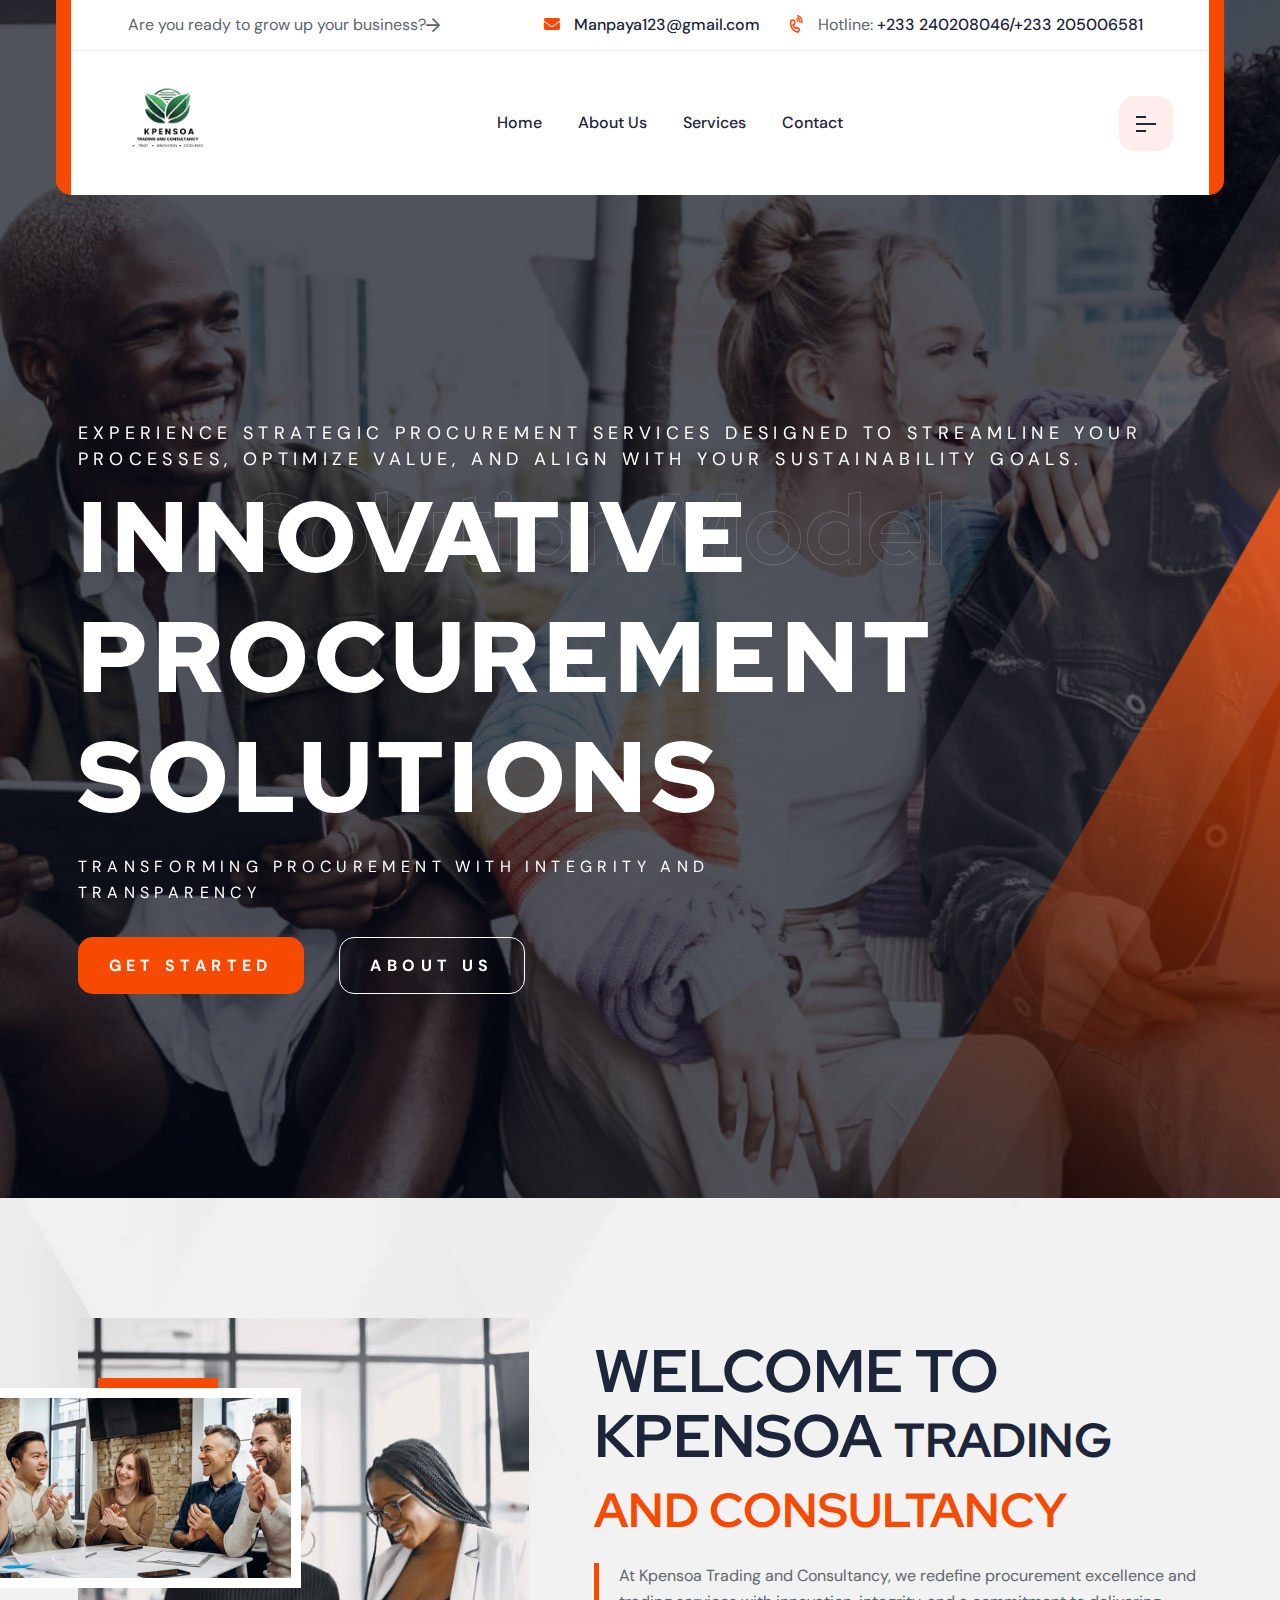
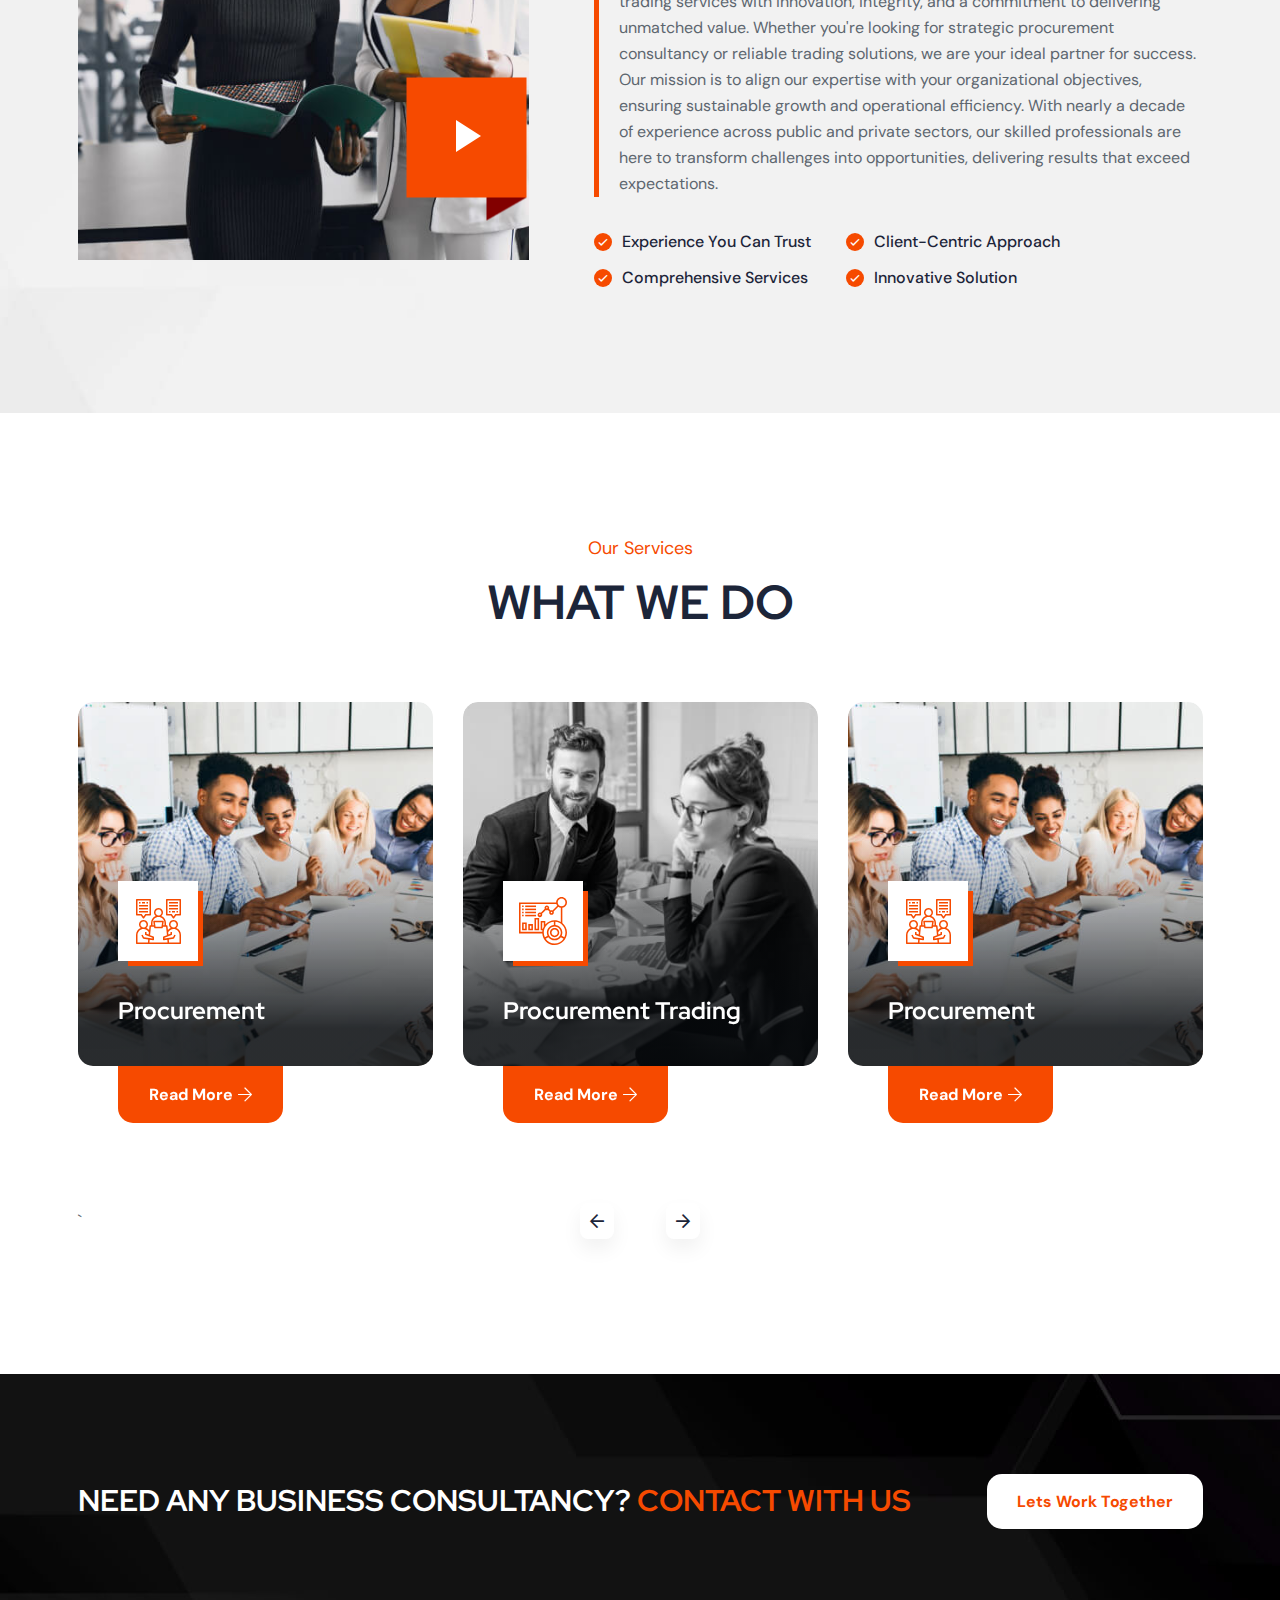
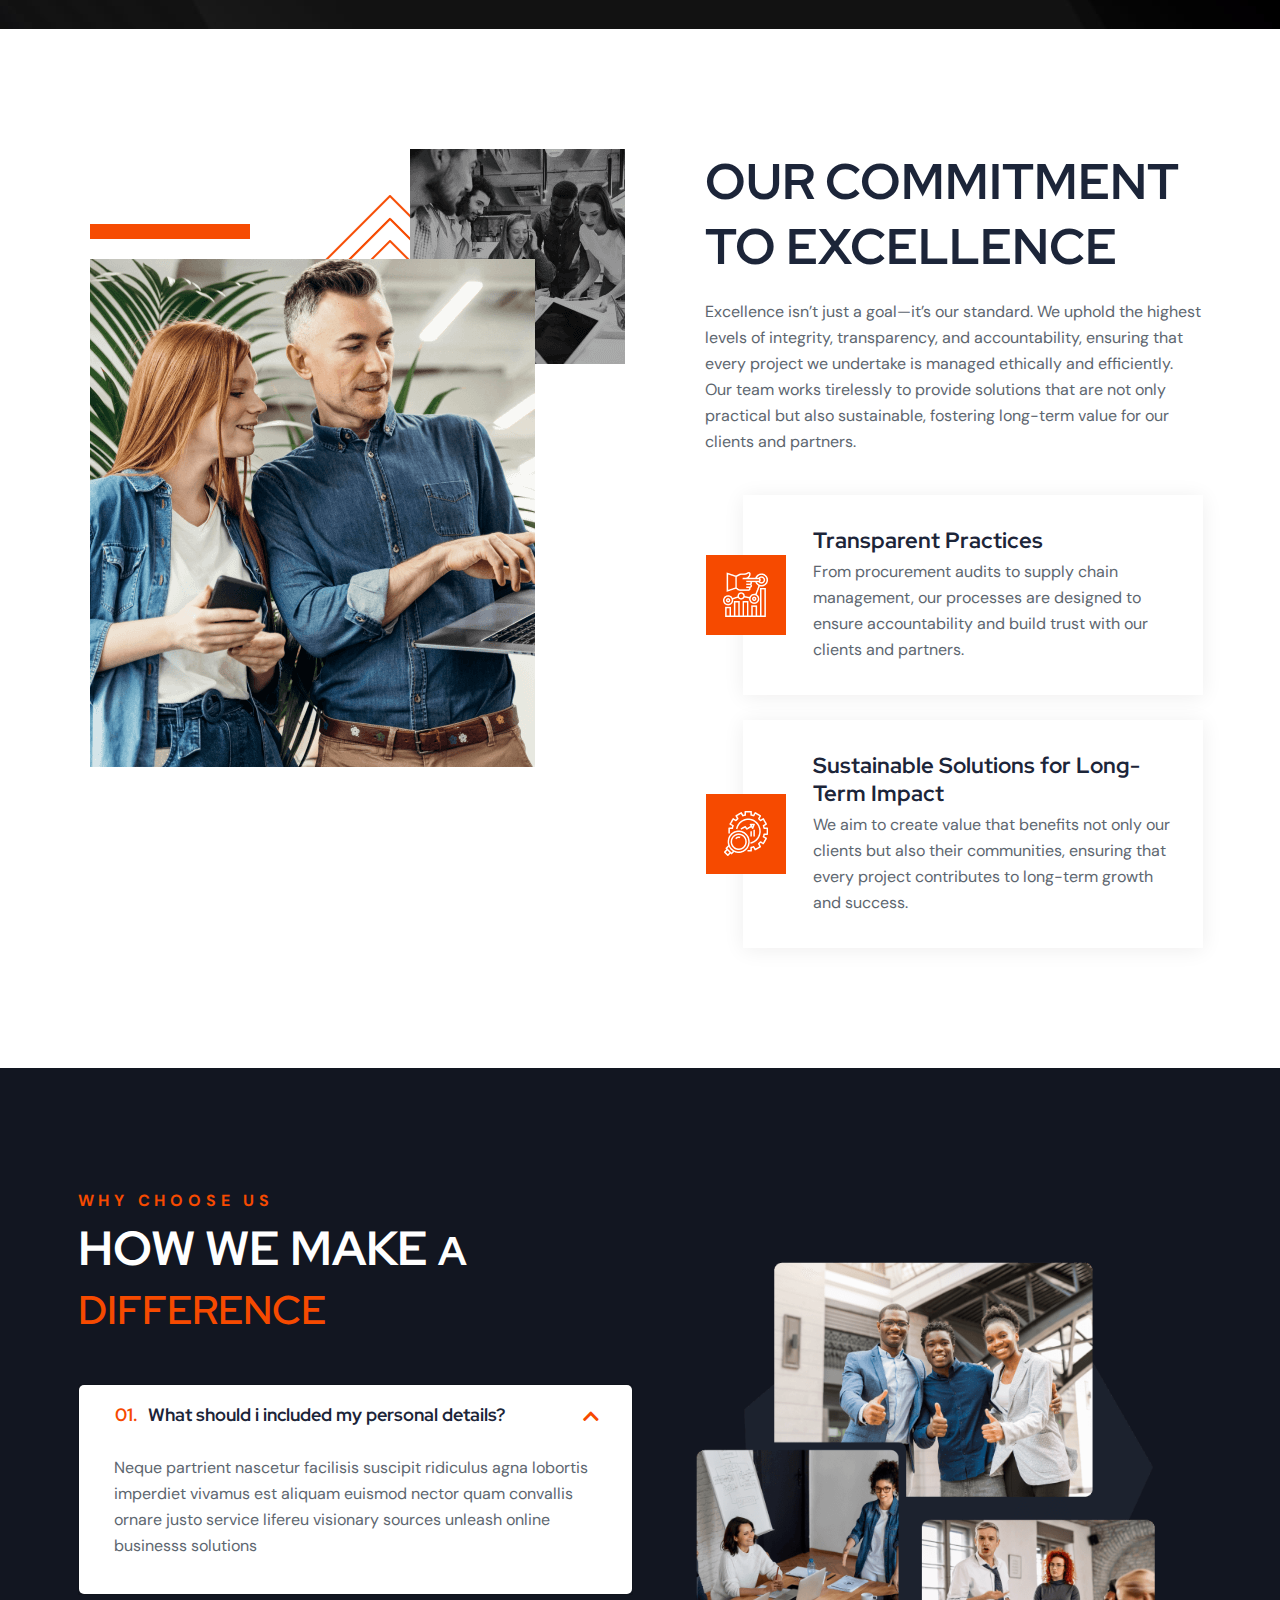
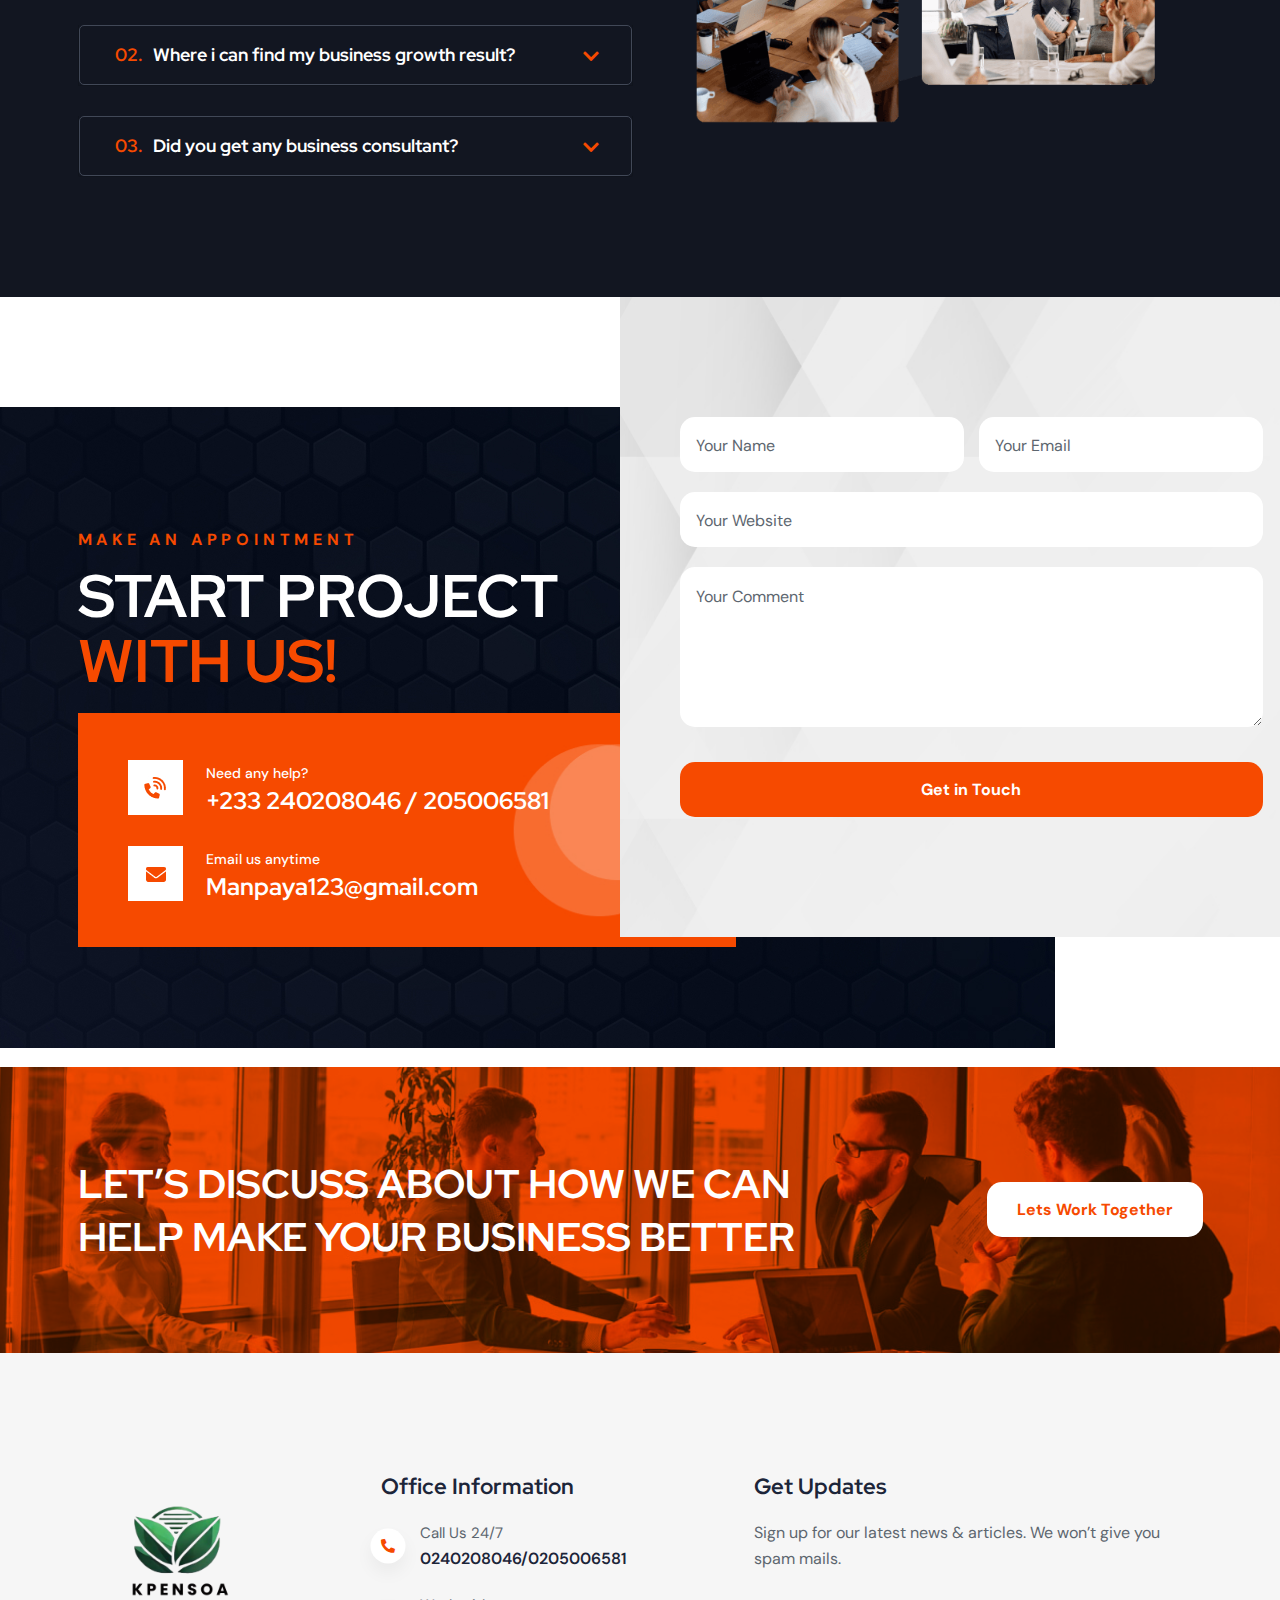
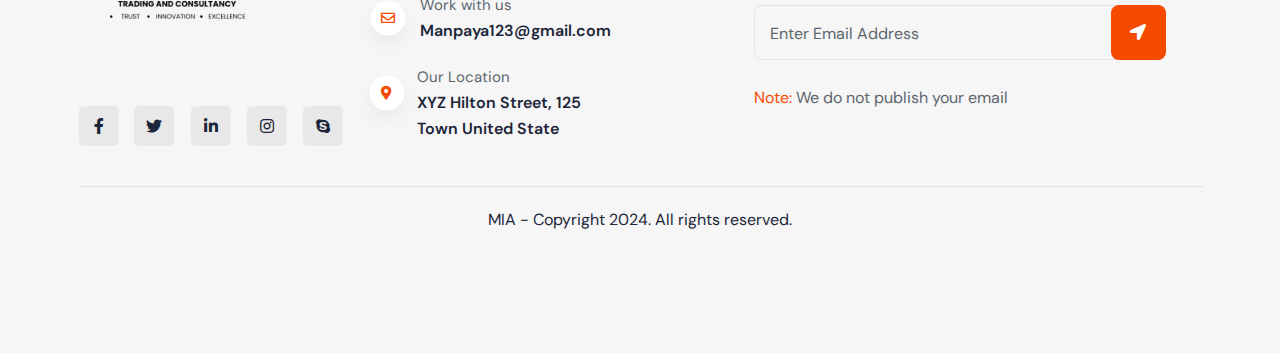
<file: index.html>
<!DOCTYPE html>
<html lang="en">

<head>
    <meta charset="UTF-8">
    <meta http-equiv="X-UA-Compatible" content="IE=edge">
    <meta name="viewport" content="width=device-width, initial-scale=1.0">
    <title>Kpensoa Trading and Consultancy </title>
    <link rel="shortcut icon" type="image/x-icon" href="assets/images/logo.png">
    <link rel="stylesheet" href="assets/css/plugins/swiper.min.css">
    <link rel="stylesheet" href="assets/css/plugins/fontawesome-5.css">
    <link rel="stylesheet" href="assets/css/plugins/animate.min.css">
    <link rel="stylesheet" href="assets/css/plugins/unicons.css">
    <link rel="stylesheet" href="assets/css/vendor/bootstrap.min.css">
    <link rel="stylesheet" href="assets/css/style.css">
</head>

<body class="home-yellow">

    <header class="header-three header--sticky">
        <div class="container">
            <div class="row header-top-three">
                <div class="col-lg-4">
                    <p class="top-left">Are you ready to grow up your business? <i
                            class="far fa-arrow-right"></i></a></p>
                </div>
                <div class="col-lg-8 right-h-three">
                    <div class="header-top-right">
                        <div class="single-right email">
                            <i class="fas fa-envelope"></i>
                            <a href="#">Manpaya123@gmail.com</a>
                        </div>
                        <div class="single-right call">
                            <i class="far fa-phone-volume"></i>
                            <span>Hotline:</span>
                            <a href="#">+233 240208046/+233 205006581
                            </a>
                        </div>
                    </div>
                </div>
            </div>
            <div class="row main-header main-header-three">
                <div class="col-lg-4 col-md-4 col-sm-5 col-5">
                    <a href="index.html" class="thumbnail-logo">
                        <img src="assets/images/logo.png" width="180px" alt="Logo_three">
                    </a>
                </div>
                <div class="col-lg-5 d-none d-xl-block">
                    <div class="text-center d-flex justify-content-center">
                        <nav class="nav-main mainmenu-nav d-none d-xl-block">
                            <ul class="mainmenu">
                                <li >
                                    <a  href="index.html">Home</a>
                                   
                                       
                                </li>
                                <li>
                                    <a  href="about-us.html">About Us</a>
                                   
                                </li>
                                <li>
                                    <a  href="service-2.html">Services</a>
                                   
                                </li>
                                <!-- <li class="has-droupdown">
                                    <a class="nav-link" href="#">Pages</a>
                                    <ul class="submenu menu-link">
                                        <li class="menu-item">
                                            <a class="tag" href="#">Pages</a>
                                            <ul>
                                                <li><a href="appoinment.html">Appoinment</a></li>
                                                <li><a href="about-us.html">About Us</a></li>
                                                <li><a href="price-plan.html">Price Plans</a></li>
                                                <li><a href="our-service.html">Our Services</a></li>
                                                <li><a href="testimonial-style-1.html">Testimonial</a></li>
                                                <li><a href="404.html">404 Page</a></li>
                                            </ul>
                                        </li>
                                        <li class="menu-item">
                                            <a class="tag" href="#">Portfolio</a>
                                            <ul>
                                                <li><a href="project.html">Portfolio Style 1</a></li>
                                                <li><a href="portfolio-style-2.html">Portfolio Style 2</a></li>
                                                <li><a href="portfolio-style-3.html">Portfolio Style 3</a></li>
                                                <li><a href="portfolio-style-4.html">Portfolio Style 4</a></li>
                                                <li><a href="portfolio-style-5.html">Portfolio Style 5</a></li>
                                                <li><a href="project-details.html">Portfolio Details</a></li>
                                            </ul>
                                        </li>
                                        <li class="menu-item">
                                            <a class="tag" href="#">Our Teams</a>
                                            <ul>
                                                <li><a href="team.html">Team Style 1</a></li>
                                                <li><a href="team-style-2.html">Team Style 2</a></li>
                                                <li><a href="team-style-3.html">Team Style 3</a></li>
                                                <li><a href="team-style-4.html">Team Style 4</a></li>
                                                <li><a href="team-style-5.html">Team Style 5</a></li>
                                                <li><a href="team-details.html">Team Details</a></li>
                                            </ul>
                                        </li>
                                    </ul>
                                </li> -->
                                <!-- <li class="has-droupdown">
                                    <a class="nav-link" href="#">Blog</a>
                                    <ul class="submenu">
                                        <li><a href="blog-list.html">Blog List</a></li>
                                        <li><a href="blog-grid.html">Blog Grid</a></li>
                                        <li><a href="blog-details.html">Blog Details</a></li>
                                    </ul>
                                </li> -->
                                <!-- <li class="has-droupdown">
                                    <a class="nav-link" href="#">Elements</a>
                                    <ul class="submenu menu-link2">
                                        <li class="menu-item">
                                            <ul>
                                                <li><a href="accordion.html">Accordion</a></li>
                                                <li><a href="address-box.html">Address Box</a></li>
                                                <li><a href="button.html">Button</a></li>
                                                <li><a href="blog-grid.html">Blog Grid</a></li>
                                                <li><a href="blog-slider.html">Blog Slider</a></li>
                                                <li><a href="blog-quote.html">Blog Quote</a></li>
                                            </ul>
                                        </li>
                                        <li class="menu-item">
                                            <ul>
                                                <li><a href="heading.html">Heading</a></li>
                                                <li><a href="cta.html">Call To Action</a></li>
                                                <li><a href="contact-form.html">Contact Form</a></li>
                                                <li><a href="counter.html">Counter Up</a></li>
                                                <li><a href="brand.html">Brand Logo</a></li>
                                                <li><a href="video.html">Video Addon</a></li>
                                            </ul>
                                        </li>
                                        <li class="menu-item">
                                            <ul>
                                                <li><a href="pricing.html">Pricing Table</a></li>
                                                <li><a href="typography.html">Typography</a></li>
                                                <li><a href="tab-addon.html">Tab Addon</a></li>
                                                <li><a href="progress-bar.html">Progress Bar</a></li>
                                                <li><a href="testimonial.html">Testimonial</a></li>
                                                <li><a href="working-process.html">Working Process</a></li>
                                            </ul>
                                        </li>
                                    </ul>
                                </li> -->
                                <li><a class="nav-item" href="contactus.html">Contact</a></li>
                            </ul>
                        </nav>
                    </div>
                </div>
                <div class="col-xl-3 col-lg-9 col-md-8 col-sm-7 col-7">
                    <div class="right justify-content-end">
                        <!-- <a href="appoinment.html" class="rts-btn btn-primary-3">Book a Meeting</a> -->
                        <button id="menu-btn" class="menu rts-btn btn-primary-3-menu ml--20">
                            <img class="menu-dark" src="assets/images/icon/menu.png" alt="Menu-icon">
                            <img class="menu-light" src="assets/images/icon/menu-light.png" alt="Menu-icon">
                        </button>
                    </div>
                </div>
            </div>
        </div>
    </header>
    <div id="side-bar" class="side-bar">
        <button class="close-icon-menu"><i class="far fa-times"></i></button>
        <!-- inner menu area desktop start -->
        <div class="rts-sidebar-menu-desktop">
            <a class="logo-1" href="index.html"><img class="logo" src="assets/images/logo.png" alt="finbiz_logo"></a>
            <a class="logo-2" href="index.html"><img class="logo" src="assets/images/logo.png" alt="finbiz_logo"></a>
            <a class="logo-3" href="index.html"><img class="logo" src="assets/images/logo.png" alt="finbiz_logo"></a>
            <a class="logo-4" href="index.html"><img class="logo" src="assets/images/logo.png" alt="finbiz_logo"></a>
            <div class="body d-none d-xl-block">
                <p class="disc">
                    We must explain to you how all seds this mistakens idea denouncing pleasures and praising account.
                </p>
                <div class="get-in-touch">
                    <!-- title -->
                    <div class="h6 title">Get In Touch</div>
                    <!-- title End -->
                    <div class="wrapper">
                        <!-- single -->
                        <div class="single">
                            <i class="fas fa-phone-alt"></i>
                            <a href>0240208046/0205006581
                            </a>
                        </div>
                        <!-- single ENd -->
                        <!-- single -->
                        <div class="single">
                            <i class="fas fa-envelope"></i>
                            <a href="#">Manpaya123@gmail.com</a>
                        </div>
                        <!-- single ENd -->
                        <!-- single -->
                        <div class="single">
                            <i class="fas fa-globe"></i>
                            <a href="#">www.webexample.com</a>
                        </div>
                        <!-- single ENd -->
                        <!-- single -->
                        <div class="single">
                            <i class="fas fa-map-marker-alt"></i>
                            <a href="#">13/A, New Pro State, NYC</a>
                        </div>
                        <!-- single ENd -->
                    </div>
                    <div class="social-wrapper-two menu">
                        <a href="#"><i class="fab fa-facebook-f"></i></a>
                        <a href="#"><i class="fab fa-twitter"></i></a>
                        <a href="#"><i class="fab fa-instagram"></i></a>
                        <a href="#"><i class="fab fa-whatsapp"></i></a>
                        <!-- <a href="#"><i class="fab fa-linkedin"></i></a> -->
                    </div>
                </div>
            </div>
            <div class="body-mobile d-block d-xl-none">
                <nav class="nav-main mainmenu-nav">
                    <ul class="mainmenu">
                        <li >
                            <a  href="index.html">Home</a>
                           
                               
                        </li>
                        <li>
                            <a  href="about-us.html">About Us</a>
                           
                        </li>
                        <li>
                            <a  href="service-2.html">Services</a>
                           
                        </li>
                        
                        <li class="menu-item menu-item"><a class="menu-link" href="contactus.html">Contact</a></li>
                    </ul>
                </nav>
                <div class="social-wrapper-two menu mobile-menu">
                    <a href="#"><i class="fab fa-facebook-f"></i></a>
                    <a href="#"><i class="fab fa-twitter"></i></a>
                    <a href="#"><i class="fab fa-instagram"></i></a>
                    <a href="#"><i class="fab fa-whatsapp"></i></a>
                    <!-- <a href="#"><i class="fab fa-linkedin"></i></a> -->
                </div>
                <a href="#" class="rts-btn btn-primary ml--20 ml_sm--5 header-one-btn quote-btnmenu">Get Quote</a>
            </div>
        </div>
        <!-- inner menu area desktop End -->
    </div>
    <div id="anywhere-home"></div>

    <!-- banner area start three -->
    <div class="rts-banner-area banner-three">
        <div class="swiper mySwiperh3_banner">
            <div class="swiper-wrapper">
                <div class="swiper-slide">
                    <div class=" bg_banner-three bg_image rts-section-gap">
                        <div class="container">
                            <div class="row">
                                <div class="col-12">
                                    <div class="banner-three-inner">
                                        <span class="subtitle-banner">                                            Experience strategic procurement services designed to streamline your processes, optimize value, and align with your sustainability goals.

                                        <!-- type headline start-->
                                        <h1 class="title cd-headline clip is-full-width">
                                            Innovative Procurement Solutions</span>

                                        </h1>
                                        <p class="disc">

                                            Transforming Procurement with Integrity and Transparency

                                        </p>
                                        <div class="button-group">
                                            <a href="price-plan.html   " class="rts-btn btn-primary-3">Get Started</a>
                                            <a href="about-us.html" class="rts-btn btn-primary-3 transparent">About Us</a>
                                        </div>
                                    </div>
                                </div>
                            </div>
                        </div>
                    </div>
                </div>
                <div class="swiper-slide">
                    <div class=" bg_banner-three slide-2 bg_image rts-section-gap">
                        <div class="container">
                            <div class="row">
                                <div class="col-12">
                                    <div class="banner-three-inner">
                                        <span class="subtitle-banner">
                                            From construction materials to office supplies,
                                            we deliver quality products and reliable services to meet your diverse needs.
                                                        
                                        </span>
                                        <!-- type headline start-->
                                        <h1 class="title cd-headline clip is-full-width">
                                            Reliable Trading Services      </h1>
                                        <p class="disc">                                            Your Trusted Partner in Procurement Trading      

                                            </p>
                                        <div class="button-group">
                                            <a href="price-plan.html   " class="rts-btn btn-primary-3">Get Started</a>
                                            <a href="about-us.html" class="rts-btn btn-primary-3 transparent">About Us</a>
                                        </div>
                                    </div>
                                </div>
                            </div>
                        </div>
                    </div>
                </div>
                <div class="swiper-slide">
                    <div class=" bg_banner-three slide-3 bg_image rts-section-gap">
                        <div class="container">
                            <div class="row">
                                <div class="col-12">
                                    <div class="banner-three-inner">
                                        <span class="subtitle-banner">
                                            Partner with Kpensoa for tailored solutions that foster long-term value and operational success.

                                      
                                        </span>
                                        <!-- type headline start-->
                                        <h1 class="title cd-headline clip is-full-width">
                                            Commitment to Excellence </h1>
                                        <p class="disc">                                            Driving Sustainable Growth Through Ethical Practices

                                        </p>
                                        <div class="button-group">
                                            <a href="price-plan.html   " class="rts-btn btn-primary-3">Get Started</a>
                                            <a href="about-us.html" class="rts-btn btn-primary-3 transparent">About Us</a>
                                        </div>
                                    </div>
                                </div>
                            </div>
                        </div>
                    </div>
                </div>
            </div>
        </div>
    </div>
    <!-- banner area end three -->

    <!-- start about area two -->
    <div class="rts-about-area-two rts-section-gap about-two-bg">
        <div class="container">
            <div class="row g-5">
                <div class="col-lg-5">
                    <div class="about-three-thumbnail-left">
                        <img src="assets/images/about/main/05.jpg" alt="Business-about">
                        <div class="about-sm-thumb">
                            <img src="assets/images/about/main/about-01-sm.jpg" alt="business_about-sm">
                        </div>
                        <a href="#" class="vedio-icone">
                            <span id="play-video" class="video-play-button">
                                <img src="assets/images/about/shape/play-btn.png" alt="Play btn">
                                <span></span>
                            </span>
                            <div id="video-overlay" class="video-overlay">
                                <span class="video-overlay-close">×</span>
                            </div>
                        </a>
                    </div>
                </div>
                <div class="col-lg-7 pl--50 pl_md--15 pl_sm--15">
                    <div class="about-right-three">
                        <div class="title-area-about-three">

                            <h2 class="title">
                                Welcome to Kpensoa
                                <span>Trading  <span>and Consultancy</span></span>
                            </h2>
                        </div>
                        <div class="inner-about-three">
                            <p class="disc">
                                At Kpensoa Trading and Consultancy, we redefine procurement excellence and trading services with innovation, integrity, and a commitment to delivering unmatched value. Whether you're looking for strategic procurement consultancy or reliable trading solutions, we are your ideal partner for success.

                                Our mission is to align our expertise with your organizational objectives, ensuring sustainable growth and operational efficiency. With nearly a decade of experience across public and private sectors, our skilled professionals are here to transform challenges into opportunities, delivering results that exceed expectations.
                               </p>
                            <!-- start -->
                            <div class="row">
                                <!-- start -->
                                <div class="col-lg-6 col-md-6 col-sm-6 col-12">
                                    <div class="solution-wrapper">
                                        <!-- single business solution -->
                                        <div class="single-business-solution">
                                            <i class="far fa-check"></i>
                                            <p>Experience You Can Trust</p>
                                        </div>
                                        <!-- single business solution -->
                                        <!-- single business solution -->
                                        <div class="single-business-solution">
                                            <i class="far fa-check"></i>
                                            <p>Comprehensive Services</p>
                                        </div>
                                        <!-- single business solution -->
                                      
                                        <!-- single business solution -->
                                    </div>
                                </div>
                                <!-- end -->
                                <!-- start -->
                                <div class="col-lg-6 col-md-6 col-sm-6 col-12">
                                    <div class="solution-wrapper-right">
                                        <!-- single business solution -->
                                        <div class="single-business-solution">
                                            <i class="far fa-check"></i>
                                            <p>Client-Centric Approach</p>
                                        </div>
                                        <!-- single business solution -->
                                        <!-- single business solution -->
                                        <div class="single-business-solution">
                                            <i class="far fa-check"></i>
                                            <p>Innovative Solution</p>
                                        </div>
                                        <!-- single business solution -->
                                        <!-- single business solution -->
                                     
                                        <!-- single business solution -->
                                    </div>
                                </div>
                                <!-- end -->
                            </div>
                        </div>
                        <!--usrer aresa start -->
                        
                        <!--usrer aresa end -->
                    </div>
                </div>
            </div>
        </div>
    </div>
    <!-- end about area two -->

    <!-- rts-service area start -->
    <div class="rts-service-area rts-section-gap pb--140">
        <div class="container">
            <div class="row">
                <div class="col-12">
                    <div class="text-center title-service-three">
                        <p class="pre-title">
                            Our Services
                        </p>
                        <h2 class="title">What We Do</h2>
                    </div>
                </div>
            </div>
            <div class="row g-5 mt--20">
                <div class="col-12">
                    <div class="swiper mySwiperh2_Service">
                        <div class="swiper-wrapper">
                            <div class="swiper-slide">
                                <div class="service-one-inner-four">
                                    <div class="big-thumbnail-area">
                                        <a href="#" class="thumbnail">
                                            <img src="assets/images/service/07.jpg" alt="Business-service">
                                        </a>
                                        <div class="content">
                                            <img src="assets/images/service/icon/16.svg" alt="Business-icon">
                                            <h5 class="title">Procurement Consultancy</h5>
                                            <p class="disc">
                                                Our consultancy services focus on optimizing procurement processes, enhancing supply chain value, and ensuring compliance with industry standards.
                                                
                                            </p>
                                            <a href="service-details.html" class="over_link"></a>
                                        </div>
                                        <a href="service-details.html" class="rts-btn btn-primary-3"> Read More<i
                                                class="fal fa-arrow-right"></i></a>
                                    </div>
                                   
                                </div>
                            </div>
                            <!-- <div class="swiper-slide">
                                <div class="service-one-inner-four">
                                    <div class="big-thumbnail-area">
                                        <a href="#" class="thumbnail">
                                            <img src="assets/images/service/08.jpg" alt="Business-service">
                                        </a>
                                        <div class="content">
                                            <img src="assets/images/service/icon/17.svg" alt="Business-icon">
                                            <h5 class="title">Target Marketing</h5>
                                            <p class="disc">Aenean augue venenatis est porttitor fames aptent lobortis
                                                nam potenti
                                            </p>
                                        </div>
                                        <a href="service-details.html" class="over_link"></a>
                                    </div>
                                    <a href="service-details.html" class="rts-btn btn-primary-3"> Read More<i
                                            class="fal fa-arrow-right"></i></a>
                                </div>
                            </div> -->
                            <div class="swiper-slide">
                                <div class="service-one-inner-four">
                                    <div class="big-thumbnail-area">
                                        <a href="#" class="thumbnail">
                                            <img src="assets/images/service/09.jpg" alt="Business-service">
                                        </a>
                                        <div class="content">
                                            <img src="assets/images/service/icon/18.svg" alt="Business-icon">
                                            <h5 class="title">Procurement Trading</h5>
                                            <p class="disc">
                                                We offer a wide range of products and services, including construction materials, office supplies, and computer accessories, tailored to meet the needs of diverse industries.


                                            </p>
                                        </div>
                                        <a href="service-details.html" class="over_link"></a>
                                    </div>
                                    <a href="service-details.html" class="rts-btn btn-primary-3"> Read More<i
                                            class="fal fa-arrow-right"></i></a>
                                </div>
                            </div>
                        </div>
                    </div>
                </div>
            </div>
            <div class="row mt--80">
                <div class="col-12">
                    <div class="pagination-arrow navigation-center-bottom service text-center position-relative">
                        <div class="swiper-button-next"></div>
`                        <div class="swiper-button-prev"></div>
                    </div>
                </div>
            </div>
        </div>
    </div>
    <!-- rts-service area end -->

    <!-- rts cta area start -->
    <div class="rts-cta-area ptb--100 rts-cta-bg">
        <div class="container">
            <div class="row">
                <div class="col-lg-12">
                    <div class="cta-three-wrapper">
                        <h4 class="title">Need Any Business Consultancy? <a href="#">Contact With Us</a>
                        </h4>
                        <a class="rts-btn btn-secondary-3" href="contactus.html">Lets Work Together</a>
                    </div>
                </div>
            </div>
        </div>
    </div>
    <!-- rts cta area End -->

    <!-- leading business solution area -->
    <div class="rts-business-solution rts-section-gap">
        <div class="container">
            <div class="row g-5">
                <div class="col-lg-6">
                    <!-- business solution left -->
                    <div class="rts-business-solution-left">
                        <div class="thumbnail">
                            <img src="assets/images/business-goal/01.png" alt="">
                        </div>
                        
                    </div>
                    <!-- business solution left End -->
                </div>
                <div class="col-lg-6">
                    <div class="rts-business-solution-right">
                        <div class="title-area">
                            
                            <h2 class="title">
                                Our Commitment to Excellence <br>
                            </h2>
                        </div>
                        <div class="content-area">
                            <p class="disc">
                                Excellence isn’t just a goal—it’s our standard. We uphold the highest levels of integrity, transparency, and accountability, ensuring that every project we undertake is managed ethically and efficiently. Our team works tirelessly to provide solutions that are not only practical but also sustainable, 
                                fostering long-term value for our clients and partners.
                                 </p>
                            <!-- single business solution -->
                            <div class="single-business-solution-2">
                                <div class="icon">
                                    <img src="assets/images/business-goal/icon/01.png" alt="">
                                </div>
                                <div class="content">
                                    <h6 class="title">
                                        Transparent Practices
                                    </h6>
                                    <p class="disc">
                                        From procurement audits to supply chain management, our processes are designed to ensure accountability and build trust with our clients and partners.

                                    </p>
                                </div>
                            </div>
                            <!-- single business solution end -->
                            <!-- single business solution -->
                            <div class="single-business-solution-2">
                                <div class="icon">
                                    <img src="assets/images/business-goal/icon/02.png" alt="">
                                </div>
                                <div class="content">
                                    <h6 class="title">
                                        Sustainable Solutions for Long-Term Impact
                                    </h6>
                                    <p class="disc">
                                      We aim to create value that benefits not only our clients but also their communities, ensuring that every project contributes to long-term growth and success.
                                    </p>
                                </div>
                            </div>
                            <!-- single business solution end -->
                        </div>
                    </div>
                </div>
            </div>
        </div>
    </div>
    <!-- leading business solution area End -->

    <!-- Our Business case style start -->
  
    <!-- Our Business case style End -->

  
    <!-- rts counter up section area -->

    <!-- rts faq section area -->
    <div class="rts-faq-section rts-section-gap rts-faq-bg bg_image">
        <div class="container">
            <div class="row align-items-center">
                <div class="col-lg-6">
                    <div class="faq-two-inner">
                        <div class="title-area-faq">
                            <span class="sub">WHY CHOOSE US</span>
                            <h2 class="title">How We Make 
                                <span class="sm-title">a <span>Difference</span></span>
                            </h2>
                        </div>
                        <!-- faq accordion area -->
                        <div class="faq-accordion-area">
                            <div class="accordion" id="accordionExample">
                                <div class="accordion-item">
                                    <h2 class="accordion-header" id="headingOne">
                                        <button class="accordion-button" type="button" data-bs-toggle="collapse" data-bs-target="#collapseOne" aria-expanded="true" aria-controls="collapseOne">
                                            <span>01. </span> What should i included my personal details?
                                        </button>
                                    </h2>
                                    <div id="collapseOne" class="accordion-collapse collapse show" aria-labelledby="headingOne" data-bs-parent="#accordionExample">
                                        <div class="accordion-body">
                                            Neque partrient nascetur facilisis suscipit ridiculus agna lobortis
                                            imperdiet vivamus est aliquam euismod nector quam convallis ornare justo
                                            service lifereu visionary sources unleash online businesss solutions
                                        </div>
                                    </div>
                                </div>
                                <div class="accordion-item">
                                    <h2 class="accordion-header" id="headingTwo">
                                        <button class="accordion-button collapsed" type="button" data-bs-toggle="collapse" data-bs-target="#collapseTwo" aria-expanded="false" aria-controls="collapseTwo">
                                            <span>02. </span> Where i can find my business growth result?
                                        </button>
                                    </h2>
                                    <div id="collapseTwo" class="accordion-collapse collapse" aria-labelledby="headingTwo" data-bs-parent="#accordionExample">
                                        <div class="accordion-body">
                                            Explore the world of opportunities with Kpensoa Trading and Consultancy, where innovation meets excellence, and every client is a valued partner.
                                         </div>
                                    </div>
                                </div>
                                <div class="accordion-item">
                                    <h2 class="accordion-header" id="headingThree">
                                        <button class="accordion-button collapsed" type="button" data-bs-toggle="collapse" data-bs-target="#collapseThree" aria-expanded="false" aria-controls="collapseThree">
                                            <span>03. </span> Did you get any business consultant?
                                        </button>
                                    </h2>
                                    <div id="collapseThree" class="accordion-collapse collapse" aria-labelledby="headingThree" data-bs-parent="#accordionExample">
                                        <div class="accordion-body">
                                            Neque partrient nascetur facilisis suscipit ridiculus agna lobortis
                                            imperdiet vivamus est aliquam euismod nector quam convallis ornare justo
                                            service lifereu visionary sources unleash online businesss solutions
                                        </div>
                                    </div>
                                </div>
                            </div>
                        </div>
                        <!-- faq accordion area end -->
                    </div>
                </div>
                <div class="col-lg-6">
                    <div class="thumbnail-faq-four">
                        <img src="assets/images/faq/02.png" alt="">
                    </div>
                </div>
            </div>
        </div>
    </div>
    <!-- rts faq section area End -->

    <!-- rts team two area -->
   
                            <!-- single team inner End -->
                     
                            </div>
                            <!-- single team inner End -->
                        </div>
                    </div>
                </div>
            </div>
        </div>
    </div>
    <!-- rts team two area End -->

    <!-- start client area -->
    <!-- <div class="rts-client-area ptb--100 client-bg">
        <div class="container">
            <div class="row">
                <div class="col-12">
                    <div class="client-two-wrapper">
                        <img src="assets/images/client/01.png" alt="Business_client">
                        <img src="assets/images/client/02.png" alt="Business_client">
                        <img src="assets/images/client/03.png" alt="Business_client">
                        <img src="assets/images/client/04.png" alt="Business_client">
                        <img src="assets/images/client/05.png" alt="Business_client">
                        <img src="assets/images/client/06.png" alt="Business_client">
                    </div>
                </div>
            </div>
        </div>
    </div> -->
    <!-- start client area End -->

    <!-- rts pricing area start -->
    
                         
    <!-- rts pricing area end -->

    <!-- start project with us section -->
    <div class="rts-project-area rts-section-gap bg-project-three margin-controlerproject mt_sm--0">
        <div class="container controler">
            <div class="row g-0">
                <div class="col-lg-7">
                    <!-- project area left wrapper -->
                    <div class="title-area-project-w-in">
                        <span class="sub">
                            Make An Appointment
                        </span>
                        <h2 class="title">
                            START PROJECT <br> <span>WITH US!</span>
                        </h2>
                       
                        <div class="bg-email">
                            <div class="content-wrapper">
                                <!-- single-contact info -->
                                <div class="contact-info">
                                    <div class="icon">
                                        <img src="assets/images/product/icon/01.jpg" alt="Product_icon">
                                    </div>
                                    <div class="discription">
                                        <span>Need any help?</span>
                                        <h5 class="title-sm">+233 240208046 / 205006581</h5>
                                    </div>
                                </div>
                                <!-- single-contact info End -->
                                <!-- single-contact info -->
                                <div class="contact-info">
                                    <div class="icon">
                                        <img src="assets/images/product/icon/02.jpg" alt="Product_icon">
                                    </div>
                                    <div class="discription">
                                        <span>Email us anytime</span>
                                        <h5 class="title-sm">Manpaya123@gmail.com</h5>
                                    </div>
                                </div>
                                <!-- single-contact info End -->
                            </div>
                        </div>
                    </div>
                    <!-- project area left wrapper end -->
                </div>
                <div class="col-lg-5">
                    <div class="bg-input-project">
                        <div class="product-form">
                            <div id="form-messages"></div>
                            <form id="contact-form" action="mailer.php" method="post">
                                <div class="row">
                                    <div class="col-lg-6">
                                        <input type="text" placeholder="Your Name" name="name" required>
                                    </div>
                                    <div class="col-lg-6 mt_md--20 mt_sm--20">
                                        <input type="email" placeholder="Your Email" name="email" required>
                                    </div>
                                    <div class="col-12 mt--20">
                                        <input type="text" placeholder="Your Website" name="subject">
                                    </div>
                                    <div class="col-12 mt--20">
                                        <textarea placeholder="Your Comment" name="message"></textarea>
                                    </div>
                                    <div class="col-12 mt--35">
                                        <button class="rts-btn btn-primary-3 color-h-black" type="submit">Get in Touch</button>
                                    </div>
                                </div>
                            </form>
                        </div>
                    </div>
                </div>
            </div>
        </div>
    </div>
    <!-- start project with us section End -->

    <!-- tart latest blog area End -->

    <!-- start call to action area -->
    <div class="rts-callto-acation-area bg-call-to-action-two">
        <div class="container">
            <div class="row">
                <div class="col-12">
                    <div class="cta-two-wrapper">
                        <div class="title-area">
                            <h3 class="title">Let’s discuss about how we can help
                                make your business better</h3>
                        </div>
                        <a class="rts-btn btn-secondary-3" href="contactus.html">Lets Work Together</a>
                    </div>
                </div>
            </div>
        </div>
    </div>
    <!-- end call to action area -->

    <!-- start header area -->
    <!-- rts footer three area start -->
    <div class="rts-footer-area footer-three rts-section-gapTop footer-bg-2">
        <div class="container pb--100 pb_sm--40">
            <div class="row g-5">
                <div class="col-xl-3 col-lg-6">
                    <div class="footer-three-single-wized left">
                        <a href="index" class="logo_footer">
                            <img src="assets/images/logo.png" width="200px" alt="Logo-image">
                        </a>
                        <!-- <p class="disc">Felis consquat magnis fames sagittis ultrices plasodales porttitor quisque
                            ultrice tempor turpis.</p> -->
                        <ul class="social-three-wrapper">
                            <li><a href="#"><i class="fab fa-facebook-f"></i></a></li>
                            <li><a href="#"><i class="fab fa-twitter"></i></a></li>
                            <li><a href="#"><i class="fab fa-linkedin-in"></i></a></li>
                            <li><a href="#"><i class="fab fa-instagram"></i></a></li>
                            <li><a href="#"><i class="fab fa-skype"></i></a></li>
                        </ul>
                    </div>
                </div>
                <!-- footer three mid area -->
                <div class="col-xl-9 col-lg-6">
                    <div class="row">
                        <!-- footer mid area left -->
                        <div class="col-lg-6">
                            <div class="footer-three-single-wized mid-left">
                                <h5 class="title">Office Information</h5>
                                <div class="body">
                                    <div class="info-wrapper">
                                        <div class="single">
                                            <ul class="icon">
                                                <li><i class="fas fa-phone-alt"></i></li>
                                            </ul>
                                            <div class="info">
                                                <span>Call Us 24/7</span>
                                                <a href="#">0240208046/0205006581
                                                </a>
                                            </div>
                                        </div>
                                        <div class="single">
                                            <ul class="icon">
                                                <li><i class="far fa-envelope"></i></li>
                                            </ul>
                                            <div class="info">
                                                <span>Work with us</span>
                                                <a href="#">Manpaya123@gmail.com</a>
                                            </div>
                                        </div>
                                        <div class="single">
                                            <ul class="icon">
                                                <li><i class="fas fa-map-marker-alt"></i></li>
                                            </ul>
                                            <div class="info">
                                                <span>Our Location</span>
                                                <a href="#">XYZ Hilton Street, 125 <br>
                                                    Town United State</a>
                                            </div>
                                        </div>
                                    </div>
                                </div>
                            </div>
                        </div>
                        <!-- footer mid area left end -->

                        <!-- footer mid area right -->
                        <div class="col-lg-6">
                            <div class="footer-three-single-wized mid-right">
                                <h5 class="title">Get Updates</h5>
                                <div class="body">
                                    <div class="update-wrapper">
                                        <p class="disc">Sign up for our latest news & articles. We won’t give you spam
                                            mails.</p>
                                        <form class="email-footer-area">
                                            <input type="email" placeholder="Enter Email Address" required>
                                            <button type="submit"><i class="fas fa-location-arrow"></i></button>
                                        </form>
                                        <div class="note-area">
                                            <p><span>Note:</span> We do not publish your email</p>
                                        </div>
                                    </div>
                                </div>
                            </div>
                        </div>
                        <!-- footer mid area right end -->
                    </div>
                </div>
                <!-- footer three mid area ENd -->
                <div class="col-xl-12 col-lg-6">
                    <!-- <div class="footer-three-single-wized right">
                        <h5 class="title">Instagram Posts</h5>
                        <div class="body">
                            <div class="footer-gallery-inner">
                                <a href="#"><img src="assets/images/footer/three-gallery/01.png" alt="Footer-gallery"></a>
                                <a href="#"><img src="assets/images/footer/three-gallery/02.png" alt="Footer-gallery"></a>
                                <a href="#"><img src="assets/images/footer/three-gallery/03.png" alt="Footer-gallery"></a>
                                <a href="#"><img src="assets/images/footer/three-gallery/04.png" alt="Footer-gallery"></a>
                                <a href="#"><img src="assets/images/footer/three-gallery/05.png" alt="Footer-gallery"></a>
                                <a href="#"><img src="assets/images/footer/three-gallery/06.png" alt="Footer-gallery"></a>
                            </div>
                        </div>
                    </div>
                </div>
            </div>
        </div> -->
        <div class="copyright-area ptb--20">
            <div class="container">
                <div class="row">
                    <div class="col-12">
                        <p class="disc text-center">
                            MIA - Copyright 2024. All rights reserved.
                        </p>
                    </div>
                </div>
            </div>
        </div>
    </div>
    <!-- rts footer three area end -->
    <!-- ENd Header Area -->

    <!-- start loader -->
    <div class="loader-wrapper">
        <div class="loader">
        </div>
        <div class="loader-section section-left"></div>
        <div class="loader-section section-right"></div>
    </div>
    <!-- End loader -->

    <!-- progress Back to top -->
    <div class="progress-wrap">
        <svg class="progress-circle svg-content" width="100%" height="100%" viewBox="-1 -1 102 102">
            <path d="M50,1 a49,49 0 0,1 0,98 a49,49 0 0,1 0,-98" />
        </svg>
    </div>
    <!-- progress Back to top End -->


    <!-- scripts start form hear -->
    <script src="assets/js/vendor/jquery.min.js"></script>
    <script src="assets/js/vendor/jqueryui.js"></script>
    <script src="assets/js/vendor/waypoint.js"></script>
    <script src="assets/js/plugins/swiper.js"></script>
    <script src="assets/js/plugins/counterup.js"></script>
    <script src="assets/js/plugins/sal.min.js"></script>
    <script src="assets/js/vendor/bootstrap.min.js"></script>

    <script src="assets/js/vendor/waw.js"></script>
    <script src="assets/js/plugins/contact.form.js"></script>
    <!-- main Js -->
    <script src="assets/js/main.js"></script>
    <!-- scripts end form hear -->
</body>

</html>
</file>
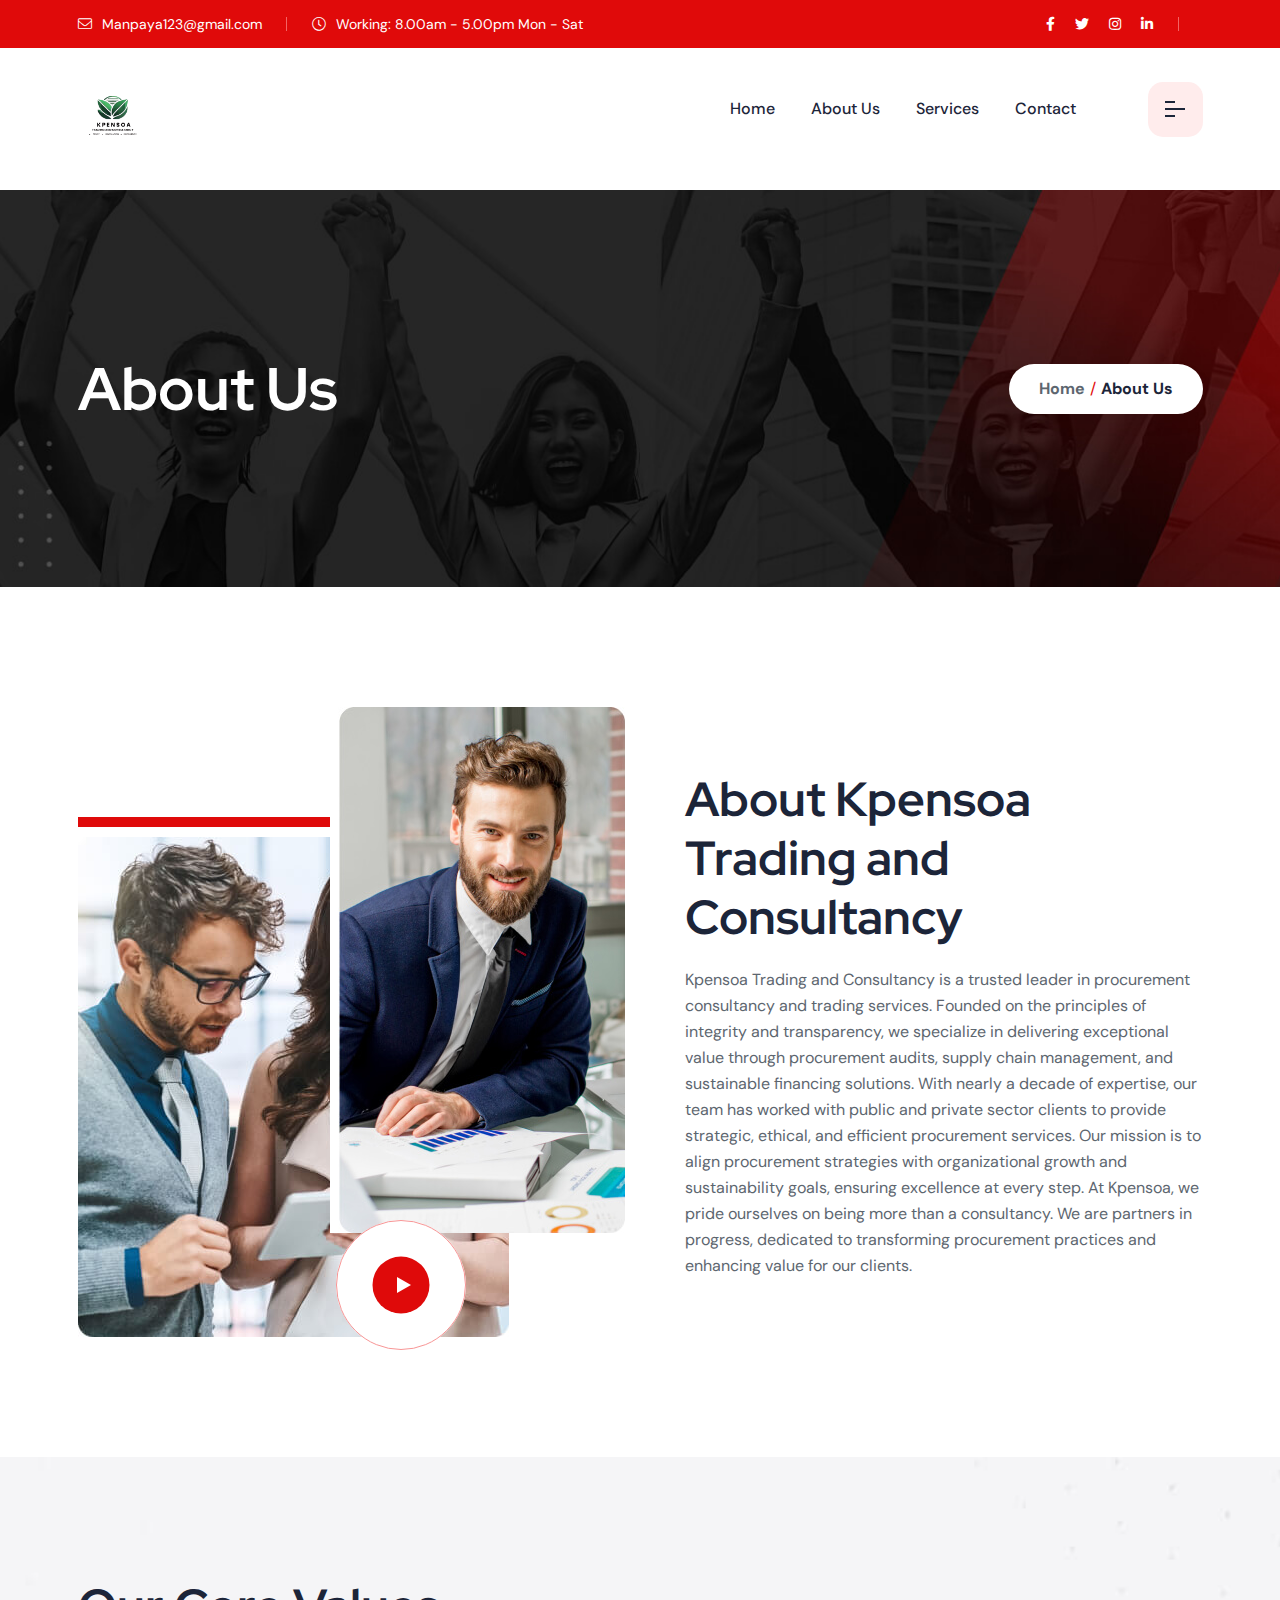
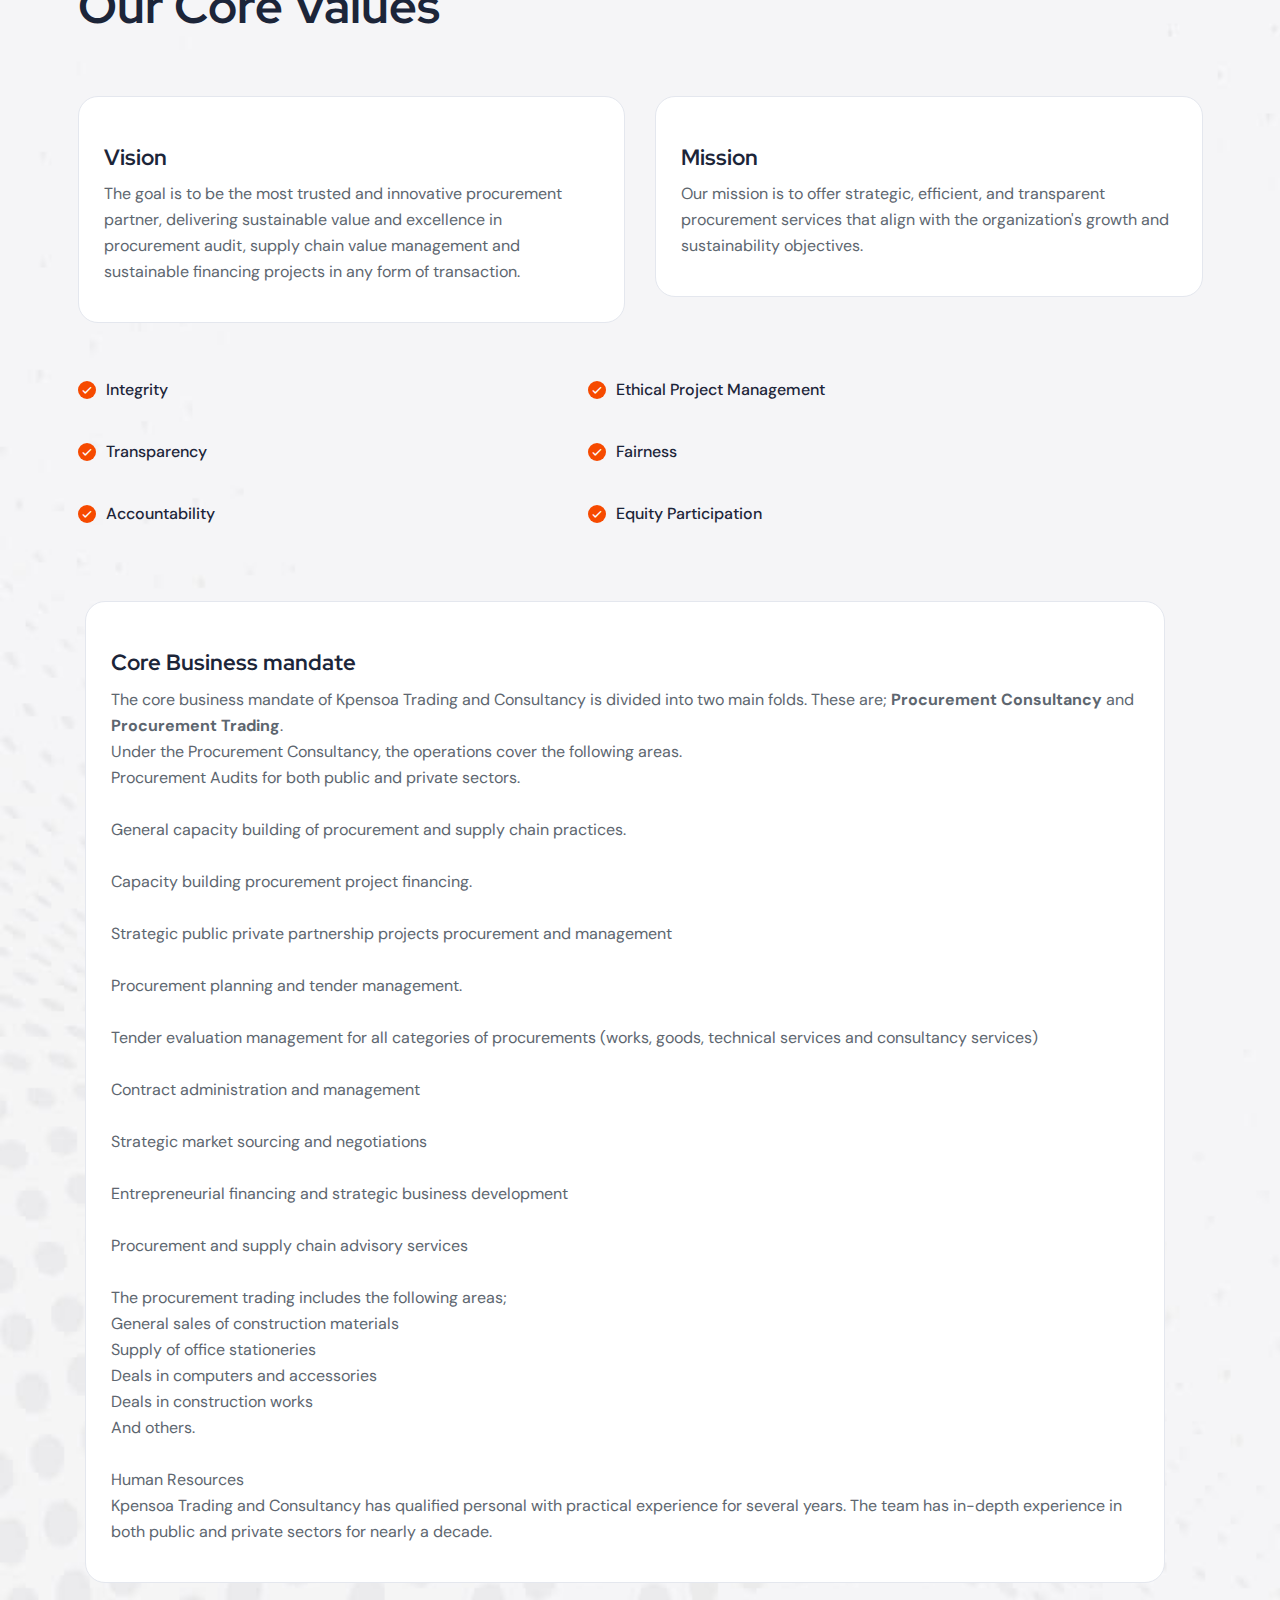
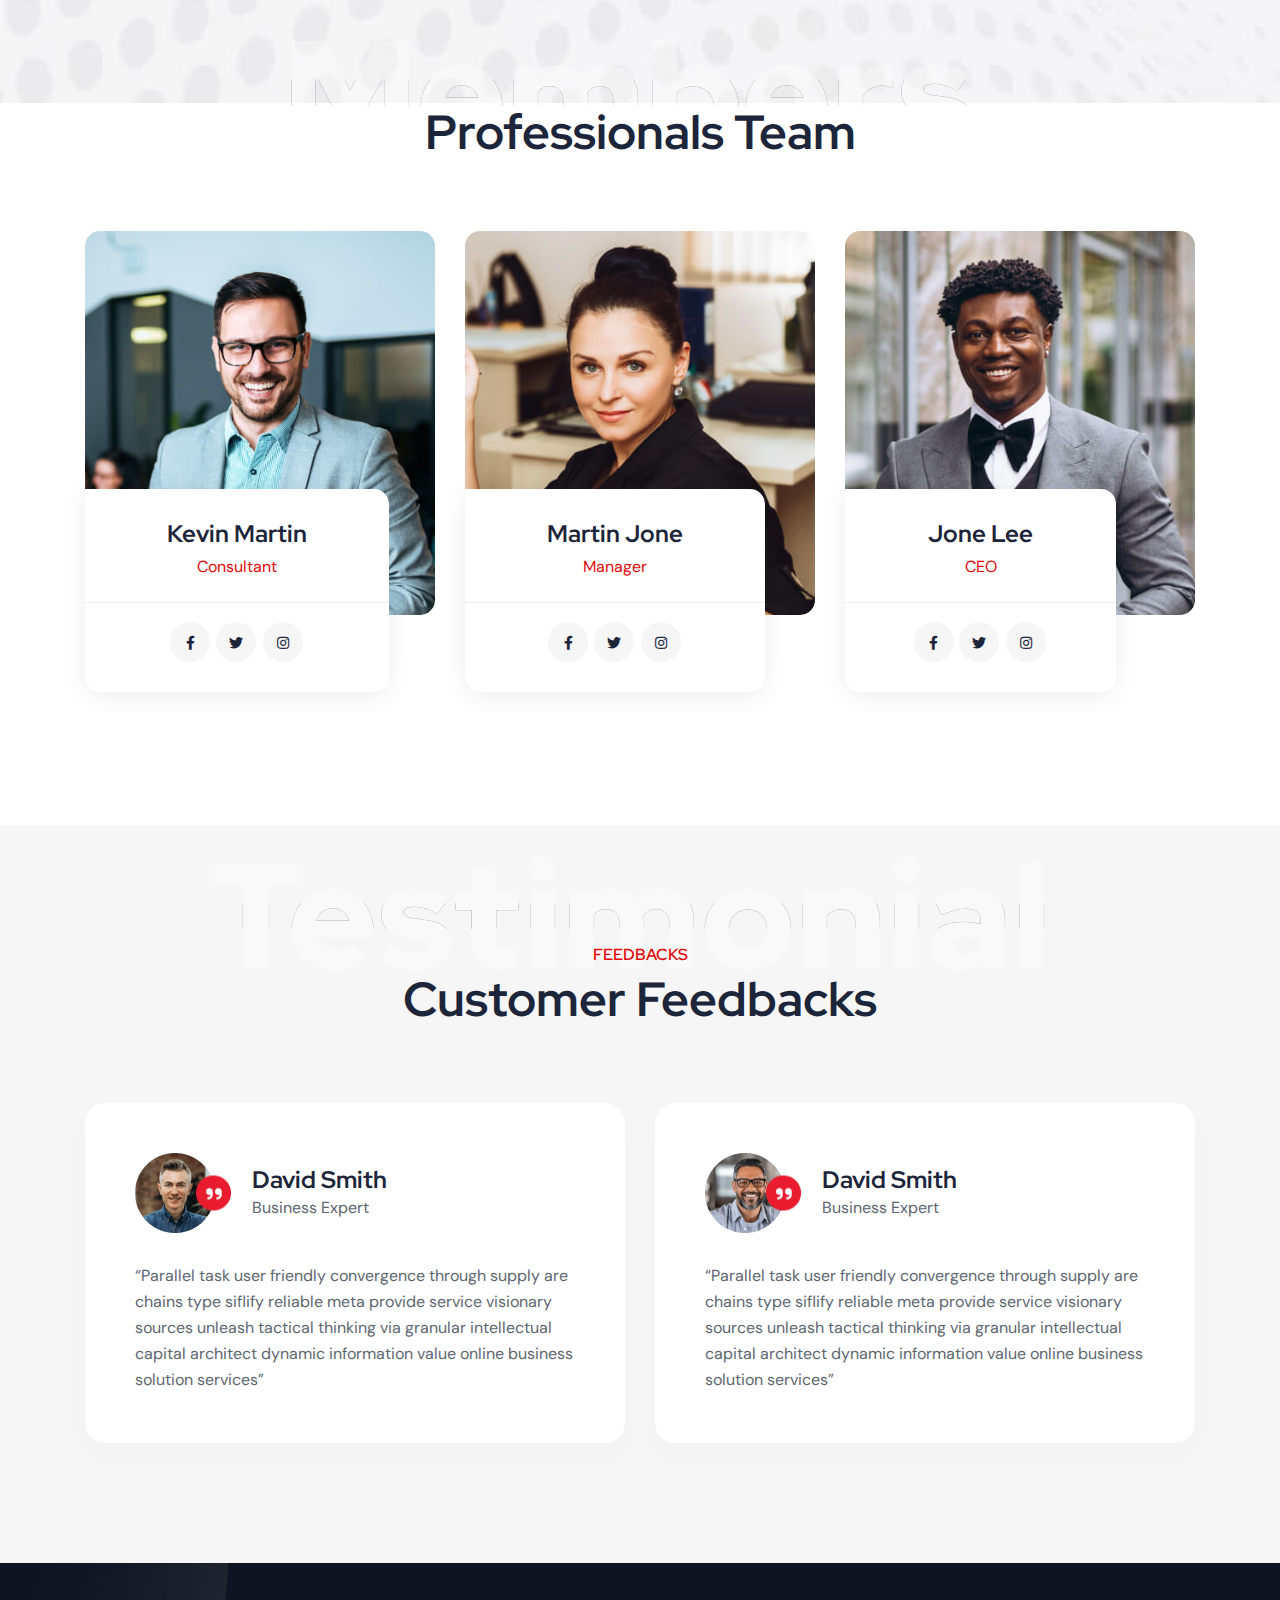
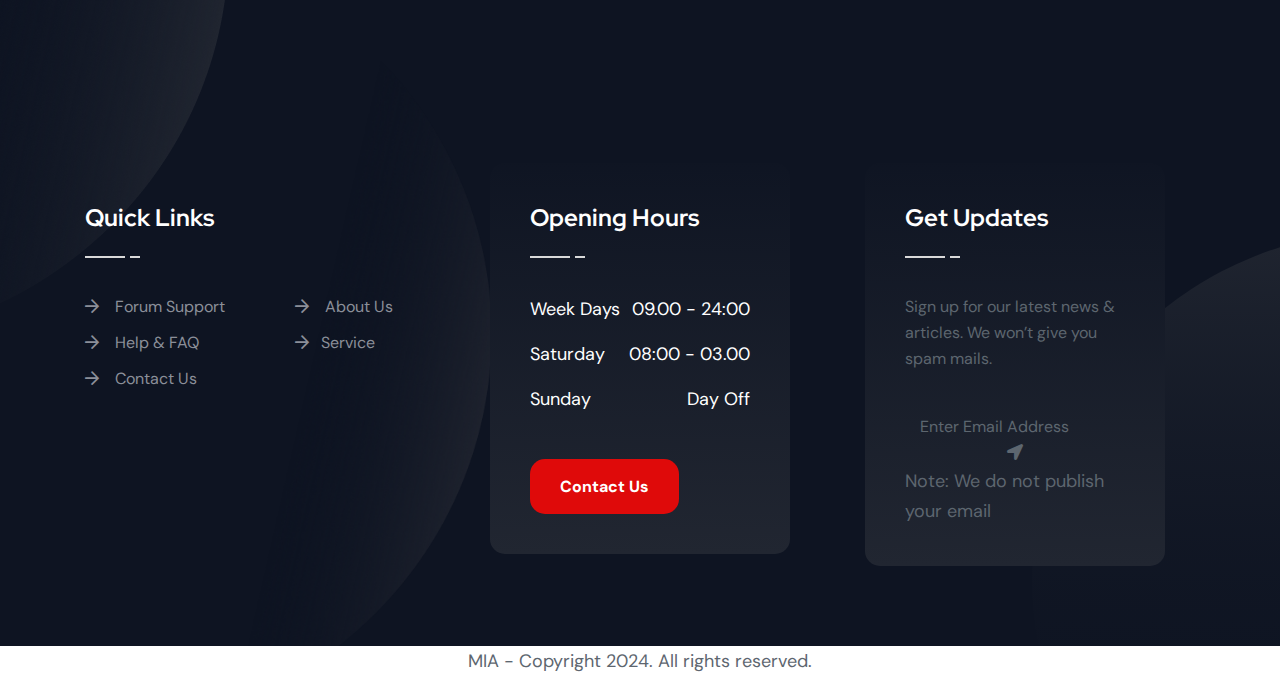
<file: about-us.html>
<!DOCTYPE html>
<html lang="en">

<head>
    <meta charset="UTF-8">
    <meta http-equiv="X-UA-Compatible" content="IE=edge">
    <meta name="viewport" content="width=device-width, initial-scale=1.0">
    <title>Kpensoa Trading and Consultancy </title>
    <link rel="shortcut icon" type="image/x-icon" href="assets/images/logo.png">
    <link rel="stylesheet" href="assets/css/plugins/swiper.min.css">
    <link rel="stylesheet" href="assets/css/plugins/fontawesome-5.css">
    <link rel="stylesheet" href="assets/css/plugins/animate.min.css">
    <link rel="stylesheet" href="assets/css/plugins/unicons.css">
    <link rel="stylesheet" href="assets/css/vendor/bootstrap.min.css">
    <link rel="stylesheet" href="assets/css/style.css">
</head>

<body>
    <!-- start header area -->
    <!-- start header area -->
    <header class="header--sticky header-one ">
        <div class="header-top header-top-one bg-1">
            <div class="container">
                <div class="row">
                    <div class="col-lg-6 d-xl-block d-none">
                        <div class="left">
                            <div class="mail">
                                <a href="mailto:Manpaya123@gmail.com"><i class="fal fa-envelope"></i> Manpaya123@gmail.com</a>
                            </div>
                            <div class="working-time">
                                <p><i class="fal fa-clock"></i> Working: 8.00am - 5.00pm Mon - Sat</p>
                            </div>
                        </div>
                    </div>
                    <div class="col-lg-6 d-xl-block d-none">
                        <div class="right">
                            <ul class="top-nav">
                                <li><a href=""><i class="fab fa-facebook-f"></i></a></li>
                                <li><a href="#"><i class="fab fa-twitter"></i></a></li>
                                <li><a href="#"><i class="fab fa-instagram"></i></a></li>
                                <li><a class="mr--0" href="#"><i class="fab fa-linkedin-in"></i></a></li>  
                            </ul>
                            <ul class="social-wrapper-one">
                               
                            </ul>
                        </div>
                    </div>
                </div>
            </div>
        </div>
        <div class="header-main-one bg-white">
            <div class="container">
                <div class="row">
                    <div class="col-xl-3 col-lg-4 col-md-4 col-sm-4 col-4">
                        <div class="thumbnail">
                            <a href="index.html">
                                <img src="assets/images/logo.png" width="70px" alt="Logo_three">
                            </a>
                        </div>
                    </div>
                    <div class=" col-xl-9 col-lg-8 col-md-8 col-sm-8 col-8">
                        <div class="main-header">
                            <nav class="nav-main mainmenu-nav d-none d-xl-block">
                                <ul class="mainmenu">
                                    <li >
                                        <a  href="index.html">Home</a>
                                       
                                           
                                    </li>
                                    <li>
                                        <a  href="about-us.html">About Us</a>
                                       
                                    </li>
                                    <li>
                                        <a  href="service-2.html">Services</a>
                                       
                                    </li>
                                    <li><a class="nav-item" href="contactus.html">Contact</a></li>
                                </ul>
                            </nav>
                            <div class="button-area">
                              <button id="menu-btn" class="menu rts-btn btn-primary-alta ml--20 ml_sm--5">
                                    <img class="menu-dark" src="assets/images/icon/menu.png" alt="Menu-icon">
                                    <img class="menu-light" src="assets/images/icon/menu-light.png" alt="Menu-icon">
                                </button>
                            </div>
                        </div>
                    </div>
                </div>
            </div>
        </div>
    </header>
    <!-- End header area -->

    <div id="side-bar" class="side-bar">
        <button class="close-icon-menu"><i class="far fa-times"></i></button>
        <!-- inner menu area desktop start -->
        <div class="rts-sidebar-menu-desktop">
            <a class="logo-1" href="index.html"><img class="logo" src="assets/images/logo.png" alt="finbiz_logo"></a>
            <a class="logo-2" href="index.html"><img class="logo" src="assets/images/logo.png" alt="finbiz_logo"></a>
            <a class="logo-3" href="index.html"><img class="logo" src="assets/images/logo.png" alt="finbiz_logo"></a>
            <a class="logo-4" href="index.html"><img class="logo" src="assets/images/logo.png" alt="finbiz_logo"></a>
            <div class="body d-none d-xl-block">
                <p class="disc">
                    We must explain to you how all seds this mistakens idea denouncing pleasures and praising account.
                </p>
                <div class="get-in-touch">
                    <!-- title -->
                    <div class="h6 title">Get In Touch</div>
                    <!-- title End -->
                    <div class="wrapper">
                        <!-- single -->
                        <div class="single">
                            <i class="fas fa-phone-alt"></i>
                            <a href>0240208046/0205006581
                            </a>
                        </div>
                        <!-- single ENd -->
                        <!-- single -->
                        <div class="single">
                            <i class="fas fa-envelope"></i>
                            <a href="#">Manpaya123@gmail.com</a>
                        </div>
                        <!-- single ENd -->
                        <!-- single -->
                        <div class="single">
                            <i class="fas fa-globe"></i>
                            <a href="#">www.webexample.com</a>
                        </div>
                        <!-- single ENd -->
                        <!-- single -->
                        <div class="single">
                            <i class="fas fa-map-marker-alt"></i>
                            <a href="#">13/A, New Pro State, NYC</a>
                        </div>
                        <!-- single ENd -->
                    </div>
                    <div class="social-wrapper-two menu">
                        <a href="#"><i class="fab fa-facebook-f"></i></a>
                        <a href="#"><i class="fab fa-twitter"></i></a>
                        <a href="#"><i class="fab fa-instagram"></i></a>
                        <a href="#"><i class="fab fa-whatsapp"></i></a>
                        <!-- <a href="#"><i class="fab fa-linkedin"></i></a> -->
                    </div>
                </div>
            </div>
            <div class="body-mobile d-block d-xl-none">
                <nav class="nav-main mainmenu-nav">
                    <ul class="mainmenu">
                        <li >
                            <a  href="index.html">Home</a>
                           
                               
                        </li>
                        <li>
                            <a  href="about-us.html">About Us</a>
                           
                        </li>
                        <li>
                            <a  href="service-2.html">Services</a>
                           
                        </li>
                        <li><a class="nav-item" href="contactus.html">Contact</a></li>

                    </ul>
                </nav>
                <div class="social-wrapper-two menu mobile-menu">
                    <a href="#"><i class="fab fa-facebook-f"></i></a>
                    <a href="#"><i class="fab fa-twitter"></i></a>
                    <a href="#"><i class="fab fa-instagram"></i></a>
                    <a href="#"><i class="fab fa-whatsapp"></i></a>
                    <!-- <a href="#"><i class="fab fa-linkedin"></i></a> -->
                </div>
                <a href="#" class="rts-btn btn-primary ml--20 ml_sm--5 header-one-btn quote-btnmenu">Get Quote</a>
            </div>
        </div>
        <!-- inner menu area desktop End -->
    </div>

    <div class="search-input-area">
        <div class="container">
            <div class="search-input-inner">
                <div class="input-div">
                    <input id="searchInput1" class="search-input" type="text" placeholder="Search by keyword or #">
                    <button><i class="far fa-search"></i></button>
                </div>
            </div>
        </div>
        <div id="close" class="search-close-icon"><i class="far fa-times"></i></div>
    </div>

    <div id="anywhere-home">
    </div>
    <!-- ENd Header Area -->

    <!-- start breadcrumb area -->
    <div class="rts-breadcrumb-area breadcrumb-bg bg_image">
        <div class="container">
            <div class="row align-items-center">
                <div class="col-xl-6 col-lg-6 col-md-6 col-sm-12 col-12 breadcrumb-1">
                    <h1 class="title">About Us</h1>
                </div>
                <div class="col-xl-6 col-lg-6 col-md-6 col-sm-12 col-12">
                    <div class="bread-tag">
                        <a href="index.html">Home</a>
                        <span> / </span>
                        <a href="#" class="active">About Us</a>
                    </div>
                </div>
            </div>
        </div>
    </div>
    <!-- end breadcrumb area -->

    <!-- rts about us section start -->
    <div class="rts-about-area rts-section-gap">
        <div class="container">
            <div class="row g-5 align-items-center">
                <div class="col-lg-6">
                    <div class="about-image-v-inner">
                        <div class="image-area">
                            <img class="mt--110 img-1" src="assets/images/about/main/about-03.jpg" alt="BUsiness_image">
                            <img class="img-over" src="assets/images/about/main/about-04.jpg" alt="BUsiness_image">
                            <div class="goal-button-wrapper">
                                <div class="vedio-icone">
                                    <a id="play-video" class="video-play-button" href="#">
                                        <span></span>
                                    </a>
                                    <div id="video-overlay" class="video-overlay">
                                        <a class="video-overlay-close">×</a>
                                    </div>
                                </div>
                            </div>
                        </div>
                    </div>
                </div>
                <div class="col-lg-6">
                    <div class="about-progress-inner">
                        <div class="title-area">
                            <h2 class="title">About Kpensoa 
                                Trading and Consultancy</h2>
                        </div>
                        <!-- inner start -->
                        <div class="inner">
                            <p class="disc">
                                Kpensoa Trading and Consultancy is a trusted leader in procurement consultancy and trading services. Founded on the principles of integrity and transparency, we specialize in delivering exceptional value through procurement audits, supply chain management, and sustainable financing solutions.

With nearly a decade of expertise, our team has worked with public and private sector clients to provide strategic, ethical, and efficient procurement services. Our mission is to align procurement strategies with organizational growth and sustainability goals, ensuring excellence at every step.

At Kpensoa, we pride ourselves on being more than a consultancy. We are partners in progress, dedicated to transforming procurement practices and enhancing value for our clients.


                            </p>
                            <!-- <div class="rts-progress-one-wrapper">
                                <div class="single-progress">
                                    <div class="progress-top">
                                        <p class="progress-title">Business Strategy</p>
                                        <span class="persectage">70%</span>
                                    </div>
                                    <div class="meter cadetblue">
                                        <span data-progress="70" style="width:0;"></span>
                                    </div>
                                </div>
                                <div class="single-progress">
                                    <div class="progress-top">
                                        <p class="progress-title">Company Strength</p>
                                        <span class="persectage">93%</span>
                                    </div>
                                    <div class="meter">
                                        <span data-progress="93" style="width:0;"></span>
                                    </div>
                                </div>
                            </div>
                            <a href="#" class="rts-btn btn-primary">Make an Appointment</a>
                        -->
                        </div> 
                        <!-- end -->
                    </div>
                </div>
            </div>
        </div>
    </div>
    <!-- rts about us section end -->
     

    <div class="rts-service-area rts-section-gap bg-service-h2 ptb--120 mt--0">
        <div class="container">
            <div class="row">
                <div class="title-area service-h2">
                    <h2 class="title">Our Core Values</h2>
                </div>
            </div>
            <div class="row g-5 mt--10">
                <div class="col-xl-6 col-lg-6 col-md-6 col-sm-6 col-12">
                    <!-- single service start -->
                    <div class="rts-single-service-h2 inner">
                      
                        <div class="body">
                            <a href="service-details.html">
                                <h5 class="title">Vision</h5>
                            </a>
                            <p class="disc">
                                The goal is to be the most trusted and innovative procurement partner, delivering sustainable value and excellence in procurement audit, supply chain value management and sustainable financing projects in any form of transaction.
                                                        </p>
                        </div>
                    </div>
                    <!-- single service End -->
                </div>
                <div class="col-xl-6 col-lg-6 col-md-6 col-sm-6 col-12">
                    <!-- single service start -->
                    <div class="rts-single-service-h2 inner">
                      
                        <div class="body">
                            <a href="service-details.html">
                                <h5 class="title">Mission</h5>
                            </a>
                            <p class="disc">
                                Our mission is to offer strategic, efficient, and transparent procurement services that align with the organization's growth and sustainability objectives.
                            </p>
                        </div>
                    </div>
                    <!-- single service End -->
                     
                </div>

                
                <!-- <div class="col-xl-3 col-lg-4 col-md-6 col-sm-6 col-12">
                   single service start
                    <div class="rts-single-service-h2 inner">
                        <a href="service-details.html" class="thumbnail">
                            <img src="assets/images/service/12.jpg" alt="Service_image">
                        </a>
                        <div class="body">
                            <a href="service-details.html">
                                <h5 class="title">Market Research</h5>
                            </a>
                            <p class="disc">
                                Fusce dignissim erat dis proin ornare class sem nibh
                            </p>
                            <a href="service-details.html" class="btn-red-more">Learn More<i class="fas fa-arrow-right"></i></a>
                        </div>
                    </div> 
                    single service End -->
                <!-- </div>
                <div class="col-xl-3 col-lg-4 col-md-6 col-sm-6 col-12">
                    <div class="rts-single-service-h2 inner">
                        <a href="service-details.html" class="thumbnail">
                            <img src="assets/images/service/13.jpg" alt="Service_image">
                        </a>
                        <div class="body">
                            <a href="service-details.html">
                                <h5 class="title">Best Solution</h5>
                            </a>
                            <p class="disc">
                                Fusce dignissim erat dis proin ornare class sem nibh
                            </p>
                            <a href="service-details.html" class="btn-red-more">Learn More<i class="fas fa-arrow-right"></i></a>
                        </div>
                    </div> -->
                    <!-- single service End -->
                </div>
                <br>
                <br>
                <div class="row">
                    <!-- start -->
                    <div class="col-lg-6 col-md-6 col-sm-6 col-12">
                        <div class="solution-wrapper">
                            <!-- single business solution -->
                            <div class="single-business-solution">
                                <i class="far fa-check"></i>
                                <p>Integrity</p>
                            </div><br>
                            <!-- single business solution -->
                            <!-- single business solution -->
                            <div class="single-business-solution">
                                <i class="far fa-check"></i>
                                <p>Transparency</p>
                            </div>
<br>
                            <div class="single-business-solution">
                                <i class="far fa-check"></i>
                                <p>Accountability
                                </p>
                            </div>
                            <!-- single business solution -->
                          <br>
                            <!-- single business solution -->
                        </div>
                    </div>
                    <!-- end -->
                    <!-- start -->
                    <div class="col-lg-6 col-md-6 col-sm-6 col-12">
                        <div class="solution-wrapper-right">
                            <!-- single business solution -->
                            <div class="single-business-solution">
                                <i class="far fa-check"></i>
                                <p>Ethical Project Management</p>
                            </div><br>
                            <!-- single business solution -->
                            <!-- single business solution -->
                            <div class="single-business-solution">
                                <i class="far fa-check"></i>
                                <p>Fairness 
                                </p>
                            </div>
<br>
                            <div class="single-business-solution">
                                <i class="far fa-check"></i>
                                <p>Equity Participation

 
                                </p>
                            </div>
                            <!-- single business solution -->
                            <!-- single business solution -->
                         
                            <!-- single business solution -->
                        </div>
                    </div>
                    <!-- end -->
                    <div class="row">
                        
                    </div>
                    <div class="row g-5 mt--10">
                        <div class="col-xl-12 col-lg-12 col-md-12 col-sm-12 col-12">
                            <!-- single service start -->
                            <div class="rts-single-service-h2 inner">
                              
                                <div class="body">
                                    <a href="service-details.html">
                                        <h5 class="title">Core Business mandate</h5>
                                    </a>
                                    <p class="disc">
                                        The core business mandate of Kpensoa Trading and Consultancy is divided into two main folds. These are;
<strong>Procurement Consultancy</strong> and 
<strong>Procurement Trading</strong>.<br>

Under the Procurement Consultancy, the operations cover the following areas.
<br>Procurement Audits for both public and private sectors.<br><br>
General capacity building of procurement and supply chain practices.<br><br>
Capacity building procurement project financing.<br><br>
Strategic public private partnership projects procurement and management<br><br>
Procurement planning and tender management.<br><br>
Tender evaluation management for all categories of procurements (works, goods, technical services and consultancy services)<br><br>
Contract administration and management<br><br>
Strategic market sourcing and negotiations<br><br>
Entrepreneurial financing and strategic business development<br><br>
Procurement and supply chain advisory services<br><br>


The procurement trading includes the following areas;<br>
General sales of construction materials<br>
Supply of office stationeries<br>
Deals in computers and accessories<br>
Deals in construction works<br>
And others.
<br><br>
Human Resources<br>
Kpensoa Trading and Consultancy has qualified personal with practical experience for several years. The team has in-depth experience in both public and private sectors for nearly a decade.

                                    </p>
                                </div>
                            </div>
                            </div>
                            </div>
                            </div>
            </div>
            
        </div>
    </div>
    <!-- latest service area End -->

    <!-- rts services area start -->
   
                    <!-- start single Service -->
                  
            <div class="row">
          
    <!-- rts services area End -->

    <!-- rts team two area -->
    <div class="rts-team-area rts-section-gapBottom appoinment-team team-two">
        <div class="container">
            <div class="row">
                <div class="col-12">
                    <div class="rts-title-area team text-center">
                       
                        <h2 class="title">Professionals Team</h2>
                    </div>
                </div>
            </div>
            <div class="row g-5 mt--15 mt_sm--0">
                <!-- single team -->
                <div class="col-xl-4 col-md-6 col-sm-12 col-12">
                    <!-- single team inner -->
                    <div class="team-inner-two">
                        <a href="team-details.html" class="thumbnail">
                            <img src="assets/images/team/tm/lg-01.jpg" alt="">
                        </a>
                        <!-- Acquaintance area -->
                        <div class="acquaintance-area">
                            <div class="header">
                                <a href="team-details.html">
                                    <h5 class="title">Kevin Martin</h5>
                                </a>
                                <span>Consultant</span>
                            </div>
                            <div class="acquaintance-social">
                                <a href="#"><i class="fab fa-facebook-f"></i></a>
                                <a href="#"><i class="fab fa-twitter"></i></a>
                                <a href="#"><i class="fab fa-instagram"></i></a>
                            </div>
                        </div>
                        <!-- Acquaintance area -->
                    </div>
                    <!-- single team inner End -->
                </div>
                <!-- single team End -->
                <!-- single team -->
                <div class="col-xl-4 col-md-6 col-sm-12 col-12">
                    <!-- single team inner -->
                    <div class="team-inner-two">
                        <a href="team-details.html" class="thumbnail">
                            <img src="assets/images/team/tm/lg-02.jpg" alt="">
                        </a>
                        <!-- Acquaintance area -->
                        <div class="acquaintance-area">
                            <div class="header">
                                <a href="team-details.html">
                                    <h5 class="title">Martin Jone</h5>
                                </a>
                                <span>Manager</span>
                            </div>
                            <div class="acquaintance-social">
                                <a href="#"><i class="fab fa-facebook-f"></i></a>
                                <a href="#"><i class="fab fa-twitter"></i></a>
                                <a href="#"><i class="fab fa-instagram"></i></a>
                            </div>
                        </div>
                        <!-- Acquaintance area -->
                    </div>
                    <!-- single team inner End -->
                </div>
                <!-- single team End -->
                <!-- single team -->
                <div class="col-xl-4 col-md-6 col-sm-12 col-12">
                    <!-- single team inner -->
                    <div class="team-inner-two">
                        <a href="team-details.html" class="thumbnail">
                            <img src="assets/images/team/tm/lg-03.jpg" alt="">
                        </a>
                        <!-- Acquaintance area -->
                        <div class="acquaintance-area">
                            <div class="header">
                                <a href="team-details.html">
                                    <h5 class="title">Jone Lee</h5>
                                </a>
                                <span>CEO</span>
                            </div>
                            <div class="acquaintance-social">
                                <a href="#"><i class="fab fa-facebook-f"></i></a>
                                <a href="#"><i class="fab fa-twitter"></i></a>
                                <a href="#"><i class="fab fa-instagram"></i></a>
                            </div>
                        </div>
                        <!-- Acquaintance area -->
                    </div>
                    <!-- single team inner End -->
                </div>
                <!-- single team End -->
            </div>
        </div>
    </div>
    <!-- rts team two area End -->

    <!-- rts faq section area -->
   
    <!-- rts faq section area End -->

    <!-- customers feed back area start -->
    <div class="rts-customer-feedback-area rts-section-gap bg-customer-feedback">
        <div class="container">
            <div class="row">
                <div class="rts-title-area feedback team text-center">
                    <p class="pre-title">
                        Feedbacks
                    </p>
                    <h2 class="title">Customer Feedbacks</h2>
                </div>
            </div>
            <div class="row g-5 mt--20">
                <div class="col-xl-6 col-lg-6 col-md-12 col-sm-12 col-12">
                    <div class="testimopnial-wrapper-two">
                        <div class="test-header">
                            <div class="thumbnail">
                                <img src="assets/images/testimonials/02.png" alt="">
                            </div>
                            <div class="name-desig">
                                <h5 class="title">David Smith</h5>
                                <span class="designation">Business Expert</span>
                            </div>
                        </div>
                        <div class="test-body">
                            <p class="disc">
                                “Parallel task user friendly convergence through supply are chains type siflify reliable
                                meta provide service visionary sources unleash tactical thinking via granular
                                intellectual capital architect dynamic information value online business solution
                                services”
                            </p>
                        </div>
                    </div>
                </div>
                <div class="col-xl-6 col-lg-6 col-md-12 col-sm-12 col-12">
                    <div class="testimopnial-wrapper-two">
                        <div class="test-header">
                            <div class="thumbnail">
                                <img src="assets/images/testimonials/03.png" alt="">
                            </div>
                            <div class="name-desig">
                                <h5 class="title">David Smith</h5>
                                <span class="designation">Business Expert</span>
                            </div>
                        </div>
                        <div class="test-body">
                            <p class="disc">
                                “Parallel task user friendly convergence through supply are chains type siflify reliable
                                meta provide service visionary sources unleash tactical thinking via granular
                                intellectual capital architect dynamic information value online business solution
                                services”
                            </p>
                        </div>
                    </div>
                </div>
            </div>
        </div>
    </div>
    <!-- customers feed back area end -->

    <!-- start header area -->
    <!-- rts footer area start -->
    <div class="rts-footer-area footer-one rts-section-gapTop bg-footer-one">
        <div class="container bg-shape-f1">
            <!-- footer call to action area -->
            <div class="row">
                <div class="col-12">
                    <div class="rts-cta-wrapper">
                        <div class="background-cta">
                            <div class="row">
                                <!-- cta-left -->
                               
                            </div>
                        </div>
                    </div>
                </div>
            </div>
            <!-- footer call to action area End -->
            <!-- rts footer area -->
            <div class="row pt--120 pt_sm--80 pb--80 pb_sm--40">
                <div class="col-xl-4 col-md-6 col-sm-12 col-12">
                    <div class="footer-one-single-wized">
                        <div class="wized-title">
                            <h5 class="title">Quick Links</h5>
                            <img src="assets/images/footer/under-title.png" alt="finbiz_footer">
                        </div>
                        <div class="quick-link-inner">
                            <ul class="links">
                                <li><a href="#"><i class="far fa-arrow-right"></i> Forum Support</a></li>
                                <li><a href="#"><i class="far fa-arrow-right"></i> Help & FAQ</a></li>
                                <li><a href="#"><i class="far fa-arrow-right"></i> Contact Us</a></li>
                                
                            </ul>
                            <ul class="links margin-left-70">
                                <li><a href="#"><i class="far fa-arrow-right"></i> About Us</a></li>
                                <li><a href="#"><i class="far fa-arrow-right"></i>Service</a></li>
                            </ul>
                        </div>
                    </div>
                </div>
                <!-- footer mid area -->
                <div class="col-xl-4 col-md-6 col-sm-12 col-12">
                    <div class="footer-one-single-wized mid-bg">
                        <div class="wized-title">
                            <h5 class="title">Opening Hours</h5>
                            <img src="assets/images/footer/under-title.png" alt="finbiz_footer">
                        </div>
                        <div class="opening-time-inner">
                            <div class="single-opening">
                                <p class="day">Week Days</p>
                                <p class="time">09.00 - 24:00</p>
                            </div>
                            <div class="single-opening">
                                <p class="day">Saturday</p>
                                <p class="time">08:00 - 03.00</p>
                            </div>
                            <div class="single-opening mb--30 mb_sm--10">
                                <p class="day">Sunday</p>
                                <p class="time">Day Off</p>
                            </div>
                            <a href="#" class="rts-btn btn-primary contact-us">Contact Us</a>
                        </div>
                    </div>
                </div>
                <!-- footer mid area end -->

                <!-- footer end area post -->
                <div class="col-xl-4 col-md-6 col-sm-12 col-12">
                    <div class="footer-one-single-wized mid-bg">
                        <div class="wized-title">
                            <h5 class="title">Get Updates</h5>
                            <img src="assets/images/footer/under-title.png" alt="finbiz_footer">
                        </div>
                            <div class="body">
                                <div class="update-wrapper">
                                    <p class="disc">Sign up for our latest news & articles. We won’t give you spam
                                        mails.</p>
                                    <form class="email-footer-area">
                                        <input type="email" placeholder="Enter Email Address" required>
                                        <button type="submit"><i class="fas fa-location-arrow"></i></button>
                                    </form>
                                    <div class="note-area">
                                        <p><span>Note:</span> We do not publish your email</p>
                                    </div>
                                </div>
                            </div>
                        </div>
                    </div>
                            <!-- single post End -->
                        </div>
                    </div>
                </div>
                <!-- footer end area post end-->
            </div>
            <!-- rts footer area End -->
        </div>
        <!-- copyright area start -->
        <div class="rts-copyright-area">
            <div class="container">
                <div class="row">
                    <div class="col-12">
                        <div class="text-center">
                            <p>MIA  - Copyright 2024. All rights reserved.</p>
                        </div>
                    </div>
                </div>
            </div>
        </div>
        <!-- copyright area end -->
    </div>
    <!-- rts footer area end -->
    <!-- ENd Header Area -->

    <!-- start loader -->
    <div class="loader-wrapper">
        <div class="loader">
        </div>
        <div class="loader-section section-left"></div>
        <div class="loader-section section-right"></div>
    </div>
    <!-- End loader -->

    <!-- progress Back to top -->
    <div class="progress-wrap">
        <svg class="progress-circle svg-content" width="100%" height="100%" viewBox="-1 -1 102 102">
            <path d="M50,1 a49,49 0 0,1 0,98 a49,49 0 0,1 0,-98" />
        </svg>
    </div>
    <!-- progress Back to top End -->


    <!-- scripts start form hear -->
    <script src="assets/js/vendor/jquery.min.js"></script>
    <script src="assets/js/vendor/jqueryui.js"></script>
    <script src="assets/js/vendor/waypoint.js"></script>
    <script src="assets/js/plugins/swiper.js"></script>
    <script src="assets/js/plugins/counterup.js"></script>
    <script src="assets/js/plugins/sal.min.js"></script>
    <script src="assets/js/vendor/bootstrap.min.js"></script>

    <script src="assets/js/vendor/waw.js"></script>
    <script src="assets/js/plugins/contact.form.js"></script>
    <!-- main Js -->
    <script src="assets/js/main.js"></script>
    <!-- scripts end form hear -->
</body>

</html>
</file>
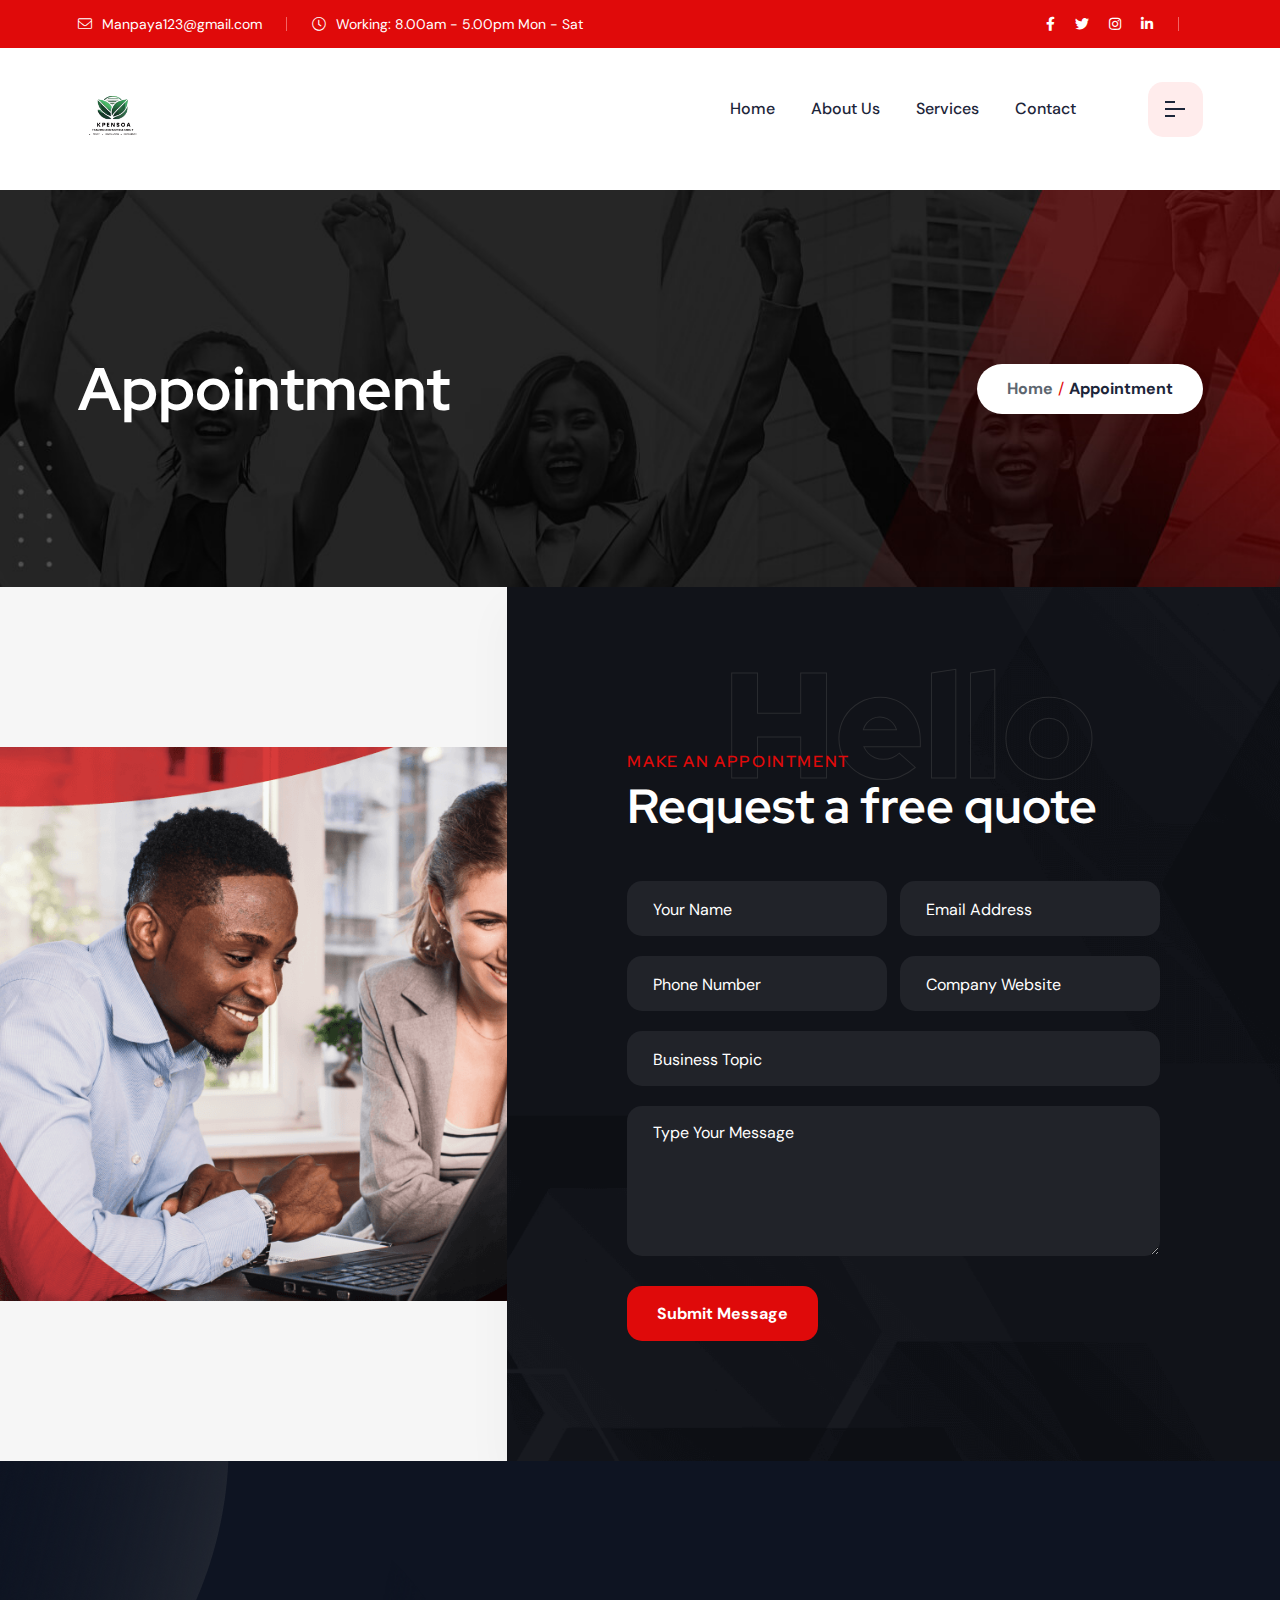
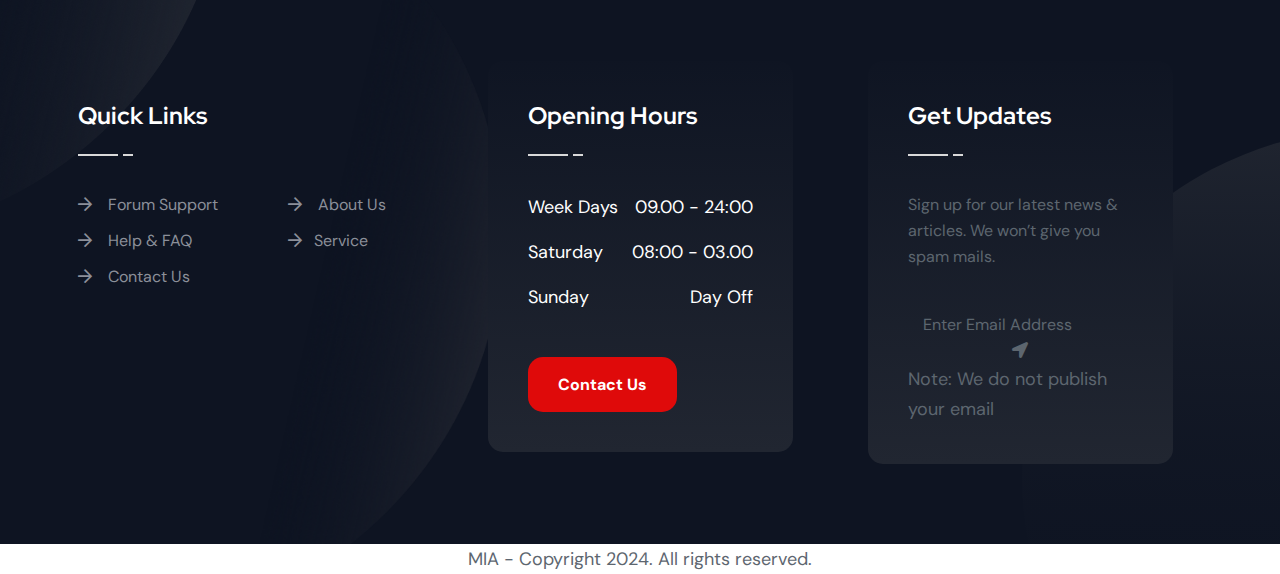
<file: appoinment.html>
<!DOCTYPE html>
<html lang="en">

<head>
    <meta charset="UTF-8">
    <meta http-equiv="X-UA-Compatible" content="IE=edge">
    <meta name="viewport" content="width=device-width, initial-scale=1.0">
    <title>Kpensoa Trading and Consultancy </title>
    <link rel="shortcut icon" type="image/x-icon" href="assets/images/logo.png">
    <link rel="stylesheet" href="assets/css/plugins/swiper.min.css">
    <link rel="stylesheet" href="assets/css/plugins/fontawesome-5.css">
    <link rel="stylesheet" href="assets/css/plugins/animate.min.css">
    <link rel="stylesheet" href="assets/css/plugins/unicons.css">
    <link rel="stylesheet" href="assets/css/vendor/bootstrap.min.css">
    <link rel="stylesheet" href="assets/css/style.css">
</head>

<body>
    <!-- start header area -->
    <!-- start header area -->
    <header class="header--sticky header-one ">
        <div class="header-top header-top-one bg-1">
            <div class="container">
                <div class="row">
                    <div class="col-lg-6 d-xl-block d-none">
                        <div class="left">
                            <div class="mail">
                                <a href="mailto:Manpaya123@gmail.com"><i class="fal fa-envelope"></i> Manpaya123@gmail.com</a>
                            </div>
                            <div class="working-time">
                                <p><i class="fal fa-clock"></i> Working: 8.00am - 5.00pm Mon - Sat</p>
                            </div>
                        </div>
                    </div>
                    <div class="col-lg-6 d-xl-block d-none">
                        <div class="right">
                            <ul class="top-nav">
                                <li><a href=""><i class="fab fa-facebook-f"></i></a></li>
                                <li><a href="#"><i class="fab fa-twitter"></i></a></li>
                                <li><a href="#"><i class="fab fa-instagram"></i></a></li>
                                <li><a class="mr--0" href="#"><i class="fab fa-linkedin-in"></i></a></li>  
                            </ul>
                            <ul class="social-wrapper-one">
                               
                            </ul>
                        </div>
                    </div>
                </div>
            </div>
        </div>
        <div class="header-main-one bg-white">
            <div class="container">
                <div class="row">
                    <div class="col-xl-3 col-lg-4 col-md-4 col-sm-4 col-4">
                        <div class="thumbnail">
                            <a href="index.html">
                                <img src="assets/images/logo.png" width="70px" alt="Logo_three">
                            </a>
                        </div>
                    </div>
                    <div class=" col-xl-9 col-lg-8 col-md-8 col-sm-8 col-8">
                        <div class="main-header">
                            <nav class="nav-main mainmenu-nav d-none d-xl-block">
                                <ul class="mainmenu">
                                    <li >
                                        <a  href="index.html">Home</a>
                                       
                                           
                                    </li>
                                    <li>
                                        <a  href="about-us.html">About Us</a>
                                       
                                    </li>
                                    <li>
                                        <a  href="service-2.html">Services</a>
                                       
                                    </li>
                                    <li><a class="nav-item" href="contactus.html">Contact</a></li>
                                </ul>
                            </nav>
                            <div class="button-area">
                              <button id="menu-btn" class="menu rts-btn btn-primary-alta ml--20 ml_sm--5">
                                    <img class="menu-dark" src="assets/images/icon/menu.png" alt="Menu-icon">
                                    <img class="menu-light" src="assets/images/icon/menu-light.png" alt="Menu-icon">
                                </button>
                            </div>
                        </div>
                    </div>
                </div>
            </div>
        </div>
    </header>
    <!-- End header area -->

    <div id="side-bar" class="side-bar">
        <button class="close-icon-menu"><i class="far fa-times"></i></button>
        <!-- inner menu area desktop start -->
        <div class="rts-sidebar-menu-desktop">
            <a class="logo-1" href="index.html"><img class="logo" src="assets/images/logo.png" alt="finbiz_logo"></a>
            <a class="logo-2" href="index.html"><img class="logo" src="assets/images/logo.png" alt="finbiz_logo"></a>
            <a class="logo-3" href="index.html"><img class="logo" src="assets/images/logo.png" alt="finbiz_logo"></a>
            <a class="logo-4" href="index.html"><img class="logo" src="assets/images/logo.png" alt="finbiz_logo"></a>
            <div class="body d-none d-xl-block">
                <p class="disc">
                    We must explain to you how all seds this mistakens idea denouncing pleasures and praising account.
                </p>
                <div class="get-in-touch">
                    <!-- title -->
                    <div class="h6 title">Get In Touch</div>
                    <!-- title End -->
                    <div class="wrapper">
                        <!-- single -->
                        <div class="single">
                            <i class="fas fa-phone-alt"></i>
                            <a href>0240208046/0205006581
                            </a>
                        </div>
                        <!-- single ENd -->
                        <!-- single -->
                        <div class="single">
                            <i class="fas fa-envelope"></i>
                            <a href="#">Manpaya123@gmail.com</a>
                        </div>
                        <!-- single ENd -->
                        <!-- single -->
                        <div class="single">
                            <i class="fas fa-globe"></i>
                            <a href="#">www.webexample.com</a>
                        </div>
                        <!-- single ENd -->
                        <!-- single -->
                        <div class="single">
                            <i class="fas fa-map-marker-alt"></i>
                            <a href="#">13/A, New Pro State, NYC</a>
                        </div>
                        <!-- single ENd -->
                    </div>
                    <div class="social-wrapper-two menu">
                        <a href="#"><i class="fab fa-facebook-f"></i></a>
                        <a href="#"><i class="fab fa-twitter"></i></a>
                        <a href="#"><i class="fab fa-instagram"></i></a>
                        <a href="#"><i class="fab fa-whatsapp"></i></a>
                        <!-- <a href="#"><i class="fab fa-linkedin"></i></a> -->
                    </div>
                </div>
            </div>
            <div class="body-mobile d-block d-xl-none">
                <nav class="nav-main mainmenu-nav">
                    <ul class="mainmenu">
                        <li >
                            <a  href="index.html">Home</a>
                           
                               
                        </li>
                        <li>
                            <a  href="about-us.html">About Us</a>
                           
                        </li>
                        <li>
                            <a  href="service-2.html">Services</a>
                           
                        </li>
                        <li><a class="nav-item" href="contactus.html">Contact</a></li>

                    </ul>
                </nav>
                <div class="social-wrapper-two menu mobile-menu">
                    <a href="#"><i class="fab fa-facebook-f"></i></a>
                    <a href="#"><i class="fab fa-twitter"></i></a>
                    <a href="#"><i class="fab fa-instagram"></i></a>
                    <a href="#"><i class="fab fa-whatsapp"></i></a>
                    <!-- <a href="#"><i class="fab fa-linkedin"></i></a> -->
                </div>
                <a href="#" class="rts-btn btn-primary ml--20 ml_sm--5 header-one-btn quote-btnmenu">Get Quote</a>
            </div>
        </div>
        <!-- inner menu area desktop End -->
    </div>

    <div class="search-input-area">
        <div class="container">
            <div class="search-input-inner">
                <div class="input-div">
                    <input id="searchInput1" class="search-input" type="text" placeholder="Search by keyword or #">
                    <button><i class="far fa-search"></i></button>
                </div>
            </div>
        </div>
        <div id="close" class="search-close-icon"><i class="far fa-times"></i></div>
    </div>

    <div id="anywhere-home">
    </div>
    <!-- ENd Header Area -->

    <!-- start breadcrumb area -->
    <div class="rts-breadcrumb-area breadcrumb-bg bg_image">
        <div class="container">
            <div class="row align-items-center">
                <div class="col-xl-6 col-lg-6 col-md-6 col-sm-12 col-12 breadcrumb-1">
                    <h1 class="title">Appointment</h1>
                </div>
                <div class="col-xl-6 col-lg-6 col-md-6 col-sm-12 col-12">
                    <div class="bread-tag">
                        <a href="index.html">Home</a>
                        <span> / </span>
                        <a href="#" class="active">Appointment</a>
                    </div>
                </div>
            </div>
        </div>
    </div>
    <!-- end breadcrumb area -->


    <!-- rts circle progress area End -->

    <!-- contact area start -->
    <div class="rts-contact-area contact-one appoinment background-contact-appoinment">
        <div class="">
            <div class="row g-0 align-items-center">
                <div class="col-xl-5 col-lg-5 col-md-12 col-sm-12 col-12">
                    <div class="contact-image-one appoinment">
                        <img src="assets/images/appoinment/02.png" alt="">
                    </div>
                </div>
                <div class="col-xl-7 col-lg-7 col-md-12 col-sm-12 col-12">
                    <div class="contact-form-area-one">
                        <div class="rts-title-area contact-appoinment text-start">
                            <p class="pre-title">
                                Make An Appointment
                            </p>
                            <h2 class="title">Request a free quote</h2>
                        </div>
                        <form action="#">
                            <div class="name-email">
                                <input type="text" placeholder="Your Name">
                                <input type="email" placeholder="Email Address">
                            </div>
                            <div class="name-email">
                                <input type="text" placeholder="Phone Number">
                                <input type="email" placeholder="Company Website">
                            </div>
                            <input type="text" placeholder="Business Topic">
                            <textarea placeholder="Type Your Message"></textarea>
                        </form>
                        <a href="#" class="rts-btn btn-primary">Submit Message</a>
                    </div>
                </div>
            </div>
        </div>
    </div>
    <!-- contact area end -->

    <!-- rts team two area End -->

    <!-- start header area -->
    <!-- rts footer area start -->
    <div class="rts-footer-area footer-one rts-section-gapTop bg-footer-one">
        <div class="container bg-shape-f1">
            <!-- footer call to action area -->
            <div class="row">
                <div class="col-12">
                    <div class="rts-cta-wrapper">
                        <div class="background-cta">
                            <div class="row">
                                <!-- cta-left -->
                              
                            </div>
                        </div>
                    </div>
                </div>
            </div>
            <!-- footer call to action area End -->
           <!-- rts footer area -->
           <div class="row pt--120 pt_sm--80 pb--80 pb_sm--40">
            <div class="col-xl-4 col-md-6 col-sm-12 col-12">
                <div class="footer-one-single-wized">
                    <div class="wized-title">
                        <h5 class="title">Quick Links</h5>
                        <img src="assets/images/footer/under-title.png" alt="finbiz_footer">
                    </div>
                    <div class="quick-link-inner">
                        <ul class="links">
                            <li><a href="#"><i class="far fa-arrow-right"></i> Forum Support</a></li>
                            <li><a href="#"><i class="far fa-arrow-right"></i> Help & FAQ</a></li>
                            <li><a href="#"><i class="far fa-arrow-right"></i> Contact Us</a></li>
                            
                        </ul>
                        <ul class="links margin-left-70">
                            <li><a href="#"><i class="far fa-arrow-right"></i> About Us</a></li>
                            <li><a href="#"><i class="far fa-arrow-right"></i>Service</a></li>
                        </ul>
                    </div>
                </div>
            </div>
            <!-- footer mid area -->
            <div class="col-xl-4 col-md-6 col-sm-12 col-12">
                <div class="footer-one-single-wized mid-bg">
                    <div class="wized-title">
                        <h5 class="title">Opening Hours</h5>
                        <img src="assets/images/footer/under-title.png" alt="finbiz_footer">
                    </div>
                    <div class="opening-time-inner">
                        <div class="single-opening">
                            <p class="day">Week Days</p>
                            <p class="time">09.00 - 24:00</p>
                        </div>
                        <div class="single-opening">
                            <p class="day">Saturday</p>
                            <p class="time">08:00 - 03.00</p>
                        </div>
                        <div class="single-opening mb--30 mb_sm--10">
                            <p class="day">Sunday</p>
                            <p class="time">Day Off</p>
                        </div>
                        <a href="#" class="rts-btn btn-primary contact-us">Contact Us</a>
                    </div>
                </div>
            </div>
            <!-- footer mid area end -->

            <!-- footer end area post -->
            <div class="col-xl-4 col-md-6 col-sm-12 col-12">
                <div class="footer-one-single-wized mid-bg">
                    <div class="wized-title">
                        <h5 class="title">Get Updates</h5>
                        <img src="assets/images/footer/under-title.png" alt="finbiz_footer">
                    </div>
                        <div class="body">
                            <div class="update-wrapper">
                                <p class="disc">Sign up for our latest news & articles. We won’t give you spam
                                    mails.</p>
                                <form class="email-footer-area">
                                    <input type="email" placeholder="Enter Email Address" required>
                                    <button type="submit"><i class="fas fa-location-arrow"></i></button>
                                </form>
                                <div class="note-area">
                                    <p><span>Note:</span> We do not publish your email</p>
                                </div>
                            </div>
                        </div>
                    </div>
                </div>
                        <!-- single post End -->
                    </div>
                </div>
            </div>
            <!-- footer end area post end-->
        </div>
        <!-- rts footer area End -->
    </div>
    <!-- copyright area start -->
    <div class="rts-copyright-area">
        <div class="container">
            <div class="row">
                <div class="col-12">
                    <div class="text-center">
                        <p>MIA  - Copyright 2024. All rights reserved.</p>
                    </div>
                </div>
            </div>
        </div>
    </div>
    <!-- copyright area end -->
</div>
<!-- rts footer area end -->
<!-- ENd Header Area -->

<!-- start loader -->
<div class="loader-wrapper">
    <div class="loader">
    </div>
    <div class="loader-section section-left"></div>
    <div class="loader-section section-right"></div>
</div>
<!-- End loader -->

<!-- progress Back to top -->
<div class="progress-wrap">
    <svg class="progress-circle svg-content" width="100%" height="100%" viewBox="-1 -1 102 102">
        <path d="M50,1 a49,49 0 0,1 0,98 a49,49 0 0,1 0,-98" />
    </svg>
</div>
<!-- progress Back to top End -->


<!-- scripts start form hear -->
<script src="assets/js/vendor/jquery.min.js"></script>
<script src="assets/js/vendor/jqueryui.js"></script>
<script src="assets/js/vendor/waypoint.js"></script>
<script src="assets/js/plugins/swiper.js"></script>
<script src="assets/js/plugins/counterup.js"></script>
<script src="assets/js/plugins/sal.min.js"></script>
<script src="assets/js/vendor/bootstrap.min.js"></script>

<script src="assets/js/vendor/waw.js"></script>
<script src="assets/js/plugins/contact.form.js"></script>
<!-- main Js -->
<script src="assets/js/main.js"></script>
<!-- scripts end form hear -->
</body>

</html>
</file>
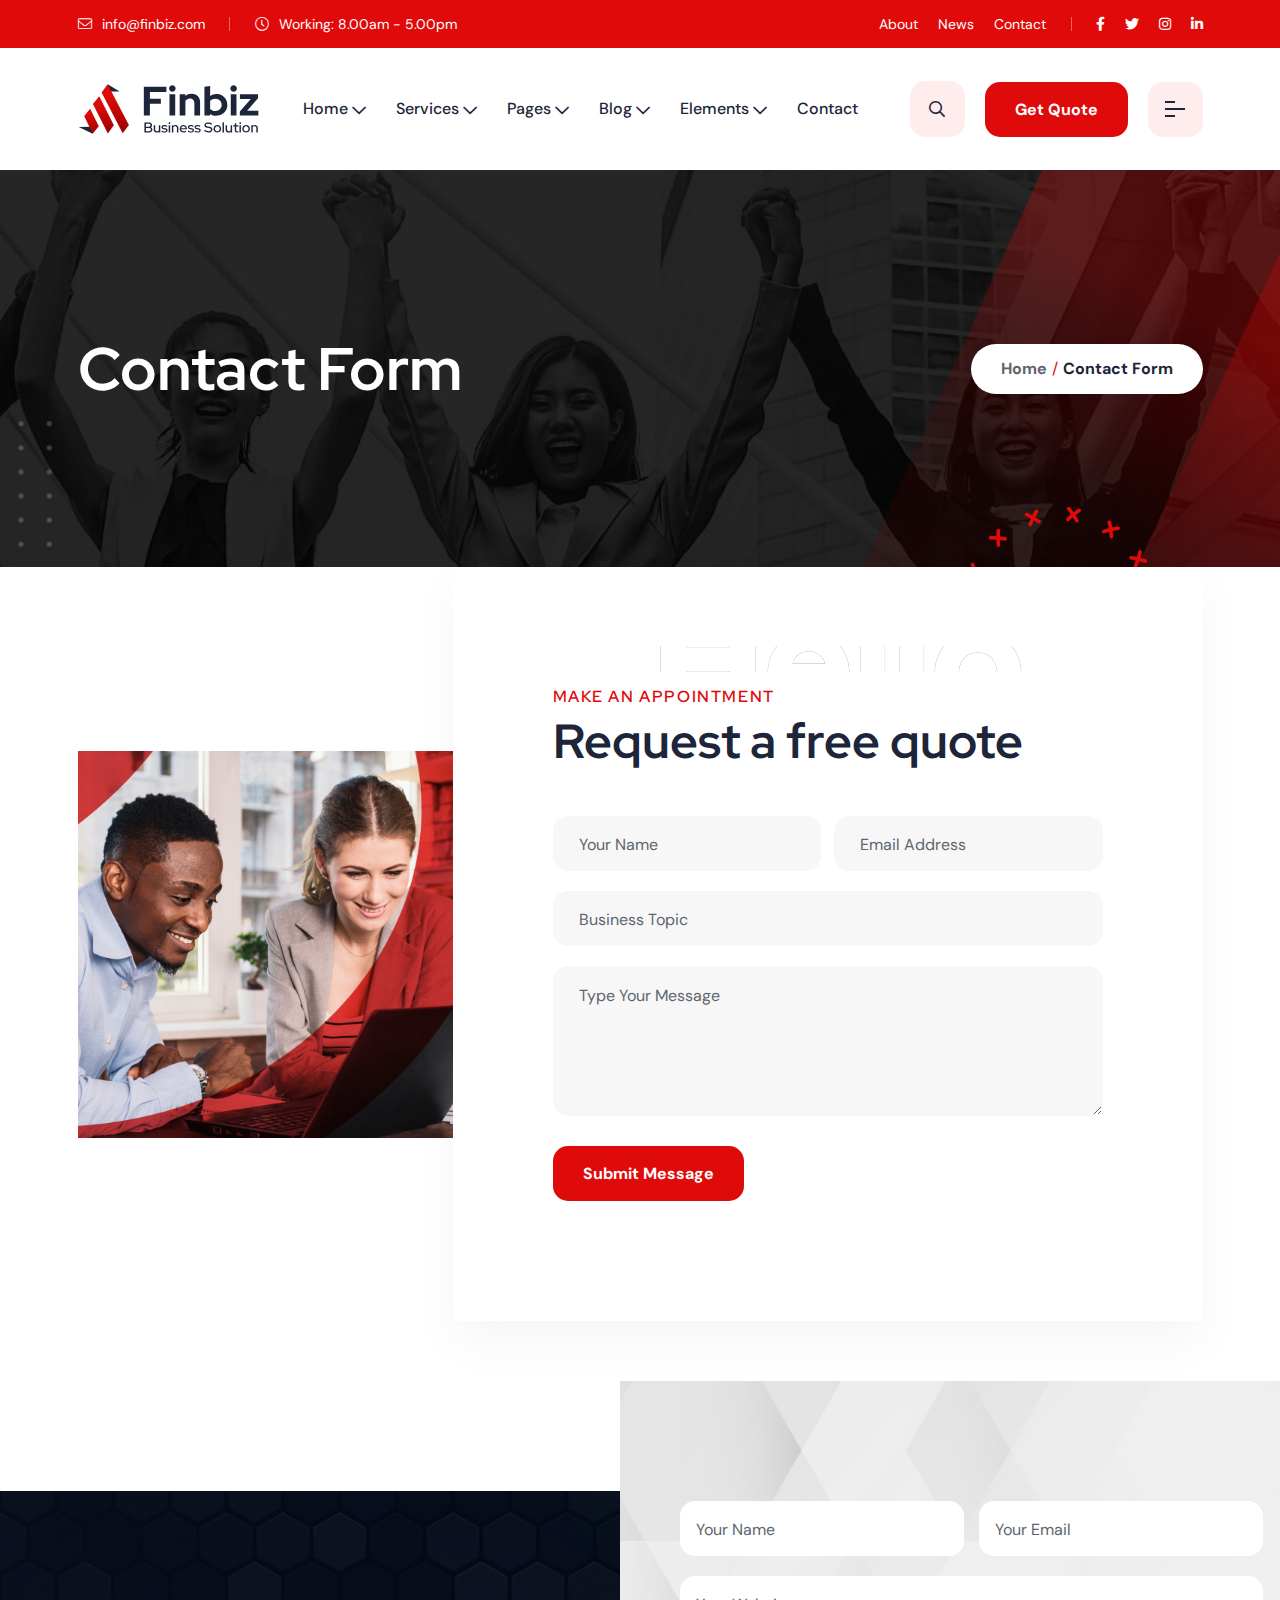
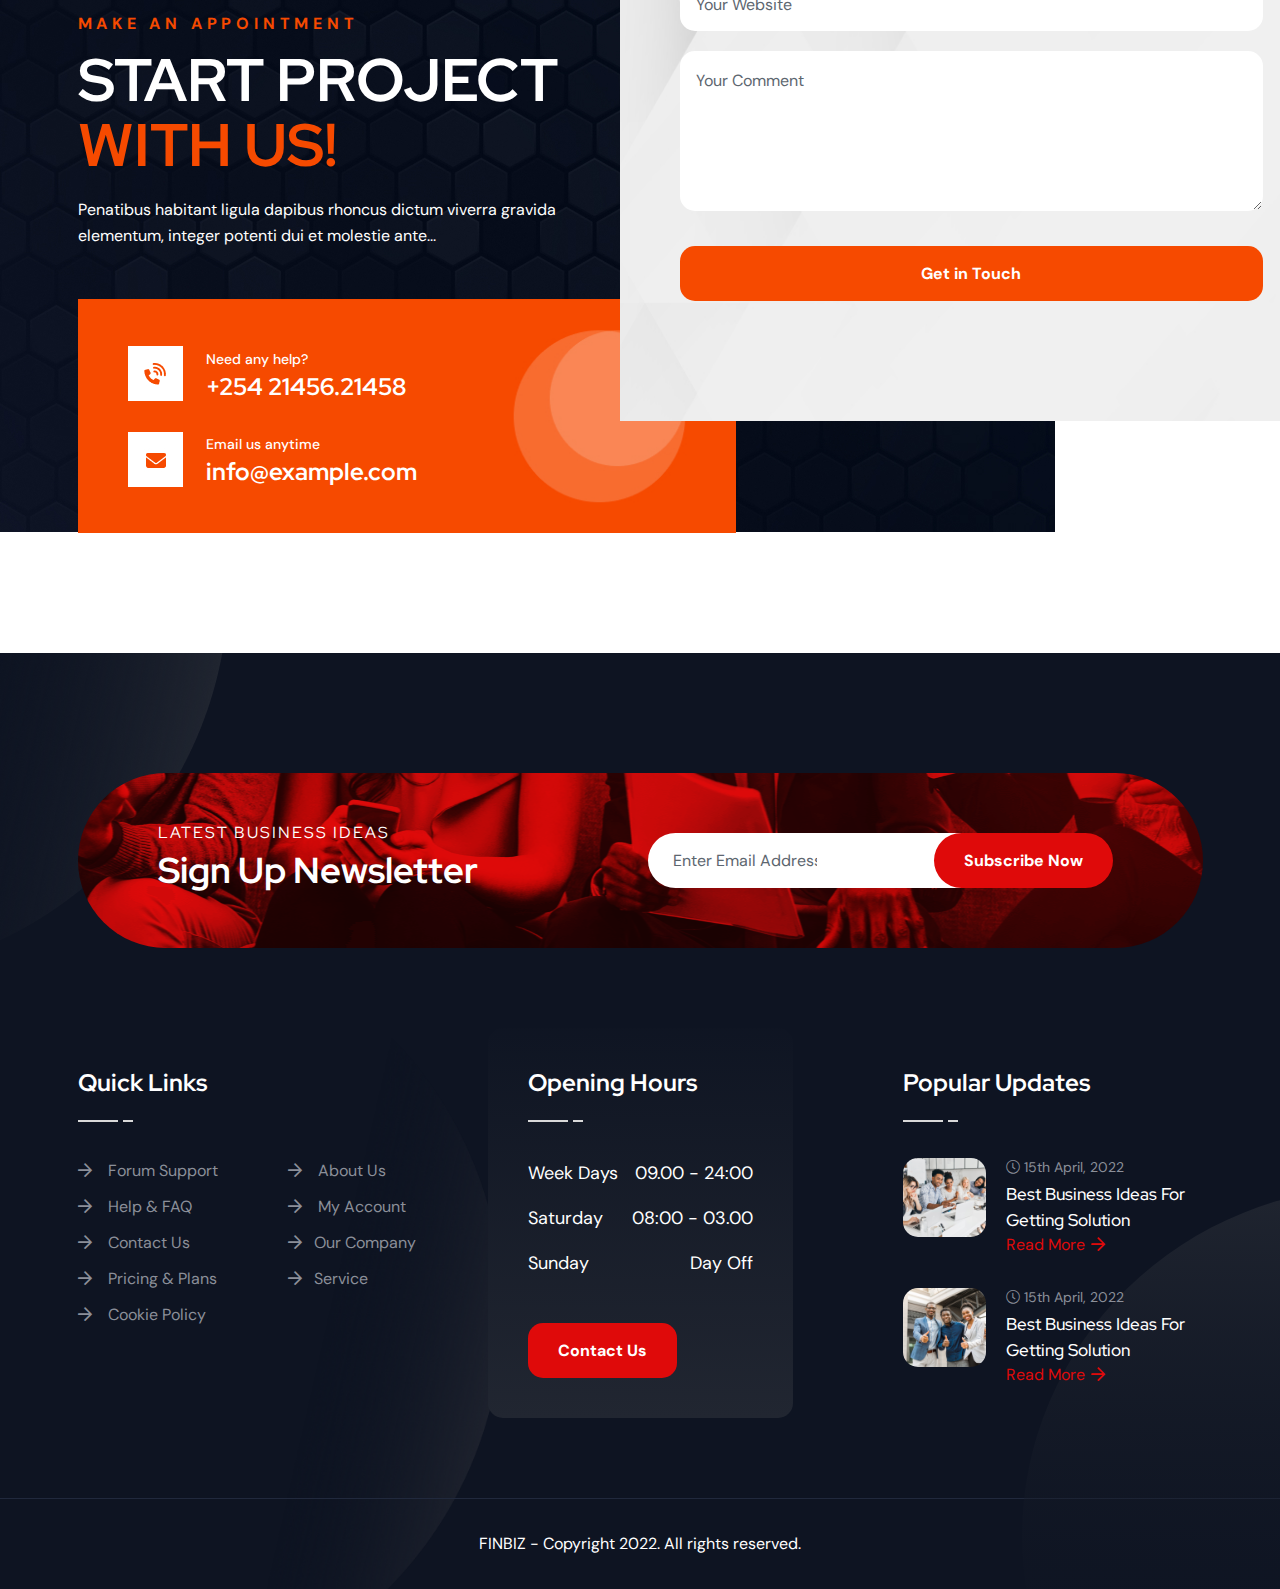
<file: contact-form.html>
<!DOCTYPE html>
<html lang="en">

<head>
    <meta charset="UTF-8">
    <meta http-equiv="X-UA-Compatible" content="IE=edge">
    <meta name="viewport" content="width=device-width, initial-scale=1.0">
    <title>Finbiz Contact Form (Business Consultant)</title>
    <link rel="shortcut icon" type="image/x-icon" href="assets/images/fav.png">
    <link rel="stylesheet" href="assets/css/plugins/swiper.min.css">
    <link rel="stylesheet" href="assets/css/plugins/fontawesome-5.css">
    <link rel="stylesheet" href="assets/css/plugins/animate.min.css">
    <link rel="stylesheet" href="assets/css/plugins/unicons.css">
    <link rel="stylesheet" href="assets/css/vendor/bootstrap.min.css">
    <link rel="stylesheet" href="assets/css/style.css">
</head>

<body>

    <!-- start header area -->
    <!-- start header area -->
    <header class="header--sticky header-one ">
        <div class="header-top header-top-one bg-1">
            <div class="container">
                <div class="row">
                    <div class="col-lg-6 d-xl-block d-none">
                        <div class="left">
                            <div class="mail">
                                <a href="mailto:webmaster@example.com"><i class="fal fa-envelope"></i> info@finbiz.com</a>
                            </div>
                            <div class="working-time">
                                <p><i class="fal fa-clock"></i> Working: 8.00am - 5.00pm</p>
                            </div>
                        </div>
                    </div>
                    <div class="col-lg-6 d-xl-block d-none">
                        <div class="right">
                            <ul class="top-nav">
                                <li><a href="about-us.html">About</a></li>
                                <li><a href="blog-list.html">News</a></li>
                                <li><a href="contactus.html">Contact</a></li>
                            </ul>
                            <ul class="social-wrapper-one">
                                <li><a href=""><i class="fab fa-facebook-f"></i></a></li>
                                <li><a href="#"><i class="fab fa-twitter"></i></a></li>
                                <li><a href="#"><i class="fab fa-instagram"></i></a></li>
                                <li><a class="mr--0" href="#"><i class="fab fa-linkedin-in"></i></a></li>
                            </ul>
                        </div>
                    </div>
                </div>
            </div>
        </div>
        <div class="header-main-one bg-white">
            <div class="container">
                <div class="row">
                    <div class="col-xl-3 col-lg-4 col-md-4 col-sm-4 col-4">
                        <div class="thumbnail">
                            <a href="index.html">
                                <img src="assets/images/logo/logo-1.svg" alt="finbiz-logo">
                            </a>
                        </div>
                    </div>
                    <div class=" col-xl-9 col-lg-8 col-md-8 col-sm-8 col-8">
                        <div class="main-header">
                            <nav class="nav-main mainmenu-nav d-none d-xl-block">
                                <ul class="mainmenu">
                                    <li class="has-droupdown">
                                        <a class="nav-link" href="#">Home</a>
                                        <ul class="submenu menu-link1">
                                            <li class="menu-item">
                                                <a class="tag" href="#">Multipages</a>
                                                <ul>
                                                    <li><a href="index.html">Main Home</a></li>
                                                    <li><a href="index-two.html">Consulting Home</a></li>
                                                    <li><a href="index-three.html">Corporate Home</a></li>
                                                    <li><a href="index-four.html">Insurance Home</a></li>
                                                    <li><a href="index-five.html">Marketing Home</a></li>
                                                    <li><a href="index-six.html">Home finance</a></li>
                                                    <li><a href="index-seven.html">Human Resources</a></li>
                                                    <li><a href="index-eight.html">IT Solutions</a></li>
                                                    <li><a href="index-nine.html">Modern Agency</a></li>
                                                    <li><a href="index-ten.html">Startup Agency</a></li>
                                                    <li><a href="index-eleven.html">Branding Agency</a></li>
                                                    <li><a href="index-twelve.html">Business Agency</a></li>
                                                    <li><a href="index-thirteen.html">Business Management</a></li>
                                                </ul>
                                            </li>
                                            <li class="menu-item">
                                                <a class="tag" href="#">Onepages</a>
                                                <ul>
                                                    <li><a href="onepage-one.html">Main Home</a></li>
                                                    <li><a href="onepage-two.html">Consulting Home</a></li>
                                                    <li><a href="onepage-three.html">Corporate Home</a></li>
                                                    <li><a href="onepage-four.html">Insurance Home</a></li>
                                                    <li><a href="onepage-five.html">Marketing Home</a></li>
                                                    <li><a href="onepage-six.html">Finance Home</a></li>
                                                    <li><a href="onepage-seven.html">Human resource</a></li>
                                                    <li><a href="onepage-eight.html">IT Solutions</a></li>
                                                    <li><a href="onepage-nine.html">Modern Agency</a></li>
                                                    <li><a href="onepage-ten.html">Startup Agency</a></li>
                                                    <li><a href="onepage-eleven.html">Branding Agency</a></li>

                                                    <li><a href="onepage-twelve.html">Business Agency</a></li>
                                                    <li><a href="index-thirteen.html">Business Management</a></li>
                                                </ul>
                                            </li>
                                        </ul>
                                    </li>
                                    <li class="has-droupdown">
                                        <a class="nav-link" href="#">Services</a>
                                        <ul class="submenu menu-link3">
                                            <li class="sub-droupdown">
                                                <a class="sub-menu-link" href="#">Our Service</a>
                                                <ul class="submenu third-lvl">
                                                    <li><a href="our-service.html">Service 1</a></li>
                                                    <li><a href="service-2.html">Service 2</a></li>
                                                    <li><a href="service-3.html">Service 3</a></li>
                                                </ul>
                                            </li>
                                            <li><a href="service-details.html">Service Details</a></li>
                                        </ul>
                                    </li>
                                    <li class="has-droupdown">
                                        <a class="nav-link" href="#">Pages</a>
                                        <ul class="submenu menu-link">
                                            <li class="menu-item">
                                                <a class="tag" href="#">Pages</a>
                                                <ul>
                                                    <li><a href="appoinment.html">Appoinment</a></li>
                                                    <li><a href="about-us.html">About Us</a></li>
                                                    <li><a href="price-plan.html">Price Plans</a></li>
                                                    <li><a href="our-service.html">Our Services</a></li>
                                                    <li><a href="testimonial-style-1.html">Testimonial</a></li>
                                                    <li><a href="404.html">404 Page</a></li>
                                                </ul>
                                            </li>
                                            <li class="menu-item">
                                                <a class="tag" href="#">Portfolio</a>
                                                <ul>
                                                    <li><a href="project.html">Portfolio Style 1</a></li>
                                                    <li><a href="portfolio-style-2.html">Portfolio Style 2</a></li>
                                                    <li><a href="portfolio-style-3.html">Portfolio Style 3</a></li>
                                                    <li><a href="portfolio-style-4.html">Portfolio Style 4</a></li>
                                                    <li><a href="portfolio-style-5.html">Portfolio Style 5</a></li>
                                                    <li><a href="project-details.html">Portfolio Details</a></li>
                                                </ul>
                                            </li>
                                            <li class="menu-item">
                                                <a class="tag" href="#">Our Teams</a>
                                                <ul>
                                                    <li><a href="team.html">Team Style 1</a></li>
                                                    <li><a href="team-style-2.html">Team Style 2</a></li>
                                                    <li><a href="team-style-3.html">Team Style 3</a></li>
                                                    <li><a href="team-style-4.html">Team Style 4</a></li>
                                                    <li><a href="team-style-5.html">Team Style 5</a></li>
                                                    <li><a href="team-details.html">Team Details</a></li>
                                                </ul>
                                            </li>
                                        </ul>
                                    </li>
                                    <li class="has-droupdown">
                                        <a class="nav-link" href="#">Blog</a>
                                        <ul class="submenu">
                                            <li><a href="blog-list.html">Blog List</a></li>
                                            <li><a href="blog-grid.html">Blog Grid</a></li>
                                            <li><a href="blog-details.html">Blog Details</a></li>
                                        </ul>
                                    </li>
                                    <li class="has-droupdown">
                                        <a class="nav-link" href="#">Elements</a>
                                        <ul class="submenu menu-link2">
                                            <li class="menu-item">
                                                <ul>
                                                    <li><a href="accordion.html">Accordion</a></li>
                                                    <li><a href="address-box.html">Address Box</a></li>
                                                    <li><a href="button.html">Button</a></li>
                                                    <li><a href="blog-grid.html">Blog Grid</a></li>
                                                    <li><a href="blog-slider.html">Blog Slider</a></li>
                                                    <li><a href="blog-quote.html">Blog Quote</a></li>
                                                </ul>
                                            </li>
                                            <li class="menu-item">
                                                <ul>
                                                    <li><a href="heading.html">Heading</a></li>
                                                    <li><a href="cta.html">Call To Action</a></li>
                                                    <li><a href="contact-form.html">Contact Form</a></li>
                                                    <li><a href="counter.html">Counter Up</a></li>
                                                    <li><a href="brand.html">Brand Logo</a></li>
                                                    <li><a href="video.html">Video Addon</a></li>
                                                </ul>
                                            </li>
                                            <li class="menu-item">
                                                <ul>
                                                    <li><a href="pricing.html">Pricing Table</a></li>
                                                    <li><a href="typography.html">Typography</a></li>
                                                    <li><a href="tab-addon.html">Tab Addon</a></li>
                                                    <li><a href="progress-bar.html">Progress Bar</a></li>
                                                    <li><a href="testimonial.html">Testimonial</a></li>
                                                    <li><a href="working-process.html">Working Process</a></li>
                                                </ul>
                                            </li>
                                        </ul>
                                    </li>
                                    <li><a class="nav-item" href="contactus.html">Contact</a></li>
                                </ul>
                            </nav>
                            <div class="button-area">
                                <button id="search" class="rts-btn btn-primary-alta"><i class="far fa-search"></i></button>
                                <a href="#" class="rts-btn btn-primary ml--20 ml_sm--5 header-one-btn quote-btn">Get Quote</a>
                                <button id="menu-btn" class="menu rts-btn btn-primary-alta ml--20 ml_sm--5">
                                    <img class="menu-dark" src="assets/images/icon/menu.png" alt="Menu-icon">
                                    <img class="menu-light" src="assets/images/icon/menu-light.png" alt="Menu-icon">
                                </button>
                            </div>
                        </div>
                    </div>
                </div>
            </div>
        </div>
    </header>
    <!-- End header area -->

    <div id="side-bar" class="side-bar">
        <button class="close-icon-menu"><i class="far fa-times"></i></button>
        <!-- inner menu area desktop start -->
        <div class="rts-sidebar-menu-desktop">
            <a class="logo-1" href="index.html"><img class="logo" src="assets/images/logo/logo-1.svg" alt="finbiz_logo"></a>
            <a class="logo-2" href="index.html"><img class="logo" src="assets/images/logo/logo-4.svg" alt="finbiz_logo"></a>
            <a class="logo-3" href="index.html"><img class="logo" src="assets/images/logo/logo-3.svg" alt="finbiz_logo"></a>
            <a class="logo-4" href="index.html"><img class="logo" src="assets/images/logo/logo-5.svg" alt="finbiz_logo"></a>
            <div class="body d-none d-xl-block">
                <p class="disc">
                    We must explain to you how all seds this mistakens idea denouncing pleasures and praising account.
                </p>
                <div class="get-in-touch">
                    <!-- title -->
                    <div class="h6 title">Get In Touch</div>
                    <!-- title End -->
                    <div class="wrapper">
                        <!-- single -->
                        <div class="single">
                            <i class="fas fa-phone-alt"></i>
                            <a href="#">+8801234566789</a>
                        </div>
                        <!-- single ENd -->
                        <!-- single -->
                        <div class="single">
                            <i class="fas fa-envelope"></i>
                            <a href="#">example@gmail.com</a>
                        </div>
                        <!-- single ENd -->
                        <!-- single -->
                        <div class="single">
                            <i class="fas fa-globe"></i>
                            <a href="#">www.webexample.com</a>
                        </div>
                        <!-- single ENd -->
                        <!-- single -->
                        <div class="single">
                            <i class="fas fa-map-marker-alt"></i>
                            <a href="#">13/A, New Pro State, NYC</a>
                        </div>
                        <!-- single ENd -->
                    </div>
                    <div class="social-wrapper-two menu">
                        <a href="#"><i class="fab fa-facebook-f"></i></a>
                        <a href="#"><i class="fab fa-twitter"></i></a>
                        <a href="#"><i class="fab fa-instagram"></i></a>
                        <a href="#"><i class="fab fa-whatsapp"></i></a>
                        <!-- <a href="#"><i class="fab fa-linkedin"></i></a> -->
                    </div>
                </div>
            </div>
            <div class="body-mobile d-block d-xl-none">
                <nav class="nav-main mainmenu-nav">
                    <ul class="mainmenu">
                        <li class="has-droupdown menu-item">
                            <a class="menu-link" href="#">Home</a>
                            <ul class="submenu">
                                <li>
                                    <ul>
                                        <a href="#0" class="tag">Homepages</a>
                                        <li class="mobile-menu-link"><a href="index.html">Main Home</a></li>
                                        <li class="mobile-menu-link"><a href="index-two.html">Consulting Home</a></li>
                                        <li class="mobile-menu-link"><a href="index-three.html">Corporate Home</a></li>
                                        <li class="mobile-menu-link"><a href="index-four.html">Insurance Home</a></li>
                                        <li class="mobile-menu-link"><a href="index-five.html">Marketing Home</a></li>
                                        <li class="mobile-menu-link"><a href="index-six.html">Finance Home</a></li>
                                        <li class="mobile-menu-link"><a href="index-seven.html">Human Resources</a></li>
                                        <li class="mobile-menu-link"><a href="index-eight.html">IT Solutions</a></li>
                                        <li class="mobile-menu-link"><a href="onepage-nine.html">Modern Agency</a></li>
                                        <li class="mobile-menu-link"><a href="onepage-ten.html">Startup Agency</a></li>
                                        <li class="mobile-menu-link"><a href="onepage-eleven.html">Branding-Agency</a></li>
                                    </ul>
                                </li>
                                <li>
                                    <ul>
                                        <a href="#0" class="tag">Onepages</a>
                                        <li class="mobile-menu-link"><a href="onepage-one.html">Main Home Onepage</a></li>
                                        <li class="mobile-menu-link"><a href="onepage-two.html">Consulting Home Onepage</a></li>
                                        <li class="mobile-menu-link"><a href="onepage-three.html">Corporate Home Onepage</a></li>
                                        <li class="mobile-menu-link"><a href="onepage-four.html">Insurance Home Onepage</a></li>
                                        <li class="mobile-menu-link"><a href="onepage-five.html">Marketing Home Onepage</a></li>
                                        <li class="mobile-menu-link"><a href="onepage-six.html">Finance Home Onepage</a></li>
                                        <li class="mobile-menu-link"><a href="onepage-seven.html">Human Resources Onepage</a></li>
                                        <li class="mobile-menu-link"><a href="onepage-eight.html">IT Solutions Onepage</a></li>
                                        <li class="mobile-menu-link"><a href="onepage-nine.html">Modern Agency</a></li>
                                        <li class="mobile-menu-link"><a href="onepage-ten.html">Startup Agency</a></li>
                                        <li class="mobile-menu-link"><a href="onepage-eleven.html">Branding-Agency</a></li>

                                    </ul>
                                </li>
                            </ul>
                        </li>
                        <li class="menu-item"><a class="menu-link" href="about-us.html">About Us</a></li>
                        <li class="has-droupdown menu-item">
                            <a class="menu-link" href="#">Services</a>
                            <ul class="submenu">
                                <li class="has-droupdown sub-droupdown">
                                    <a href="#">Our Service</a>
                                    <ul class="submenu third-lvl mobile-menu">
                                        <li><a href="our-service.html">Service 1</a></li>
                                        <li><a href="service-2.html">Service 2</a></li>
                                        <li><a href="service-3.html">Service 3</a></li>
                                    </ul>
                                </li>
                                <li class="mobile-menu-link"><a href="service-details.html">Service Details</a></li>
                            </ul>
                        </li>
                        <li class="has-droupdown menu-item">
                            <a class="menu-link" href="#">Pages</a>
                            <ul class="submenu">
                                <li class="mobile-menu-link"><a href="project.html">Project</a></li>
                                <li class="mobile-menu-link"><a href="project-details.html">Project Details</a></li>
                                <li class="mobile-menu-link"><a href="team.html">Team</a></li>
                                <li class="mobile-menu-link"><a href="team-details.html">Team Details</a></li>
                                <li class="mobile-menu-link"><a href="appoinment.html">appoinment</a></li>
                                <li class="mobile-menu-link"><a href="price-plan.html">Price Plan</a></li>
                                <li class="mobile-menu-link"><a href="404.html">404 Page</a></li>
                            </ul>
                        </li>
                        <li class="has-droupdown menu-item">
                            <a class="menu-link" href="#">Blog</a>
                            <ul class="submenu">
                                <li class="mobile-menu-link"><a href="blog-list.html">Blog List</a></li>
                                <li class="mobile-menu-link"><a href="blog-grid.html">Blog Grid</a></li>
                                <li class="mobile-menu-link"><a href="blog-details.html">Blog Details</a></li>
                            </ul>
                        </li>
                        <li class="menu-item menu-item"><a class="menu-link" href="contactus.html">Contact</a></li>
                    </ul>
                </nav>
                <div class="social-wrapper-two menu mobile-menu">
                    <a href="#"><i class="fab fa-facebook-f"></i></a>
                    <a href="#"><i class="fab fa-twitter"></i></a>
                    <a href="#"><i class="fab fa-instagram"></i></a>
                    <a href="#"><i class="fab fa-whatsapp"></i></a>
                    <!-- <a href="#"><i class="fab fa-linkedin"></i></a> -->
                </div>
                <a href="#" class="rts-btn btn-primary ml--20 ml_sm--5 header-one-btn quote-btnmenu">Get Quote</a>
            </div>
        </div>
        <!-- inner menu area desktop End -->
    </div>

    <div class="search-input-area">
        <div class="container">
            <div class="search-input-inner">
                <div class="input-div">
                    <input id="searchInput1" class="search-input" type="text" placeholder="Search by keyword or #">
                    <button><i class="far fa-search"></i></button>
                </div>
            </div>
        </div>
        <div id="close" class="search-close-icon"><i class="far fa-times"></i></div>
    </div>

    <div id="anywhere-home">
    </div>
    <!-- ENd Header Area -->

    <!-- start breadcrumb area -->
    <div class="rts-breadcrumb-area breadcrumb-bg bg_image">
        <div class="container">
            <div class="row align-items-center">
                <div class="col-xl-6 col-lg-6 col-md-6 col-sm-12 col-12 breadcrumb-1">
                    <h1 class="title">Contact Form</h1>
                </div>
                <div class="col-xl-6 col-lg-6 col-md-6 col-sm-12 col-12">
                    <div class="bread-tag">
                        <a href="index.html">Home</a>
                        <span> / </span>
                        <a href="#" class="active">Contact Form</a>
                    </div>
                </div>
            </div>
        </div>
    </div>
    <!-- end breadcrumb area -->

    <!-- contact area start -->
    <div class="rts-contact-area contact-one">
        <div class="container">
            <div class="row align-items-center g-0">
                <div class="col-lg-4 col-md-12 col-sm-12 col-12">
                    <div class="contact-image-one">
                        <img src="assets/images/contact/01.jpg" alt="">
                    </div>
                </div>
                <div class="col-lg-8 col-md-12 col-sm-12 col-12">
                    <div class="contact-form-area-one">
                        <div class="rts-title-area contact text-start">
                            <p class="pre-title">
                                Make An Appointment
                            </p>
                            <h2 class="title">Request a free quote</h2>
                        </div>
                        <div id="form-messages"></div>
                        <form id="contact-form" action="mailer.php" method="post">
                            <div class="name-email">
                                <input type="text" placeholder="Your Name" name="name" required>
                                <input type="email" placeholder="Email Address" name="email" required>
                            </div>
                            <input type="text" placeholder="Business Topic" name="subject">
                            <textarea placeholder="Type Your Message" name="message"></textarea>
                            <button type="submit" class="rts-btn btn-primary">Submit Message</button>
                        </form>
                    </div>
                </div>
            </div>
        </div>
    </div>
    <!-- contact area end -->

    <!-- start project with us section -->
    <div class="rts-project-area rts-section-gap bg-project-three margin-controlerproject mt--170 mt_sm--0">
        <div class="container controler">
            <div class="row g-0">
                <div class="col-lg-7">
                    <!-- project area left wrapper -->
                    <div class="title-area-project-w-in">
                        <span class="sub">
                            Make An Appointment
                        </span>
                        <h2 class="title">
                            START PROJECT <br> <span>WITH US!</span>
                        </h2>
                        <p class="disc">
                            Penatibus habitant ligula dapibus rhoncus dictum viverra gravida <br> elementum, integer
                            potenti
                            dui et molestie ante...
                        </p>
                        <div class="bg-email">
                            <div class="content-wrapper">
                                <!-- single-contact info -->
                                <div class="contact-info">
                                    <div class="icon">
                                        <img src="assets/images/product/icon/01.jpg" alt="Product_icon">
                                    </div>
                                    <div class="discription">
                                        <span>Need any help?</span>
                                        <h5 class="title-sm">+254 21456.21458</h5>
                                    </div>
                                </div>
                                <!-- single-contact info End -->
                                <!-- single-contact info -->
                                <div class="contact-info">
                                    <div class="icon">
                                        <img src="assets/images/product/icon/02.jpg" alt="Product_icon">
                                    </div>
                                    <div class="discription">
                                        <span>Email us anytime</span>
                                        <h5 class="title-sm">info@example.com</h5>
                                    </div>
                                </div>
                                <!-- single-contact info End -->
                            </div>
                        </div>
                    </div>
                    <!-- project area left wrapper end -->
                </div>
                <div class="col-lg-5">
                    <div class="bg-input-project">
                        <div class="product-form">
                            <div id="form-messages"></div>
                            <form id="contact-form" action="mailer.php" method="post">
                                <div class="row">
                                    <div class="col-lg-6">
                                        <input type="text" placeholder="Your Name" name="name" required>
                                    </div>
                                    <div class="col-lg-6 mt_md--20 mt_sm--20">
                                        <input type="email" placeholder="Your Email" name="email" required>
                                    </div>
                                    <div class="col-12 mt--20">
                                        <input type="text" placeholder="Your Website" name="subject">
                                    </div>
                                    <div class="col-12 mt--20">
                                        <textarea placeholder="Your Comment" name="message"></textarea>
                                    </div>
                                    <div class="col-12 mt--35">
                                        <button class="rts-btn btn-primary-3 color-h-black" type="submit">Get in Touch</button>
                                    </div>
                                </div>
                            </form>
                        </div>
                    </div>
                </div>
            </div>
        </div>
    </div>
    <!-- start project with us section End -->

    <!-- start header area -->
    <!-- rts footer area start -->
    <div class="rts-footer-area footer-one rts-section-gapTop bg-footer-one">
        <div class="container bg-shape-f1">
            <!-- footer call to action area -->
            <div class="row">
                <div class="col-12">
                    <div class="rts-cta-wrapper">
                        <div class="background-cta">
                            <div class="row">
                                <!-- cta-left -->
                                <div class="col-lg-6">
                                    <div class="cta-left-wrapepr">
                                        <p class="cta-disc">
                                            Latest Business Ideas
                                        </p>
                                        <h3 class="title">Sign Up Newsletter</h3>
                                    </div>
                                </div>
                                <!-- cta left end -->
                                <div class="col-lg-6">
                                    <!-- cta right -->
                                    <form class="cta-input-arae">
                                        <input type="email" name="email" placeholder="Enter Email Address" required>
                                        <button type="submit" class="rts-btn btn-primary">Subscribe Now</button>
                                    </form>
                                    <!-- cta right End -->
                                </div>
                            </div>
                        </div>
                    </div>
                </div>
            </div>
            <!-- footer call to action area End -->
            <!-- rts footer area -->
            <div class="row pt--120 pt_sm--80 pb--80 pb_sm--40">
                <div class="col-xl-4 col-md-6 col-sm-12 col-12">
                    <div class="footer-one-single-wized">
                        <div class="wized-title">
                            <h5 class="title">Quick Links</h5>
                            <img src="assets/images/footer/under-title.png" alt="finbiz_footer">
                        </div>
                        <div class="quick-link-inner">
                            <ul class="links">
                                <li><a href="#"><i class="far fa-arrow-right"></i> Forum Support</a></li>
                                <li><a href="#"><i class="far fa-arrow-right"></i> Help & FAQ</a></li>
                                <li><a href="#"><i class="far fa-arrow-right"></i> Contact Us</a></li>
                                <li><a href="#"><i class="far fa-arrow-right"></i> Pricing & Plans</a></li>
                                <li><a href="#"><i class="far fa-arrow-right"></i> Cookie Policy</a></li>
                            </ul>
                            <ul class="links margin-left-70">
                                <li><a href="#"><i class="far fa-arrow-right"></i> About Us</a></li>
                                <li><a href="#"><i class="far fa-arrow-right"></i> My Account</a></li>
                                <li><a href="#"><i class="far fa-arrow-right"></i>Our Company</a></li>
                                <li><a href="#"><i class="far fa-arrow-right"></i>Service</a></li>
                            </ul>
                        </div>
                    </div>
                </div>
                <!-- footer mid area -->
                <div class="col-xl-4 col-md-6 col-sm-12 col-12">
                    <div class="footer-one-single-wized mid-bg">
                        <div class="wized-title">
                            <h5 class="title">Opening Hours</h5>
                            <img src="assets/images/footer/under-title.png" alt="finbiz_footer">
                        </div>
                        <div class="opening-time-inner">
                            <div class="single-opening">
                                <p class="day">Week Days</p>
                                <p class="time">09.00 - 24:00</p>
                            </div>
                            <div class="single-opening">
                                <p class="day">Saturday</p>
                                <p class="time">08:00 - 03.00</p>
                            </div>
                            <div class="single-opening mb--30 mb_sm--10">
                                <p class="day">Sunday</p>
                                <p class="time">Day Off</p>
                            </div>
                            <a href="#" class="rts-btn btn-primary contact-us">Contact Us</a>
                        </div>
                    </div>
                </div>
                <!-- footer mid area end -->

                <!-- footer end area post -->
                <div class="col-xl-4 col-md-6 col-sm-12 col-12">
                    <div class="footer-one-single-wized margin-left-65">
                        <div class="wized-title">
                            <h5 class="title">Popular Updates</h5>
                            <img src="assets/images/footer/under-title.png" alt="finbiz_footer">
                        </div>
                        <div class="post-wrapper">
                            <!-- single post -->
                            <div class="single-footer-post mb--30">
                                <div class="left-thumbnail">
                                    <img src="assets/images/footer/post/01.png" alt="finbiz_business-post">
                                </div>
                                <div class="post-right">
                                    <p> <i class="fal fa-clock"></i> 15th April, 2022</p>
                                    <a href="blog-details.html">
                                        <h6 class="title">Best Business Ideas For
                                            Getting Solution</h6>
                                    </a>
                                    <a class="red-more" href="blog-details.html">Read More<i class="far fa-arrow-right"></i></a>
                                </div>
                            </div>
                            <!-- single post End -->
                            <!-- single post -->
                            <div class="single-footer-post">
                                <div class="left-thumbnail">
                                    <img src="assets/images/footer/post/02.png" alt="finbiz_business-post">
                                </div>
                                <div class="post-right">
                                    <p> <i class="fal fa-clock"></i> 15th April, 2022</p>
                                    <a href="blog-details.html">
                                        <h6 class="title">Best Business Ideas For
                                            Getting Solution</h6>
                                    </a>
                                    <a class="red-more" href="blog-details.html">Read More<i class="far fa-arrow-right"></i></a>
                                </div>
                            </div>
                            <!-- single post End -->
                        </div>
                    </div>
                </div>
                <!-- footer end area post end-->
            </div>
            <!-- rts footer area End -->
        </div>
        <!-- copyright area start -->
        <div class="rts-copyright-area">
            <div class="container">
                <div class="row">
                    <div class="col-12">
                        <div class="text-center">
                            <p>FINBIZ - Copyright 2022. All rights reserved.</p>
                        </div>
                    </div>
                </div>
            </div>
        </div>
        <!-- copyright area end -->
    </div>
    <!-- rts footer area end -->
    <!-- ENd Header Area -->

    <!-- start loader -->
    <div class="loader-wrapper">
        <div class="loader">
        </div>
        <div class="loader-section section-left"></div>
        <div class="loader-section section-right"></div>
    </div>
    <!-- End loader -->

    <!-- progress Back to top -->
    <div class="progress-wrap">
        <svg class="progress-circle svg-content" width="100%" height="100%" viewBox="-1 -1 102 102">
            <path d="M50,1 a49,49 0 0,1 0,98 a49,49 0 0,1 0,-98" />
        </svg>
    </div>
    <!-- progress Back to top End -->


    <!-- scripts start form hear -->
    <script src="assets/js/vendor/jquery.min.js"></script>
    <script src="assets/js/vendor/jqueryui.js"></script>
    <script src="assets/js/vendor/waypoint.js"></script>
    <script src="assets/js/plugins/swiper.js"></script>
    <script src="assets/js/plugins/counterup.js"></script>
    <script src="assets/js/plugins/sal.min.js"></script>
    <script src="assets/js/vendor/bootstrap.min.js"></script>

    <script src="assets/js/vendor/waw.js"></script>
    <script src="assets/js/plugins/contact.form.js"></script>
    <!-- main Js -->
    <script src="assets/js/main.js"></script>
    <!-- scripts end form hear -->
</body>

</html>
</file>
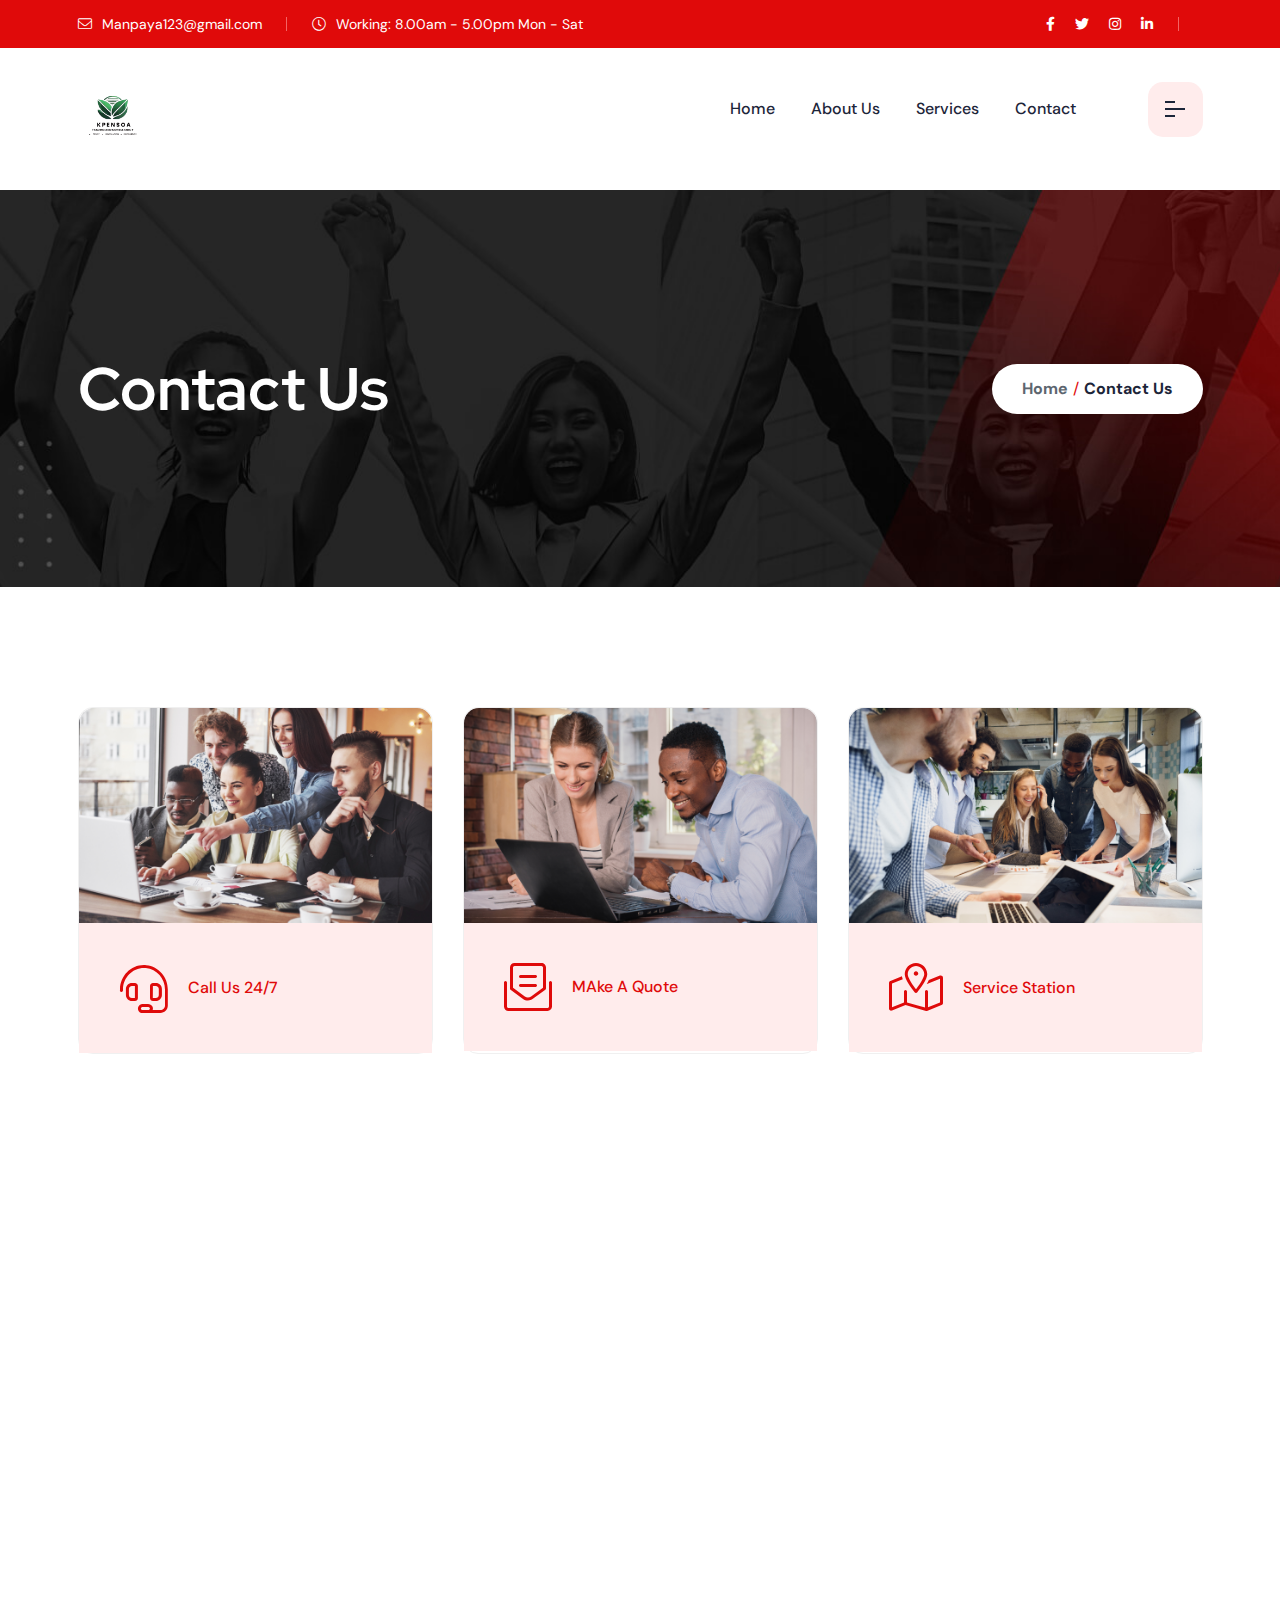
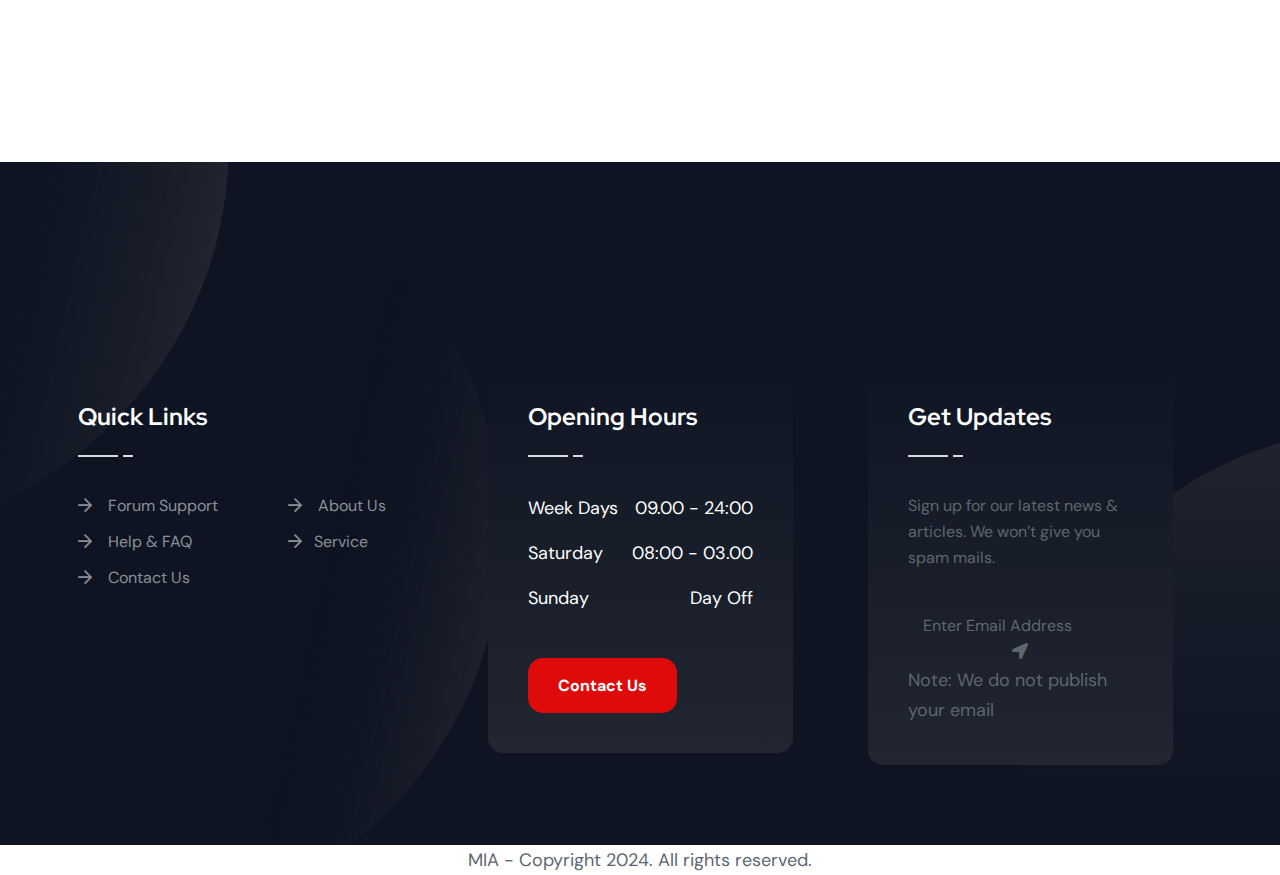
<file: contactus.html>
<!DOCTYPE html>
<html lang="en">

<head>
    <meta charset="UTF-8">
    <meta http-equiv="X-UA-Compatible" content="IE=edge">
    <meta name="viewport" content="width=device-width, initial-scale=1.0">
    <title>Kpensoa Trading and Consultancy </title>
    <link rel="shortcut icon" type="image/x-icon" href="assets/images/logo.png">
    <link rel="stylesheet" href="assets/css/plugins/swiper.min.css">
    <link rel="stylesheet" href="assets/css/plugins/fontawesome-5.css">
    <link rel="stylesheet" href="assets/css/plugins/animate.min.css">
    <link rel="stylesheet" href="assets/css/plugins/unicons.css">
    <link rel="stylesheet" href="assets/css/vendor/bootstrap.min.css">
    <link rel="stylesheet" href="assets/css/style.css">
</head>

<body>
    <!-- start header area -->
    <!-- start header area -->
    <header class="header--sticky header-one ">
        <div class="header-top header-top-one bg-1">
            <div class="container">
                <div class="row">
                    <div class="col-lg-6 d-xl-block d-none">
                        <div class="left">
                            <div class="mail">
                                <a href="mailto:Manpaya123@gmail.com"><i class="fal fa-envelope"></i> Manpaya123@gmail.com</a>
                            </div>
                            <div class="working-time">
                                <p><i class="fal fa-clock"></i> Working: 8.00am - 5.00pm Mon - Sat</p>
                            </div>
                        </div>
                    </div>
                    <div class="col-lg-6 d-xl-block d-none">
                        <div class="right">
                            <ul class="top-nav">
                                <li><a href=""><i class="fab fa-facebook-f"></i></a></li>
                                <li><a href="#"><i class="fab fa-twitter"></i></a></li>
                                <li><a href="#"><i class="fab fa-instagram"></i></a></li>
                                <li><a class="mr--0" href="#"><i class="fab fa-linkedin-in"></i></a></li>  
                            </ul>
                            <ul class="social-wrapper-one">
                               
                            </ul>
                        </div>
                    </div>
                </div>
            </div>
        </div>
        <div class="header-main-one bg-white">
            <div class="container">
                <div class="row">
                    <div class="col-xl-3 col-lg-4 col-md-4 col-sm-4 col-4">
                        <div class="thumbnail">
                            <a href="index.html">
                                <img src="assets/images/logo.png" width="70px" alt="Logo_three">
                            </a>
                        </div>
                    </div>
                    <div class=" col-xl-9 col-lg-8 col-md-8 col-sm-8 col-8">
                        <div class="main-header">
                            <nav class="nav-main mainmenu-nav d-none d-xl-block">
                                <ul class="mainmenu">
                                    <li >
                                        <a  href="index.html">Home</a>
                                       
                                           
                                    </li>
                                    <li>
                                        <a  href="about-us.html">About Us</a>
                                       
                                    </li>
                                    <li>
                                        <a  href="service-2.html">Services</a>
                                       
                                    </li>
                                    <li><a class="nav-item" href="contactus.html">Contact</a></li>
                                </ul>
                            </nav>
                            <div class="button-area">
                              <button id="menu-btn" class="menu rts-btn btn-primary-alta ml--20 ml_sm--5">
                                    <img class="menu-dark" src="assets/images/icon/menu.png" alt="Menu-icon">
                                    <img class="menu-light" src="assets/images/icon/menu-light.png" alt="Menu-icon">
                                </button>
                            </div>
                        </div>
                    </div>
                </div>
            </div>
        </div>
    </header>
    <!-- End header area -->

    <div id="side-bar" class="side-bar">
        <button class="close-icon-menu"><i class="far fa-times"></i></button>
        <!-- inner menu area desktop start -->
        <div class="rts-sidebar-menu-desktop">
            <a class="logo-1" href="index.html"><img class="logo" src="assets/images/logo.png" alt="finbiz_logo"></a>
            <a class="logo-2" href="index.html"><img class="logo" src="assets/images/logo.png" alt="finbiz_logo"></a>
            <a class="logo-3" href="index.html"><img class="logo" src="assets/images/logo.png" alt="finbiz_logo"></a>
            <a class="logo-4" href="index.html"><img class="logo" src="assets/images/logo.png" alt="finbiz_logo"></a>
            <div class="body d-none d-xl-block">
                <p class="disc">
                    We must explain to you how all seds this mistakens idea denouncing pleasures and praising account.
                </p>
                <div class="get-in-touch">
                    <!-- title -->
                    <div class="h6 title">Get In Touch</div>
                    <!-- title End -->
                    <div class="wrapper">
                        <!-- single -->
                        <div class="single">
                            <i class="fas fa-phone-alt"></i>
                            <a href>0240208046/0205006581
                            </a>
                        </div>
                        <!-- single ENd -->
                        <!-- single -->
                        <div class="single">
                            <i class="fas fa-envelope"></i>
                            <a href="#">Manpaya123@gmail.com</a>
                        </div>
                        <!-- single ENd -->
                        <!-- single -->
                        <div class="single">
                            <i class="fas fa-globe"></i>
                            <a href="#">www.webexample.com</a>
                        </div>
                        <!-- single ENd -->
                        <!-- single -->
                        <div class="single">
                            <i class="fas fa-map-marker-alt"></i>
                            <a href="#">13/A, New Pro State, NYC</a>
                        </div>
                        <!-- single ENd -->
                    </div>
                    <div class="social-wrapper-two menu">
                        <a href="#"><i class="fab fa-facebook-f"></i></a>
                        <a href="#"><i class="fab fa-twitter"></i></a>
                        <a href="#"><i class="fab fa-instagram"></i></a>
                        <a href="#"><i class="fab fa-whatsapp"></i></a>
                        <!-- <a href="#"><i class="fab fa-linkedin"></i></a> -->
                    </div>
                </div>
            </div>
            <div class="body-mobile d-block d-xl-none">
                <nav class="nav-main mainmenu-nav">
                    <ul class="mainmenu">
                        <li >
                            <a  href="index.html">Home</a>
                           
                               
                        </li>
                        <li>
                            <a  href="about-us.html">About Us</a>
                           
                        </li>
                        <li>
                            <a  href="service-2.html">Services</a>
                           
                        </li>
                        <li><a class="nav-item" href="contactus.html">Contact</a></li>

                    </ul>
                </nav>
                <div class="social-wrapper-two menu mobile-menu">
                    <a href="#"><i class="fab fa-facebook-f"></i></a>
                    <a href="#"><i class="fab fa-twitter"></i></a>
                    <a href="#"><i class="fab fa-instagram"></i></a>
                    <a href="#"><i class="fab fa-whatsapp"></i></a>
                    <!-- <a href="#"><i class="fab fa-linkedin"></i></a> -->
                </div>
                <a href="#" class="rts-btn btn-primary ml--20 ml_sm--5 header-one-btn quote-btnmenu">Get Quote</a>
            </div>
        </div>
        <!-- inner menu area desktop End -->
    </div>

    <div class="search-input-area">
        <div class="container">
            <div class="search-input-inner">
                <div class="input-div">
                    <input id="searchInput1" class="search-input" type="text" placeholder="Search by keyword or #">
                    <button><i class="far fa-search"></i></button>
                </div>
            </div>
        </div>
        <div id="close" class="search-close-icon"><i class="far fa-times"></i></div>
    </div>

    <div id="anywhere-home">
    </div>
    <!-- ENd Header Area -->


    <!-- start breadcrumb area -->
    <div class="rts-breadcrumb-area breadcrumb-bg bg_image">
        <div class="container">
            <div class="row align-items-center">
                <div class="col-xl-6 col-lg-6 col-md-6 col-sm-12 col-12 breadcrumb-1">
                    <h1 class="title">Contact Us</h1>
                </div>
                <div class="col-xl-6 col-lg-6 col-md-6 col-sm-12 col-12">
                    <div class="bread-tag">
                        <a href="index.html">Home</a>
                        <span> / </span>
                        <a href="#" class="active">Contact Us</a>
                    </div>
                </div>
            </div>
        </div>
    </div>
    <!-- end breadcrumb area -->


    <!-- contact single area start -->
    <div class="rts-contact-area rts-section-gap">
        <div class="container">
            <div class="row g-5">
                <!-- single contact area -->
                <div class="col-xl-4 col-lg-4 col-md-6 col-sm-6 col-12">
                    <div class="single-contact-one-inner">
                        <div class="thumbnail">
                            <img src="assets/images/contact/01.png" alt="">
                        </div>
                        <div class="content">
                            <div class="icone">
                                <img src="assets/images/contact/shape/01.svg" alt="">
                            </div>
                            <div class="info">
                                <span>Call Us 24/7</span>
                                <a href="tel:+18475555555">
                                    <!-- <h5>+584 (25) 21453</h5> -->
                                </a>
                            </div>
                        </div>
                    </div>
                </div>
                <!-- single contact area end -->
                <!-- single contact area -->
                <div class="col-xl-4 col-lg-4 col-md-6 col-sm-6 col-12">
                    <div class="single-contact-one-inner">
                        <div class="thumbnail">
                            <img src="assets/images/contact/02.png" alt="">
                        </div>
                        <div class="content">
                            <div class="icone">
                                <img src="assets/images/contact/shape/02.svg" alt="">
                            </div>
                            <div class="info">
                                <span>MAke A Quote</span>
                                <a href="mailto:someone@example.com">
                                    <!-- <h5>info@finbiz.com</h5> -->
                                </a>
                            </div>
                        </div>
                    </div>
                </div>
                <!-- single contact area end -->
                <!-- single contact area -->
                <div class="col-xl-4 col-lg-4 col-md-6 col-sm-6 col-12">
                    <div class="single-contact-one-inner">
                        <div class="thumbnail">
                            <img src="assets/images/contact/03.png" alt="">
                        </div>
                        <div class="content">
                            <div class="icone">
                                <img src="assets/images/contact/shape/03.svg" alt="">
                            </div>
                            <div class="info">
                                <span>Service Station</span>
                                <a href="#">
                                    <!-- <h5>25 Hilton Street.</h5> -->
                                </a>
                            </div>
                        </div>
                    </div>
                </div>
                <!-- single contact area end -->
            </div>
        </div>
    </div>
    <!-- conact single area end -->

    <!-- bizup map area start -->
    <div class="rts-contact-map-area">
        <div class="contaciner-fluid">
            <div class="row">
                <div class="col-12">
                    <div class="contact-map-area-fluid">
                        <iframe class="contact-map" src="https://www.google.com/maps/embed?pb=!1m14!1m12!1m3!1d14602.288851207937!2d90.47855065!3d23.798243149999998!2m3!1f0!2f0!3f0!3m2!1i1024!2i768!4f13.1!5e0!3m2!1sen!2sbd!4v1663151706353!5m2!1sen!2sbd" style="border:0;" allowfullscreen="" loading="lazy" referrerpolicy="no-referrer-when-downgrade"></iframe>
                        <!-- <img class="location" src="assets/images/contact/shape/location.svg" alt="Business_map"> -->
                    </div>
                </div>
            </div>
        </div>
    </div>
    <!-- bizup map area end -->


  
    <!-- conact us form fluid end -->




    <!-- start header area -->
    <!-- rts footer area start -->
    <div class="rts-footer-area footer-one rts-section-gapTop bg-footer-one">
        <div class="container bg-shape-f1">
            <!-- footer call to action area -->
            <div class="row">
                <div class="col-12">
                    <div class="rts-cta-wrapper">
                        <div class="background-cta">
                            <div class="row">
                                <!-- cta-left -->
                               
                            </div>
                        </div>
                    </div>
                </div>
            </div>
            <!-- footer call to action area End -->
            <!-- rts footer area -->
            <div class="row pt--120 pt_sm--80 pb--80 pb_sm--40">
                <div class="col-xl-4 col-md-6 col-sm-12 col-12">
                    <div class="footer-one-single-wized">
                        <div class="wized-title">
                            <h5 class="title">Quick Links</h5>
                            <img src="assets/images/footer/under-title.png" alt="finbiz_footer">
                        </div>
                        <div class="quick-link-inner">
                            <ul class="links">
                                <li><a href="#"><i class="far fa-arrow-right"></i> Forum Support</a></li>
                                <li><a href="#"><i class="far fa-arrow-right"></i> Help & FAQ</a></li>
                                <li><a href="#"><i class="far fa-arrow-right"></i> Contact Us</a></li>
                                
                            </ul>
                            <ul class="links margin-left-70">
                                <li><a href="#"><i class="far fa-arrow-right"></i> About Us</a></li>
                                <li><a href="#"><i class="far fa-arrow-right"></i>Service</a></li>
                            </ul>
                        </div>
                    </div>
                </div>
                <!-- footer mid area -->
                <div class="col-xl-4 col-md-6 col-sm-12 col-12">
                    <div class="footer-one-single-wized mid-bg">
                        <div class="wized-title">
                            <h5 class="title">Opening Hours</h5>
                            <img src="assets/images/footer/under-title.png" alt="finbiz_footer">
                        </div>
                        <div class="opening-time-inner">
                            <div class="single-opening">
                                <p class="day">Week Days</p>
                                <p class="time">09.00 - 24:00</p>
                            </div>
                            <div class="single-opening">
                                <p class="day">Saturday</p>
                                <p class="time">08:00 - 03.00</p>
                            </div>
                            <div class="single-opening mb--30 mb_sm--10">
                                <p class="day">Sunday</p>
                                <p class="time">Day Off</p>
                            </div>
                            <a href="#" class="rts-btn btn-primary contact-us">Contact Us</a>
                        </div>
                    </div>
                </div>
                <!-- footer mid area end -->

                <!-- footer end area post -->
                <div class="col-xl-4 col-md-6 col-sm-12 col-12">
                    <div class="footer-one-single-wized mid-bg">
                        <div class="wized-title">
                            <h5 class="title">Get Updates</h5>
                            <img src="assets/images/footer/under-title.png" alt="finbiz_footer">
                        </div>
                            <div class="body">
                                <div class="update-wrapper">
                                    <p class="disc">Sign up for our latest news & articles. We won’t give you spam
                                        mails.</p>
                                    <form class="email-footer-area">
                                        <input type="email" placeholder="Enter Email Address" required>
                                        <button type="submit"><i class="fas fa-location-arrow"></i></button>
                                    </form>
                                    <div class="note-area">
                                        <p><span>Note:</span> We do not publish your email</p>
                                    </div>
                                </div>
                            </div>
                        </div>
                    </div>
                            <!-- single post End -->
                        </div>
                    </div>
                </div>
                <!-- footer end area post end-->
            </div>
            <!-- rts footer area End -->
        </div>
        <!-- copyright area start -->
        <div class="rts-copyright-area">
            <div class="container">
                <div class="row">
                    <div class="col-12">
                        <div class="text-center">
                            <p>MIA  - Copyright 2024. All rights reserved.</p>
                        </div>
                    </div>
                </div>
            </div>
        </div>
        <!-- copyright area end -->
    </div>
    <!-- rts footer area end -->
    <!-- ENd Header Area -->

    <!-- start loader -->
    <div class="loader-wrapper">
        <div class="loader">
        </div>
        <div class="loader-section section-left"></div>
        <div class="loader-section section-right"></div>
    </div>
    <!-- End loader -->

    <!-- progress Back to top -->
    <div class="progress-wrap">
        <svg class="progress-circle svg-content" width="100%" height="100%" viewBox="-1 -1 102 102">
            <path d="M50,1 a49,49 0 0,1 0,98 a49,49 0 0,1 0,-98" />
        </svg>
    </div>
    <!-- progress Back to top End -->


    <!-- scripts start form hear -->
    <script src="assets/js/vendor/jquery.min.js"></script>
    <script src="assets/js/vendor/jqueryui.js"></script>
    <script src="assets/js/vendor/waypoint.js"></script>
    <script src="assets/js/plugins/swiper.js"></script>
    <script src="assets/js/plugins/counterup.js"></script>
    <script src="assets/js/plugins/sal.min.js"></script>
    <script src="assets/js/vendor/bootstrap.min.js"></script>

    <script src="assets/js/vendor/waw.js"></script>
    <script src="assets/js/plugins/contact.form.js"></script>
    <!-- main Js -->
    <script src="assets/js/main.js"></script>
    <!-- scripts end form hear -->
</body>

</html>
</file>
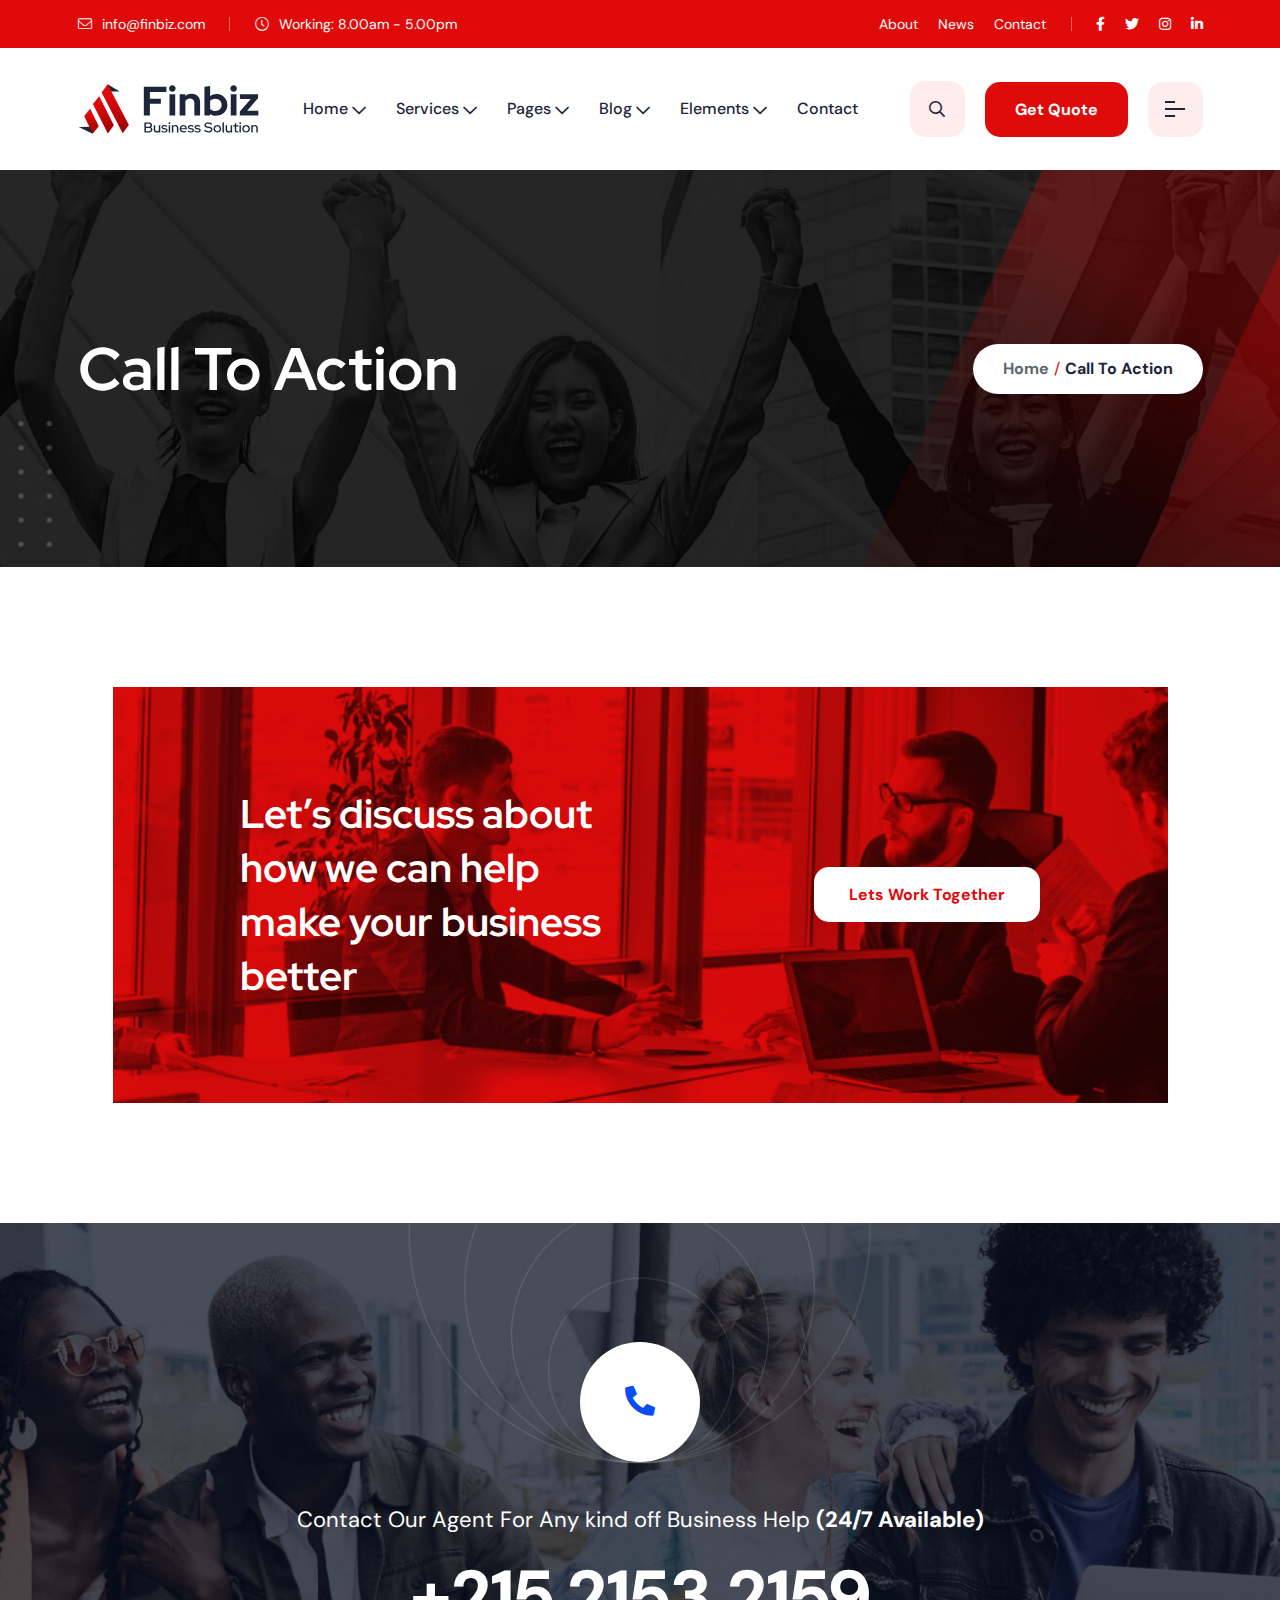
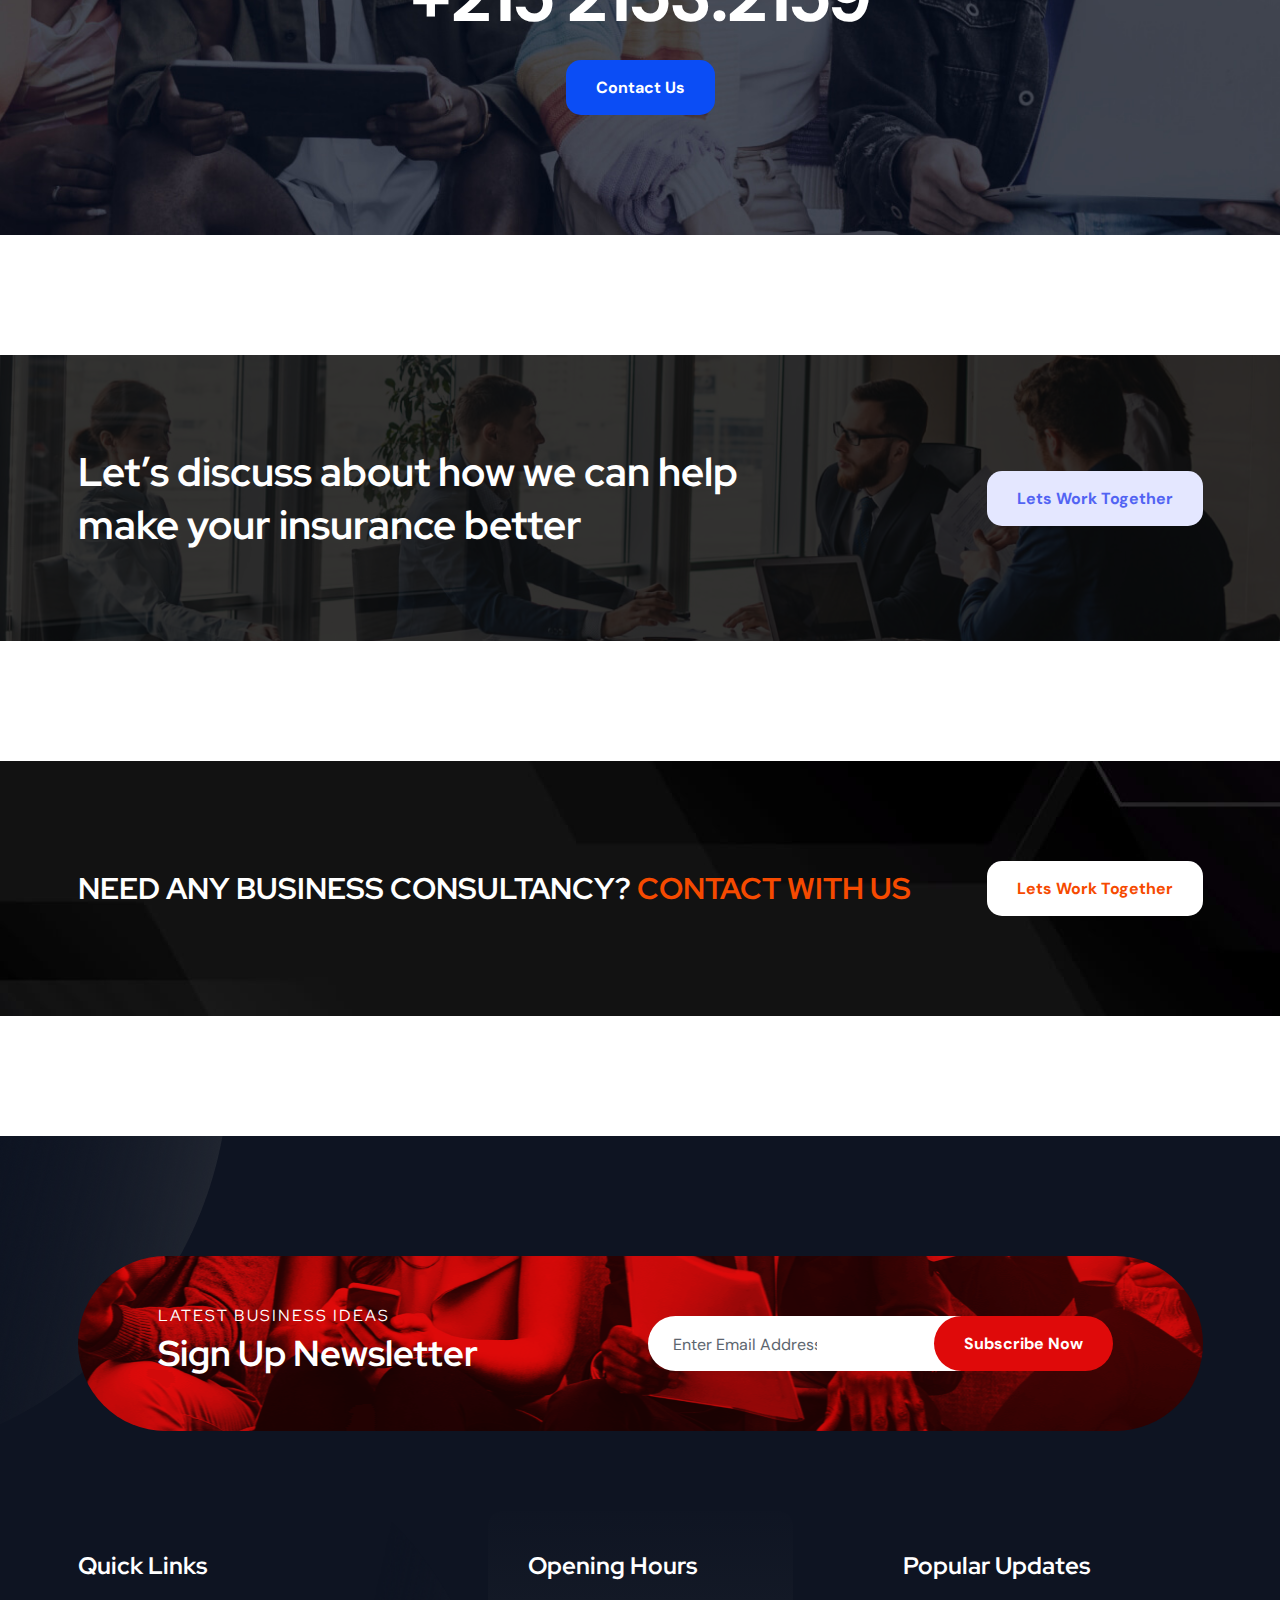
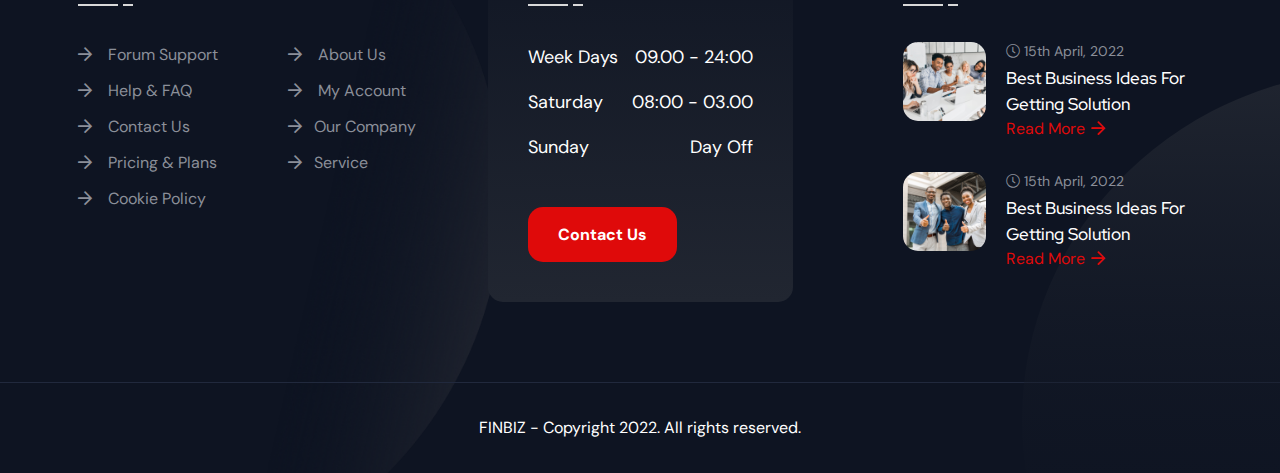
<file: cta.html>
<!DOCTYPE html>
<html lang="en">

<head>
    <meta charset="UTF-8">
    <meta http-equiv="X-UA-Compatible" content="IE=edge">
    <meta name="viewport" content="width=device-width, initial-scale=1.0">
    <title>Finbiz Call To Action (Business Consultant)</title>
    <link rel="shortcut icon" type="image/x-icon" href="assets/images/fav.png">
    <link rel="stylesheet" href="assets/css/plugins/swiper.min.css">
    <link rel="stylesheet" href="assets/css/plugins/fontawesome-5.css">
    <link rel="stylesheet" href="assets/css/plugins/animate.min.css">
    <link rel="stylesheet" href="assets/css/plugins/unicons.css">
    <link rel="stylesheet" href="assets/css/vendor/bootstrap.min.css">
    <link rel="stylesheet" href="assets/css/style.css">
</head>

<body>

    <!-- start header area -->
    <!-- start header area -->
    <header class="header--sticky header-one ">
        <div class="header-top header-top-one bg-1">
            <div class="container">
                <div class="row">
                    <div class="col-lg-6 d-xl-block d-none">
                        <div class="left">
                            <div class="mail">
                                <a href="mailto:webmaster@example.com"><i class="fal fa-envelope"></i> info@finbiz.com</a>
                            </div>
                            <div class="working-time">
                                <p><i class="fal fa-clock"></i> Working: 8.00am - 5.00pm</p>
                            </div>
                        </div>
                    </div>
                    <div class="col-lg-6 d-xl-block d-none">
                        <div class="right">
                            <ul class="top-nav">
                                <li><a href="about-us.html">About</a></li>
                                <li><a href="blog-list.html">News</a></li>
                                <li><a href="contactus.html">Contact</a></li>
                            </ul>
                            <ul class="social-wrapper-one">
                                <li><a href=""><i class="fab fa-facebook-f"></i></a></li>
                                <li><a href="#"><i class="fab fa-twitter"></i></a></li>
                                <li><a href="#"><i class="fab fa-instagram"></i></a></li>
                                <li><a class="mr--0" href="#"><i class="fab fa-linkedin-in"></i></a></li>
                            </ul>
                        </div>
                    </div>
                </div>
            </div>
        </div>
        <div class="header-main-one bg-white">
            <div class="container">
                <div class="row">
                    <div class="col-xl-3 col-lg-4 col-md-4 col-sm-4 col-4">
                        <div class="thumbnail">
                            <a href="index.html">
                                <img src="assets/images/logo/logo-1.svg" alt="finbiz-logo">
                            </a>
                        </div>
                    </div>
                    <div class=" col-xl-9 col-lg-8 col-md-8 col-sm-8 col-8">
                        <div class="main-header">
                            <nav class="nav-main mainmenu-nav d-none d-xl-block">
                                <ul class="mainmenu">
                                    <li class="has-droupdown">
                                        <a class="nav-link" href="#">Home</a>
                                        <ul class="submenu menu-link1">
                                            <li class="menu-item">
                                                <a class="tag" href="#">Multipages</a>
                                                <ul>
                                                    <li><a href="index.html">Main Home</a></li>
                                                    <li><a href="index-two.html">Consulting Home</a></li>
                                                    <li><a href="index-three.html">Corporate Home</a></li>
                                                    <li><a href="index-four.html">Insurance Home</a></li>
                                                    <li><a href="index-five.html">Marketing Home</a></li>
                                                    <li><a href="index-six.html">Home finance</a></li>
                                                    <li><a href="index-seven.html">Human Resources</a></li>
                                                    <li><a href="index-eight.html">IT Solutions</a></li>
                                                    <li><a href="index-nine.html">Modern Agency</a></li>
                                                    <li><a href="index-ten.html">Startup Agency</a></li>
                                                    <li><a href="index-eleven.html">Branding Agency</a></li>
                                                    <li><a href="index-twelve.html">Business Agency</a></li>
                                                    <li><a href="index-thirteen.html">Business Management</a></li>
                                                </ul>
                                            </li>
                                            <li class="menu-item">
                                                <a class="tag" href="#">Onepages</a>
                                                <ul>
                                                    <li><a href="onepage-one.html">Main Home</a></li>
                                                    <li><a href="onepage-two.html">Consulting Home</a></li>
                                                    <li><a href="onepage-three.html">Corporate Home</a></li>
                                                    <li><a href="onepage-four.html">Insurance Home</a></li>
                                                    <li><a href="onepage-five.html">Marketing Home</a></li>
                                                    <li><a href="onepage-six.html">Finance Home</a></li>
                                                    <li><a href="onepage-seven.html">Human resource</a></li>
                                                    <li><a href="onepage-eight.html">IT Solutions</a></li>
                                                    <li><a href="onepage-nine.html">Modern Agency</a></li>
                                                    <li><a href="onepage-ten.html">Startup Agency</a></li>
                                                    <li><a href="onepage-eleven.html">Branding Agency</a></li>

                                                    <li><a href="onepage-twelve.html">Business Agency</a></li>
                                                    <li><a href="index-thirteen.html">Business Management</a></li>
                                                </ul>
                                            </li>
                                        </ul>
                                    </li>
                                    <li class="has-droupdown">
                                        <a class="nav-link" href="#">Services</a>
                                        <ul class="submenu menu-link3">
                                            <li class="sub-droupdown">
                                                <a class="sub-menu-link" href="#">Our Service</a>
                                                <ul class="submenu third-lvl">
                                                    <li><a href="our-service.html">Service 1</a></li>
                                                    <li><a href="service-2.html">Service 2</a></li>
                                                    <li><a href="service-3.html">Service 3</a></li>
                                                </ul>
                                            </li>
                                            <li><a href="service-details.html">Service Details</a></li>
                                        </ul>
                                    </li>
                                    <li class="has-droupdown">
                                        <a class="nav-link" href="#">Pages</a>
                                        <ul class="submenu menu-link">
                                            <li class="menu-item">
                                                <a class="tag" href="#">Pages</a>
                                                <ul>
                                                    <li><a href="appoinment.html">Appoinment</a></li>
                                                    <li><a href="about-us.html">About Us</a></li>
                                                    <li><a href="price-plan.html">Price Plans</a></li>
                                                    <li><a href="our-service.html">Our Services</a></li>
                                                    <li><a href="testimonial-style-1.html">Testimonial</a></li>
                                                    <li><a href="404.html">404 Page</a></li>
                                                </ul>
                                            </li>
                                            <li class="menu-item">
                                                <a class="tag" href="#">Portfolio</a>
                                                <ul>
                                                    <li><a href="project.html">Portfolio Style 1</a></li>
                                                    <li><a href="portfolio-style-2.html">Portfolio Style 2</a></li>
                                                    <li><a href="portfolio-style-3.html">Portfolio Style 3</a></li>
                                                    <li><a href="portfolio-style-4.html">Portfolio Style 4</a></li>
                                                    <li><a href="portfolio-style-5.html">Portfolio Style 5</a></li>
                                                    <li><a href="project-details.html">Portfolio Details</a></li>
                                                </ul>
                                            </li>
                                            <li class="menu-item">
                                                <a class="tag" href="#">Our Teams</a>
                                                <ul>
                                                    <li><a href="team.html">Team Style 1</a></li>
                                                    <li><a href="team-style-2.html">Team Style 2</a></li>
                                                    <li><a href="team-style-3.html">Team Style 3</a></li>
                                                    <li><a href="team-style-4.html">Team Style 4</a></li>
                                                    <li><a href="team-style-5.html">Team Style 5</a></li>
                                                    <li><a href="team-details.html">Team Details</a></li>
                                                </ul>
                                            </li>
                                        </ul>
                                    </li>
                                    <li class="has-droupdown">
                                        <a class="nav-link" href="#">Blog</a>
                                        <ul class="submenu">
                                            <li><a href="blog-list.html">Blog List</a></li>
                                            <li><a href="blog-grid.html">Blog Grid</a></li>
                                            <li><a href="blog-details.html">Blog Details</a></li>
                                        </ul>
                                    </li>
                                    <li class="has-droupdown">
                                        <a class="nav-link" href="#">Elements</a>
                                        <ul class="submenu menu-link2">
                                            <li class="menu-item">
                                                <ul>
                                                    <li><a href="accordion.html">Accordion</a></li>
                                                    <li><a href="address-box.html">Address Box</a></li>
                                                    <li><a href="button.html">Button</a></li>
                                                    <li><a href="blog-grid.html">Blog Grid</a></li>
                                                    <li><a href="blog-slider.html">Blog Slider</a></li>
                                                    <li><a href="blog-quote.html">Blog Quote</a></li>
                                                </ul>
                                            </li>
                                            <li class="menu-item">
                                                <ul>
                                                    <li><a href="heading.html">Heading</a></li>
                                                    <li><a href="cta.html">Call To Action</a></li>
                                                    <li><a href="contact-form.html">Contact Form</a></li>
                                                    <li><a href="counter.html">Counter Up</a></li>
                                                    <li><a href="brand.html">Brand Logo</a></li>
                                                    <li><a href="video.html">Video Addon</a></li>
                                                </ul>
                                            </li>
                                            <li class="menu-item">
                                                <ul>
                                                    <li><a href="pricing.html">Pricing Table</a></li>
                                                    <li><a href="typography.html">Typography</a></li>
                                                    <li><a href="tab-addon.html">Tab Addon</a></li>
                                                    <li><a href="progress-bar.html">Progress Bar</a></li>
                                                    <li><a href="testimonial.html">Testimonial</a></li>
                                                    <li><a href="working-process.html">Working Process</a></li>
                                                </ul>
                                            </li>
                                        </ul>
                                    </li>
                                    <li><a class="nav-item" href="contactus.html">Contact</a></li>
                                </ul>
                            </nav>
                            <div class="button-area">
                                <button id="search" class="rts-btn btn-primary-alta"><i class="far fa-search"></i></button>
                                <a href="#" class="rts-btn btn-primary ml--20 ml_sm--5 header-one-btn quote-btn">Get Quote</a>
                                <button id="menu-btn" class="menu rts-btn btn-primary-alta ml--20 ml_sm--5">
                                    <img class="menu-dark" src="assets/images/icon/menu.png" alt="Menu-icon">
                                    <img class="menu-light" src="assets/images/icon/menu-light.png" alt="Menu-icon">
                                </button>
                            </div>
                        </div>
                    </div>
                </div>
            </div>
        </div>
    </header>
    <!-- End header area -->

    <div id="side-bar" class="side-bar">
        <button class="close-icon-menu"><i class="far fa-times"></i></button>
        <!-- inner menu area desktop start -->
        <div class="rts-sidebar-menu-desktop">
            <a class="logo-1" href="index.html"><img class="logo" src="assets/images/logo/logo-1.svg" alt="finbiz_logo"></a>
            <a class="logo-2" href="index.html"><img class="logo" src="assets/images/logo/logo-4.svg" alt="finbiz_logo"></a>
            <a class="logo-3" href="index.html"><img class="logo" src="assets/images/logo/logo-3.svg" alt="finbiz_logo"></a>
            <a class="logo-4" href="index.html"><img class="logo" src="assets/images/logo/logo-5.svg" alt="finbiz_logo"></a>
            <div class="body d-none d-xl-block">
                <p class="disc">
                    We must explain to you how all seds this mistakens idea denouncing pleasures and praising account.
                </p>
                <div class="get-in-touch">
                    <!-- title -->
                    <div class="h6 title">Get In Touch</div>
                    <!-- title End -->
                    <div class="wrapper">
                        <!-- single -->
                        <div class="single">
                            <i class="fas fa-phone-alt"></i>
                            <a href="#">+8801234566789</a>
                        </div>
                        <!-- single ENd -->
                        <!-- single -->
                        <div class="single">
                            <i class="fas fa-envelope"></i>
                            <a href="#">example@gmail.com</a>
                        </div>
                        <!-- single ENd -->
                        <!-- single -->
                        <div class="single">
                            <i class="fas fa-globe"></i>
                            <a href="#">www.webexample.com</a>
                        </div>
                        <!-- single ENd -->
                        <!-- single -->
                        <div class="single">
                            <i class="fas fa-map-marker-alt"></i>
                            <a href="#">13/A, New Pro State, NYC</a>
                        </div>
                        <!-- single ENd -->
                    </div>
                    <div class="social-wrapper-two menu">
                        <a href="#"><i class="fab fa-facebook-f"></i></a>
                        <a href="#"><i class="fab fa-twitter"></i></a>
                        <a href="#"><i class="fab fa-instagram"></i></a>
                        <a href="#"><i class="fab fa-whatsapp"></i></a>
                        <!-- <a href="#"><i class="fab fa-linkedin"></i></a> -->
                    </div>
                </div>
            </div>
            <div class="body-mobile d-block d-xl-none">
                <nav class="nav-main mainmenu-nav">
                    <ul class="mainmenu">
                        <li class="has-droupdown menu-item">
                            <a class="menu-link" href="#">Home</a>
                            <ul class="submenu">
                                <li>
                                    <ul>
                                        <a href="#0" class="tag">Homepages</a>
                                        <li class="mobile-menu-link"><a href="index.html">Main Home</a></li>
                                        <li class="mobile-menu-link"><a href="index-two.html">Consulting Home</a></li>
                                        <li class="mobile-menu-link"><a href="index-three.html">Corporate Home</a></li>
                                        <li class="mobile-menu-link"><a href="index-four.html">Insurance Home</a></li>
                                        <li class="mobile-menu-link"><a href="index-five.html">Marketing Home</a></li>
                                        <li class="mobile-menu-link"><a href="index-six.html">Finance Home</a></li>
                                        <li class="mobile-menu-link"><a href="index-seven.html">Human Resources</a></li>
                                        <li class="mobile-menu-link"><a href="index-eight.html">IT Solutions</a></li>
                                        <li class="mobile-menu-link"><a href="onepage-nine.html">Modern Agency</a></li>
                                        <li class="mobile-menu-link"><a href="onepage-ten.html">Startup Agency</a></li>
                                        <li class="mobile-menu-link"><a href="onepage-eleven.html">Branding-Agency</a></li>
                                    </ul>
                                </li>
                                <li>
                                    <ul>
                                        <a href="#0" class="tag">Onepages</a>
                                        <li class="mobile-menu-link"><a href="onepage-one.html">Main Home Onepage</a></li>
                                        <li class="mobile-menu-link"><a href="onepage-two.html">Consulting Home Onepage</a></li>
                                        <li class="mobile-menu-link"><a href="onepage-three.html">Corporate Home Onepage</a></li>
                                        <li class="mobile-menu-link"><a href="onepage-four.html">Insurance Home Onepage</a></li>
                                        <li class="mobile-menu-link"><a href="onepage-five.html">Marketing Home Onepage</a></li>
                                        <li class="mobile-menu-link"><a href="onepage-six.html">Finance Home Onepage</a></li>
                                        <li class="mobile-menu-link"><a href="onepage-seven.html">Human Resources Onepage</a></li>
                                        <li class="mobile-menu-link"><a href="onepage-eight.html">IT Solutions Onepage</a></li>
                                        <li class="mobile-menu-link"><a href="onepage-nine.html">Modern Agency</a></li>
                                        <li class="mobile-menu-link"><a href="onepage-ten.html">Startup Agency</a></li>
                                        <li class="mobile-menu-link"><a href="onepage-eleven.html">Branding-Agency</a></li>

                                    </ul>
                                </li>
                            </ul>
                        </li>
                        <li class="menu-item"><a class="menu-link" href="about-us.html">About Us</a></li>
                        <li class="has-droupdown menu-item">
                            <a class="menu-link" href="#">Services</a>
                            <ul class="submenu">
                                <li class="has-droupdown sub-droupdown">
                                    <a href="#">Our Service</a>
                                    <ul class="submenu third-lvl mobile-menu">
                                        <li><a href="our-service.html">Service 1</a></li>
                                        <li><a href="service-2.html">Service 2</a></li>
                                        <li><a href="service-3.html">Service 3</a></li>
                                    </ul>
                                </li>
                                <li class="mobile-menu-link"><a href="service-details.html">Service Details</a></li>
                            </ul>
                        </li>
                        <li class="has-droupdown menu-item">
                            <a class="menu-link" href="#">Pages</a>
                            <ul class="submenu">
                                <li class="mobile-menu-link"><a href="project.html">Project</a></li>
                                <li class="mobile-menu-link"><a href="project-details.html">Project Details</a></li>
                                <li class="mobile-menu-link"><a href="team.html">Team</a></li>
                                <li class="mobile-menu-link"><a href="team-details.html">Team Details</a></li>
                                <li class="mobile-menu-link"><a href="appoinment.html">appoinment</a></li>
                                <li class="mobile-menu-link"><a href="price-plan.html">Price Plan</a></li>
                                <li class="mobile-menu-link"><a href="404.html">404 Page</a></li>
                            </ul>
                        </li>
                        <li class="has-droupdown menu-item">
                            <a class="menu-link" href="#">Blog</a>
                            <ul class="submenu">
                                <li class="mobile-menu-link"><a href="blog-list.html">Blog List</a></li>
                                <li class="mobile-menu-link"><a href="blog-grid.html">Blog Grid</a></li>
                                <li class="mobile-menu-link"><a href="blog-details.html">Blog Details</a></li>
                            </ul>
                        </li>
                        <li class="menu-item menu-item"><a class="menu-link" href="contactus.html">Contact</a></li>
                    </ul>
                </nav>
                <div class="social-wrapper-two menu mobile-menu">
                    <a href="#"><i class="fab fa-facebook-f"></i></a>
                    <a href="#"><i class="fab fa-twitter"></i></a>
                    <a href="#"><i class="fab fa-instagram"></i></a>
                    <a href="#"><i class="fab fa-whatsapp"></i></a>
                    <!-- <a href="#"><i class="fab fa-linkedin"></i></a> -->
                </div>
                <a href="#" class="rts-btn btn-primary ml--20 ml_sm--5 header-one-btn quote-btnmenu">Get Quote</a>
            </div>
        </div>
        <!-- inner menu area desktop End -->
    </div>

    <div class="search-input-area">
        <div class="container">
            <div class="search-input-inner">
                <div class="input-div">
                    <input id="searchInput1" class="search-input" type="text" placeholder="Search by keyword or #">
                    <button><i class="far fa-search"></i></button>
                </div>
            </div>
        </div>
        <div id="close" class="search-close-icon"><i class="far fa-times"></i></div>
    </div>

    <div id="anywhere-home">
    </div>
    <!-- ENd Header Area -->

    <!-- start breadcrumb area -->
    <div class="rts-breadcrumb-area breadcrumb-bg bg_image">
        <div class="container">
            <div class="row align-items-center">
                <div class="col-xl-6 col-lg-6 col-md-6 col-sm-12 col-12 breadcrumb-1">
                    <h1 class="title">Call To Action</h1>
                </div>
                <div class="col-xl-6 col-lg-6 col-md-6 col-sm-12 col-12">
                    <div class="bread-tag">
                        <a href="index.html">Home</a>
                        <span> / </span>
                        <a href="#" class="active">Call To Action</a>
                    </div>
                </div>
            </div>
        </div>
    </div>
    <!-- end breadcrumb area -->

    <!-- rts service post area  Start-->
    <div class="rts-service-area rts-section-gap">
        <div class="container-fluid service-main plr--120-service plr_md--0 pl_sm--0 pr_sm--0">
            <div class="row">
                <div class="cta-one-bg col-12">
                    <div class="cta-one-inner">
                        <div class="cta-left">
                            <h3 class="title">Let’s discuss about how we can help
                                make your business better</h3>
                        </div>
                        <div class="cta-right">
                            <a class="rts-btn btn-white" href="appoinment.html">Lets Work Together</a>
                        </div>
                    </div>
                </div>
            </div>
        </div>
    </div>
    <!-- rts service post area ENd -->

    <!-- cta section start -->
    <div class="rts-cta-section-start rts-section-gap cta-bg-h2">
        <div class="container">
            <div class="row">
                <div class="cta-h2-wrapper text-center">
                    <div class="icon">
                        <a href="#"><i class="fas fa-phone-alt"></i></a>
                    </div>
                    <div class="body">
                        <p class="info">Contact Our Agent For Any kind off Business Help <span>(24/7 Available)</span></p>
                        <a href="tel:123-456-7890p123" class="number">+215 2153.2159</a>
                        <a href="#" class="rts-btn btn-primary-2">Contact Us</a>
                    </div>
                </div>
            </div>
        </div>
    </div>
    <!-- cta section end -->

    <!-- start call to action area -->
    <div class="rts-callto-acation-area rts-callto-acation-area4 bg-call-to-action-two mt--120 mb--120">
        <div class="container">
            <div class="row">
                <div class="col-12">
                    <div class="cta-two-wrapper">
                        <div class="title-area">
                            <h3 class="title">Let’s discuss about how we can help <br>
                                make your insurance better</h3>
                        </div>
                        <a class="rts-btn btn-secondary-3" href="contactus.html">Lets Work Together</a>
                    </div>
                </div>
            </div>
        </div>
    </div>
    <!-- end call to action area -->

    <!-- rts cta area start -->
    <div class="rts-cta-area ptb--100 rts-cta-bg mt--120 mb--120">
        <div class="container">
            <div class="row">
                <div class="col-lg-12">
                    <div class="cta-three-wrapper">
                        <h4 class="title">Need Any Business Consultancy? <a href="#">Contact With Us</a>
                        </h4>
                        <a class="rts-btn btn-secondary-3" href="contactus.html">Lets Work Together</a>
                    </div>
                </div>
            </div>
        </div>
    </div>
    <!-- rts cta area End -->

    <!-- start header area -->
    <!-- rts footer area start -->
    <div class="rts-footer-area footer-one rts-section-gapTop bg-footer-one">
        <div class="container bg-shape-f1">
            <!-- footer call to action area -->
            <div class="row">
                <div class="col-12">
                    <div class="rts-cta-wrapper">
                        <div class="background-cta">
                            <div class="row">
                                <!-- cta-left -->
                                <div class="col-lg-6">
                                    <div class="cta-left-wrapepr">
                                        <p class="cta-disc">
                                            Latest Business Ideas
                                        </p>
                                        <h3 class="title">Sign Up Newsletter</h3>
                                    </div>
                                </div>
                                <!-- cta left end -->
                                <div class="col-lg-6">
                                    <!-- cta right -->
                                    <form class="cta-input-arae">
                                        <input type="email" name="email" placeholder="Enter Email Address" required>
                                        <button type="submit" class="rts-btn btn-primary">Subscribe Now</button>
                                    </form>
                                    <!-- cta right End -->
                                </div>
                            </div>
                        </div>
                    </div>
                </div>
            </div>
            <!-- footer call to action area End -->
            <!-- rts footer area -->
            <div class="row pt--120 pt_sm--80 pb--80 pb_sm--40">
                <div class="col-xl-4 col-md-6 col-sm-12 col-12">
                    <div class="footer-one-single-wized">
                        <div class="wized-title">
                            <h5 class="title">Quick Links</h5>
                            <img src="assets/images/footer/under-title.png" alt="finbiz_footer">
                        </div>
                        <div class="quick-link-inner">
                            <ul class="links">
                                <li><a href="#"><i class="far fa-arrow-right"></i> Forum Support</a></li>
                                <li><a href="#"><i class="far fa-arrow-right"></i> Help & FAQ</a></li>
                                <li><a href="#"><i class="far fa-arrow-right"></i> Contact Us</a></li>
                                <li><a href="#"><i class="far fa-arrow-right"></i> Pricing & Plans</a></li>
                                <li><a href="#"><i class="far fa-arrow-right"></i> Cookie Policy</a></li>
                            </ul>
                            <ul class="links margin-left-70">
                                <li><a href="#"><i class="far fa-arrow-right"></i> About Us</a></li>
                                <li><a href="#"><i class="far fa-arrow-right"></i> My Account</a></li>
                                <li><a href="#"><i class="far fa-arrow-right"></i>Our Company</a></li>
                                <li><a href="#"><i class="far fa-arrow-right"></i>Service</a></li>
                            </ul>
                        </div>
                    </div>
                </div>
                <!-- footer mid area -->
                <div class="col-xl-4 col-md-6 col-sm-12 col-12">
                    <div class="footer-one-single-wized mid-bg">
                        <div class="wized-title">
                            <h5 class="title">Opening Hours</h5>
                            <img src="assets/images/footer/under-title.png" alt="finbiz_footer">
                        </div>
                        <div class="opening-time-inner">
                            <div class="single-opening">
                                <p class="day">Week Days</p>
                                <p class="time">09.00 - 24:00</p>
                            </div>
                            <div class="single-opening">
                                <p class="day">Saturday</p>
                                <p class="time">08:00 - 03.00</p>
                            </div>
                            <div class="single-opening mb--30 mb_sm--10">
                                <p class="day">Sunday</p>
                                <p class="time">Day Off</p>
                            </div>
                            <a href="#" class="rts-btn btn-primary contact-us">Contact Us</a>
                        </div>
                    </div>
                </div>
                <!-- footer mid area end -->

                <!-- footer end area post -->
                <div class="col-xl-4 col-md-6 col-sm-12 col-12">
                    <div class="footer-one-single-wized margin-left-65">
                        <div class="wized-title">
                            <h5 class="title">Popular Updates</h5>
                            <img src="assets/images/footer/under-title.png" alt="finbiz_footer">
                        </div>
                        <div class="post-wrapper">
                            <!-- single post -->
                            <div class="single-footer-post mb--30">
                                <div class="left-thumbnail">
                                    <img src="assets/images/footer/post/01.png" alt="finbiz_business-post">
                                </div>
                                <div class="post-right">
                                    <p> <i class="fal fa-clock"></i> 15th April, 2022</p>
                                    <a href="blog-details.html">
                                        <h6 class="title">Best Business Ideas For
                                            Getting Solution</h6>
                                    </a>
                                    <a class="red-more" href="blog-details.html">Read More<i class="far fa-arrow-right"></i></a>
                                </div>
                            </div>
                            <!-- single post End -->
                            <!-- single post -->
                            <div class="single-footer-post">
                                <div class="left-thumbnail">
                                    <img src="assets/images/footer/post/02.png" alt="finbiz_business-post">
                                </div>
                                <div class="post-right">
                                    <p> <i class="fal fa-clock"></i> 15th April, 2022</p>
                                    <a href="blog-details.html">
                                        <h6 class="title">Best Business Ideas For
                                            Getting Solution</h6>
                                    </a>
                                    <a class="red-more" href="blog-details.html">Read More<i class="far fa-arrow-right"></i></a>
                                </div>
                            </div>
                            <!-- single post End -->
                        </div>
                    </div>
                </div>
                <!-- footer end area post end-->
            </div>
            <!-- rts footer area End -->
        </div>
        <!-- copyright area start -->
        <div class="rts-copyright-area">
            <div class="container">
                <div class="row">
                    <div class="col-12">
                        <div class="text-center">
                            <p>FINBIZ - Copyright 2022. All rights reserved.</p>
                        </div>
                    </div>
                </div>
            </div>
        </div>
        <!-- copyright area end -->
    </div>
    <!-- rts footer area end -->
    <!-- ENd Header Area -->

    <!-- start loader -->
    <div class="loader-wrapper">
        <div class="loader">
        </div>
        <div class="loader-section section-left"></div>
        <div class="loader-section section-right"></div>
    </div>
    <!-- End loader -->

    <!-- progress Back to top -->
    <div class="progress-wrap">
        <svg class="progress-circle svg-content" width="100%" height="100%" viewBox="-1 -1 102 102">
            <path d="M50,1 a49,49 0 0,1 0,98 a49,49 0 0,1 0,-98" />
        </svg>
    </div>
    <!-- progress Back to top End -->


    <!-- scripts start form hear -->
    <script src="assets/js/vendor/jquery.min.js"></script>
    <script src="assets/js/vendor/jqueryui.js"></script>
    <script src="assets/js/vendor/waypoint.js"></script>
    <script src="assets/js/plugins/swiper.js"></script>
    <script src="assets/js/plugins/counterup.js"></script>
    <script src="assets/js/plugins/sal.min.js"></script>
    <script src="assets/js/vendor/bootstrap.min.js"></script>

    <script src="assets/js/vendor/waw.js"></script>
    <script src="assets/js/plugins/contact.form.js"></script>
    <!-- main Js -->
    <script src="assets/js/main.js"></script>
    <!-- scripts end form hear -->
</body>

</html>
</file>
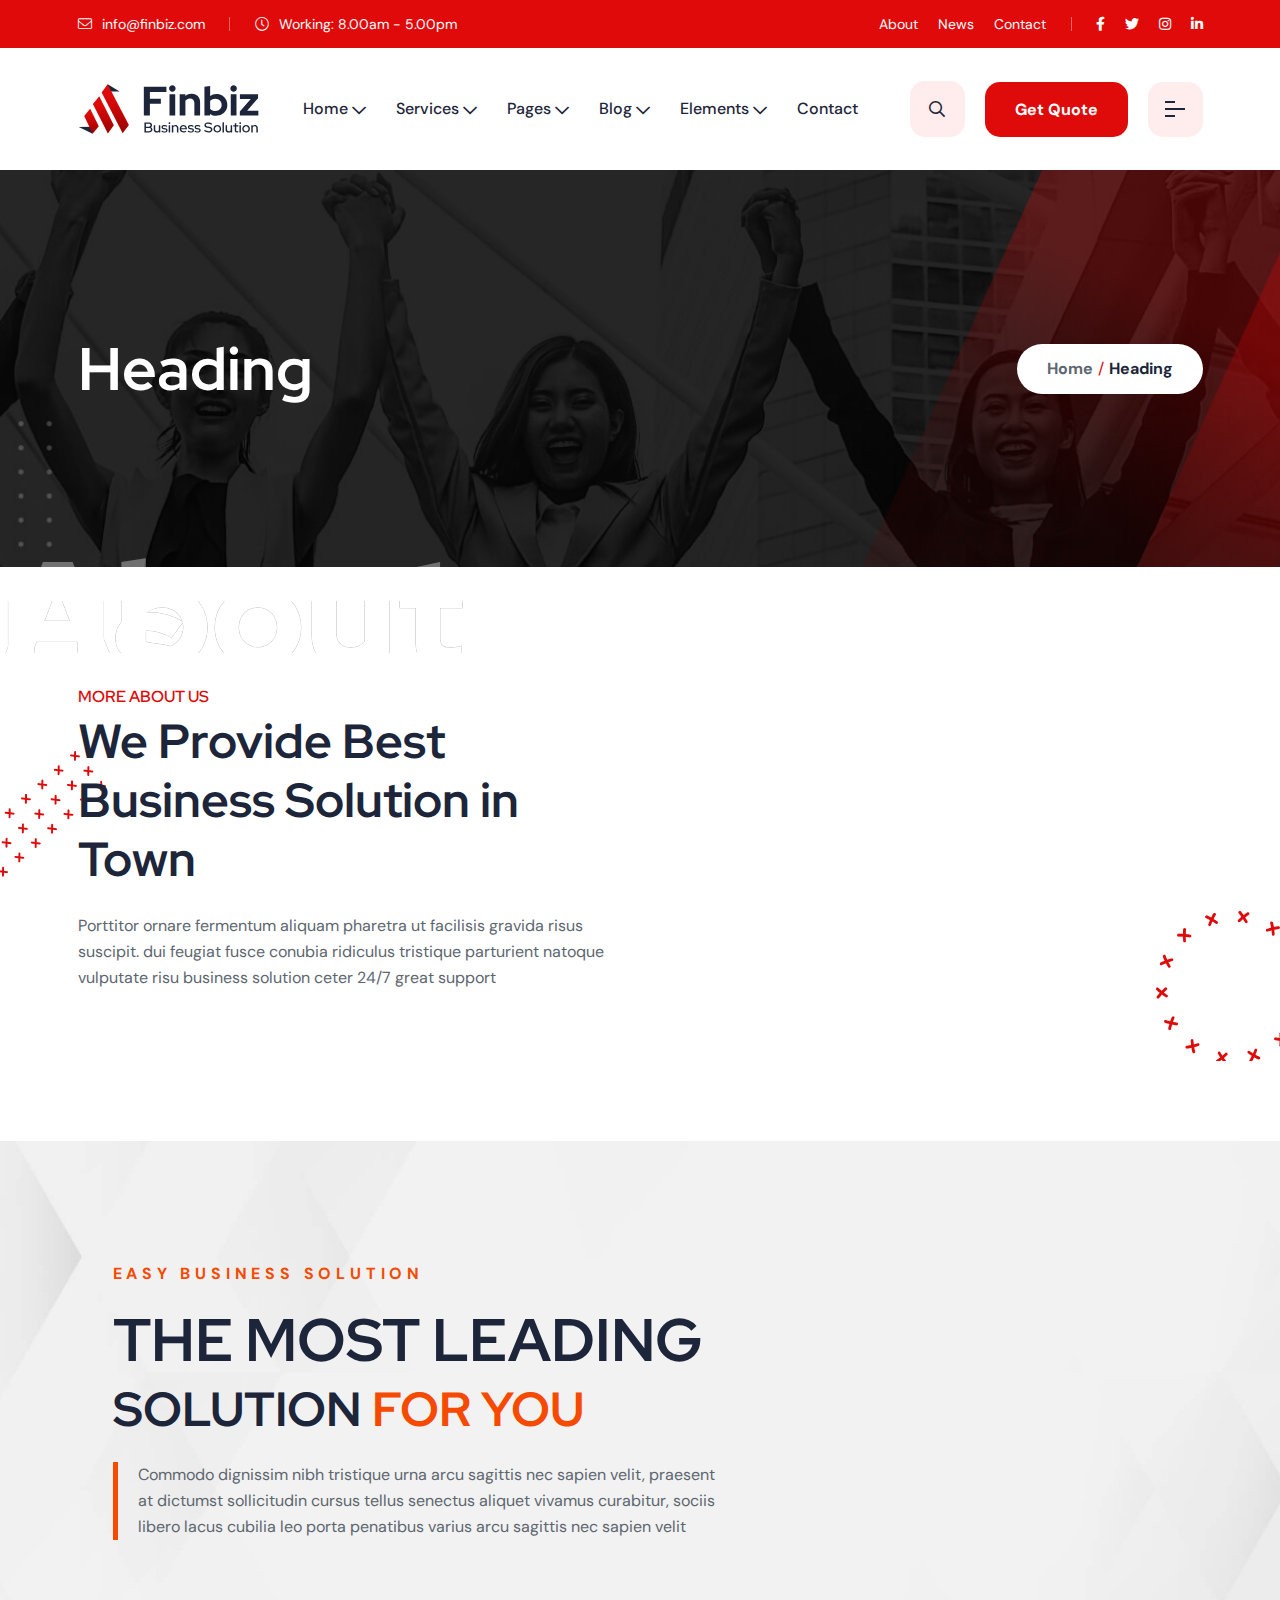
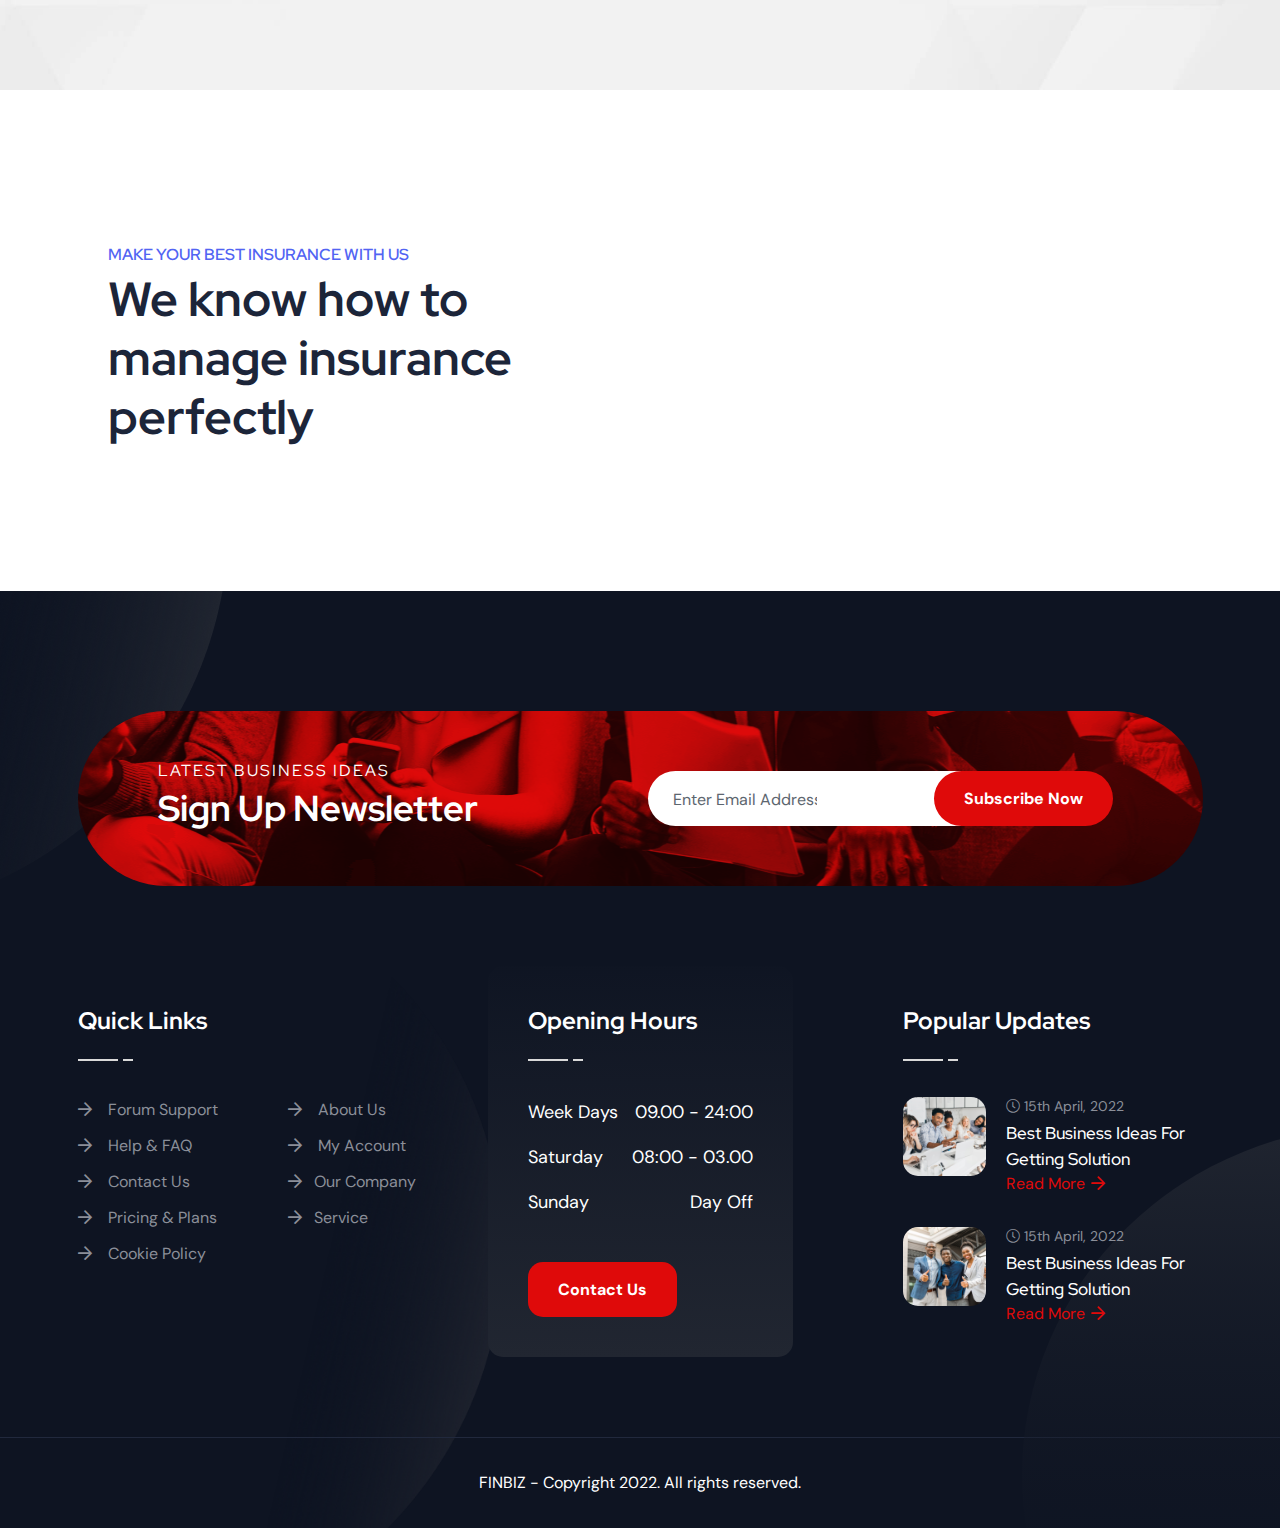
<file: heading.html>
<!DOCTYPE html>
<html lang="en">

<head>
    <meta charset="UTF-8">
    <meta http-equiv="X-UA-Compatible" content="IE=edge">
    <meta name="viewport" content="width=device-width, initial-scale=1.0">
    <title>Finbiz Heading (Business Consultant)</title>
    <link rel="shortcut icon" type="image/x-icon" href="assets/images/fav.png">
    <link rel="stylesheet" href="assets/css/plugins/swiper.min.css">
    <link rel="stylesheet" href="assets/css/plugins/fontawesome-5.css">
    <link rel="stylesheet" href="assets/css/plugins/animate.min.css">
    <link rel="stylesheet" href="assets/css/plugins/unicons.css">
    <link rel="stylesheet" href="assets/css/vendor/bootstrap.min.css">
    <link rel="stylesheet" href="assets/css/style.css">
</head>

<body>

    <!-- start header area -->
    <!-- start header area -->
    <header class="header--sticky header-one ">
        <div class="header-top header-top-one bg-1">
            <div class="container">
                <div class="row">
                    <div class="col-lg-6 d-xl-block d-none">
                        <div class="left">
                            <div class="mail">
                                <a href="mailto:webmaster@example.com"><i class="fal fa-envelope"></i> info@finbiz.com</a>
                            </div>
                            <div class="working-time">
                                <p><i class="fal fa-clock"></i> Working: 8.00am - 5.00pm</p>
                            </div>
                        </div>
                    </div>
                    <div class="col-lg-6 d-xl-block d-none">
                        <div class="right">
                            <ul class="top-nav">
                                <li><a href="about-us.html">About</a></li>
                                <li><a href="blog-list.html">News</a></li>
                                <li><a href="contactus.html">Contact</a></li>
                            </ul>
                            <ul class="social-wrapper-one">
                                <li><a href=""><i class="fab fa-facebook-f"></i></a></li>
                                <li><a href="#"><i class="fab fa-twitter"></i></a></li>
                                <li><a href="#"><i class="fab fa-instagram"></i></a></li>
                                <li><a class="mr--0" href="#"><i class="fab fa-linkedin-in"></i></a></li>
                            </ul>
                        </div>
                    </div>
                </div>
            </div>
        </div>
        <div class="header-main-one bg-white">
            <div class="container">
                <div class="row">
                    <div class="col-xl-3 col-lg-4 col-md-4 col-sm-4 col-4">
                        <div class="thumbnail">
                            <a href="index.html">
                                <img src="assets/images/logo/logo-1.svg" alt="finbiz-logo">
                            </a>
                        </div>
                    </div>
                    <div class=" col-xl-9 col-lg-8 col-md-8 col-sm-8 col-8">
                        <div class="main-header">
                            <nav class="nav-main mainmenu-nav d-none d-xl-block">
                                <ul class="mainmenu">
                                    <li class="has-droupdown">
                                        <a class="nav-link" href="#">Home</a>
                                        <ul class="submenu menu-link1">
                                            <li class="menu-item">
                                                <a class="tag" href="#">Multipages</a>
                                                <ul>
                                                    <li><a href="index.html">Main Home</a></li>
                                                    <li><a href="index-two.html">Consulting Home</a></li>
                                                    <li><a href="index-three.html">Corporate Home</a></li>
                                                    <li><a href="index-four.html">Insurance Home</a></li>
                                                    <li><a href="index-five.html">Marketing Home</a></li>
                                                    <li><a href="index-six.html">Home finance</a></li>
                                                    <li><a href="index-seven.html">Human Resources</a></li>
                                                    <li><a href="index-eight.html">IT Solutions</a></li>
                                                    <li><a href="index-nine.html">Modern Agency</a></li>
                                                    <li><a href="index-ten.html">Startup Agency</a></li>
                                                    <li><a href="index-eleven.html">Branding Agency</a></li>
                                                    <li><a href="index-twelve.html">Business Agency</a></li>
                                                    <li><a href="index-thirteen.html">Business Management</a></li>
                                                </ul>
                                            </li>
                                            <li class="menu-item">
                                                <a class="tag" href="#">Onepages</a>
                                                <ul>
                                                    <li><a href="onepage-one.html">Main Home</a></li>
                                                    <li><a href="onepage-two.html">Consulting Home</a></li>
                                                    <li><a href="onepage-three.html">Corporate Home</a></li>
                                                    <li><a href="onepage-four.html">Insurance Home</a></li>
                                                    <li><a href="onepage-five.html">Marketing Home</a></li>
                                                    <li><a href="onepage-six.html">Finance Home</a></li>
                                                    <li><a href="onepage-seven.html">Human resource</a></li>
                                                    <li><a href="onepage-eight.html">IT Solutions</a></li>
                                                    <li><a href="onepage-nine.html">Modern Agency</a></li>
                                                    <li><a href="onepage-ten.html">Startup Agency</a></li>
                                                    <li><a href="onepage-eleven.html">Branding Agency</a></li>

                                                    <li><a href="onepage-twelve.html">Business Agency</a></li>
                                                    <li><a href="index-thirteen.html">Business Management</a></li>
                                                </ul>
                                            </li>
                                        </ul>
                                    </li>
                                    <li class="has-droupdown">
                                        <a class="nav-link" href="#">Services</a>
                                        <ul class="submenu menu-link3">
                                            <li class="sub-droupdown">
                                                <a class="sub-menu-link" href="#">Our Service</a>
                                                <ul class="submenu third-lvl">
                                                    <li><a href="our-service.html">Service 1</a></li>
                                                    <li><a href="service-2.html">Service 2</a></li>
                                                    <li><a href="service-3.html">Service 3</a></li>
                                                </ul>
                                            </li>
                                            <li><a href="service-details.html">Service Details</a></li>
                                        </ul>
                                    </li>
                                    <li class="has-droupdown">
                                        <a class="nav-link" href="#">Pages</a>
                                        <ul class="submenu menu-link">
                                            <li class="menu-item">
                                                <a class="tag" href="#">Pages</a>
                                                <ul>
                                                    <li><a href="appoinment.html">Appoinment</a></li>
                                                    <li><a href="about-us.html">About Us</a></li>
                                                    <li><a href="price-plan.html">Price Plans</a></li>
                                                    <li><a href="our-service.html">Our Services</a></li>
                                                    <li><a href="testimonial-style-1.html">Testimonial</a></li>
                                                    <li><a href="404.html">404 Page</a></li>
                                                </ul>
                                            </li>
                                            <li class="menu-item">
                                                <a class="tag" href="#">Portfolio</a>
                                                <ul>
                                                    <li><a href="project.html">Portfolio Style 1</a></li>
                                                    <li><a href="portfolio-style-2.html">Portfolio Style 2</a></li>
                                                    <li><a href="portfolio-style-3.html">Portfolio Style 3</a></li>
                                                    <li><a href="portfolio-style-4.html">Portfolio Style 4</a></li>
                                                    <li><a href="portfolio-style-5.html">Portfolio Style 5</a></li>
                                                    <li><a href="project-details.html">Portfolio Details</a></li>
                                                </ul>
                                            </li>
                                            <li class="menu-item">
                                                <a class="tag" href="#">Our Teams</a>
                                                <ul>
                                                    <li><a href="team.html">Team Style 1</a></li>
                                                    <li><a href="team-style-2.html">Team Style 2</a></li>
                                                    <li><a href="team-style-3.html">Team Style 3</a></li>
                                                    <li><a href="team-style-4.html">Team Style 4</a></li>
                                                    <li><a href="team-style-5.html">Team Style 5</a></li>
                                                    <li><a href="team-details.html">Team Details</a></li>
                                                </ul>
                                            </li>
                                        </ul>
                                    </li>
                                    <li class="has-droupdown">
                                        <a class="nav-link" href="#">Blog</a>
                                        <ul class="submenu">
                                            <li><a href="blog-list.html">Blog List</a></li>
                                            <li><a href="blog-grid.html">Blog Grid</a></li>
                                            <li><a href="blog-details.html">Blog Details</a></li>
                                        </ul>
                                    </li>
                                    <li class="has-droupdown">
                                        <a class="nav-link" href="#">Elements</a>
                                        <ul class="submenu menu-link2">
                                            <li class="menu-item">
                                                <ul>
                                                    <li><a href="accordion.html">Accordion</a></li>
                                                    <li><a href="address-box.html">Address Box</a></li>
                                                    <li><a href="button.html">Button</a></li>
                                                    <li><a href="blog-grid.html">Blog Grid</a></li>
                                                    <li><a href="blog-slider.html">Blog Slider</a></li>
                                                    <li><a href="blog-quote.html">Blog Quote</a></li>
                                                </ul>
                                            </li>
                                            <li class="menu-item">
                                                <ul>
                                                    <li><a href="heading.html">Heading</a></li>
                                                    <li><a href="cta.html">Call To Action</a></li>
                                                    <li><a href="contact-form.html">Contact Form</a></li>
                                                    <li><a href="counter.html">Counter Up</a></li>
                                                    <li><a href="brand.html">Brand Logo</a></li>
                                                    <li><a href="video.html">Video Addon</a></li>
                                                </ul>
                                            </li>
                                            <li class="menu-item">
                                                <ul>
                                                    <li><a href="pricing.html">Pricing Table</a></li>
                                                    <li><a href="typography.html">Typography</a></li>
                                                    <li><a href="tab-addon.html">Tab Addon</a></li>
                                                    <li><a href="progress-bar.html">Progress Bar</a></li>
                                                    <li><a href="testimonial.html">Testimonial</a></li>
                                                    <li><a href="working-process.html">Working Process</a></li>
                                                </ul>
                                            </li>
                                        </ul>
                                    </li>
                                    <li><a class="nav-item" href="contactus.html">Contact</a></li>
                                </ul>
                            </nav>
                            <div class="button-area">
                                <button id="search" class="rts-btn btn-primary-alta"><i class="far fa-search"></i></button>
                                <a href="#" class="rts-btn btn-primary ml--20 ml_sm--5 header-one-btn quote-btn">Get Quote</a>
                                <button id="menu-btn" class="menu rts-btn btn-primary-alta ml--20 ml_sm--5">
                                    <img class="menu-dark" src="assets/images/icon/menu.png" alt="Menu-icon">
                                    <img class="menu-light" src="assets/images/icon/menu-light.png" alt="Menu-icon">
                                </button>
                            </div>
                        </div>
                    </div>
                </div>
            </div>
        </div>
    </header>
    <!-- End header area -->

    <div id="side-bar" class="side-bar">
        <button class="close-icon-menu"><i class="far fa-times"></i></button>
        <!-- inner menu area desktop start -->
        <div class="rts-sidebar-menu-desktop">
            <a class="logo-1" href="index.html"><img class="logo" src="assets/images/logo/logo-1.svg" alt="finbiz_logo"></a>
            <a class="logo-2" href="index.html"><img class="logo" src="assets/images/logo/logo-4.svg" alt="finbiz_logo"></a>
            <a class="logo-3" href="index.html"><img class="logo" src="assets/images/logo/logo-3.svg" alt="finbiz_logo"></a>
            <a class="logo-4" href="index.html"><img class="logo" src="assets/images/logo/logo-5.svg" alt="finbiz_logo"></a>
            <div class="body d-none d-xl-block">
                <p class="disc">
                    We must explain to you how all seds this mistakens idea denouncing pleasures and praising account.
                </p>
                <div class="get-in-touch">
                    <!-- title -->
                    <div class="h6 title">Get In Touch</div>
                    <!-- title End -->
                    <div class="wrapper">
                        <!-- single -->
                        <div class="single">
                            <i class="fas fa-phone-alt"></i>
                            <a href="#">+8801234566789</a>
                        </div>
                        <!-- single ENd -->
                        <!-- single -->
                        <div class="single">
                            <i class="fas fa-envelope"></i>
                            <a href="#">example@gmail.com</a>
                        </div>
                        <!-- single ENd -->
                        <!-- single -->
                        <div class="single">
                            <i class="fas fa-globe"></i>
                            <a href="#">www.webexample.com</a>
                        </div>
                        <!-- single ENd -->
                        <!-- single -->
                        <div class="single">
                            <i class="fas fa-map-marker-alt"></i>
                            <a href="#">13/A, New Pro State, NYC</a>
                        </div>
                        <!-- single ENd -->
                    </div>
                    <div class="social-wrapper-two menu">
                        <a href="#"><i class="fab fa-facebook-f"></i></a>
                        <a href="#"><i class="fab fa-twitter"></i></a>
                        <a href="#"><i class="fab fa-instagram"></i></a>
                        <a href="#"><i class="fab fa-whatsapp"></i></a>
                        <!-- <a href="#"><i class="fab fa-linkedin"></i></a> -->
                    </div>
                </div>
            </div>
            <div class="body-mobile d-block d-xl-none">
                <nav class="nav-main mainmenu-nav">
                    <ul class="mainmenu">
                        <li class="has-droupdown menu-item">
                            <a class="menu-link" href="#">Home</a>
                            <ul class="submenu">
                                <li>
                                    <ul>
                                        <a href="#0" class="tag">Homepages</a>
                                        <li class="mobile-menu-link"><a href="index.html">Main Home</a></li>
                                        <li class="mobile-menu-link"><a href="index-two.html">Consulting Home</a></li>
                                        <li class="mobile-menu-link"><a href="index-three.html">Corporate Home</a></li>
                                        <li class="mobile-menu-link"><a href="index-four.html">Insurance Home</a></li>
                                        <li class="mobile-menu-link"><a href="index-five.html">Marketing Home</a></li>
                                        <li class="mobile-menu-link"><a href="index-six.html">Finance Home</a></li>
                                        <li class="mobile-menu-link"><a href="index-seven.html">Human Resources</a></li>
                                        <li class="mobile-menu-link"><a href="index-eight.html">IT Solutions</a></li>
                                        <li class="mobile-menu-link"><a href="onepage-nine.html">Modern Agency</a></li>
                                        <li class="mobile-menu-link"><a href="onepage-ten.html">Startup Agency</a></li>
                                        <li class="mobile-menu-link"><a href="onepage-eleven.html">Branding-Agency</a></li>
                                    </ul>
                                </li>
                                <li>
                                    <ul>
                                        <a href="#0" class="tag">Onepages</a>
                                        <li class="mobile-menu-link"><a href="onepage-one.html">Main Home Onepage</a></li>
                                        <li class="mobile-menu-link"><a href="onepage-two.html">Consulting Home Onepage</a></li>
                                        <li class="mobile-menu-link"><a href="onepage-three.html">Corporate Home Onepage</a></li>
                                        <li class="mobile-menu-link"><a href="onepage-four.html">Insurance Home Onepage</a></li>
                                        <li class="mobile-menu-link"><a href="onepage-five.html">Marketing Home Onepage</a></li>
                                        <li class="mobile-menu-link"><a href="onepage-six.html">Finance Home Onepage</a></li>
                                        <li class="mobile-menu-link"><a href="onepage-seven.html">Human Resources Onepage</a></li>
                                        <li class="mobile-menu-link"><a href="onepage-eight.html">IT Solutions Onepage</a></li>
                                        <li class="mobile-menu-link"><a href="onepage-nine.html">Modern Agency</a></li>
                                        <li class="mobile-menu-link"><a href="onepage-ten.html">Startup Agency</a></li>
                                        <li class="mobile-menu-link"><a href="onepage-eleven.html">Branding-Agency</a></li>

                                    </ul>
                                </li>
                            </ul>
                        </li>
                        <li class="menu-item"><a class="menu-link" href="about-us.html">About Us</a></li>
                        <li class="has-droupdown menu-item">
                            <a class="menu-link" href="#">Services</a>
                            <ul class="submenu">
                                <li class="has-droupdown sub-droupdown">
                                    <a href="#">Our Service</a>
                                    <ul class="submenu third-lvl mobile-menu">
                                        <li><a href="our-service.html">Service 1</a></li>
                                        <li><a href="service-2.html">Service 2</a></li>
                                        <li><a href="service-3.html">Service 3</a></li>
                                    </ul>
                                </li>
                                <li class="mobile-menu-link"><a href="service-details.html">Service Details</a></li>
                            </ul>
                        </li>
                        <li class="has-droupdown menu-item">
                            <a class="menu-link" href="#">Pages</a>
                            <ul class="submenu">
                                <li class="mobile-menu-link"><a href="project.html">Project</a></li>
                                <li class="mobile-menu-link"><a href="project-details.html">Project Details</a></li>
                                <li class="mobile-menu-link"><a href="team.html">Team</a></li>
                                <li class="mobile-menu-link"><a href="team-details.html">Team Details</a></li>
                                <li class="mobile-menu-link"><a href="appoinment.html">appoinment</a></li>
                                <li class="mobile-menu-link"><a href="price-plan.html">Price Plan</a></li>
                                <li class="mobile-menu-link"><a href="404.html">404 Page</a></li>
                            </ul>
                        </li>
                        <li class="has-droupdown menu-item">
                            <a class="menu-link" href="#">Blog</a>
                            <ul class="submenu">
                                <li class="mobile-menu-link"><a href="blog-list.html">Blog List</a></li>
                                <li class="mobile-menu-link"><a href="blog-grid.html">Blog Grid</a></li>
                                <li class="mobile-menu-link"><a href="blog-details.html">Blog Details</a></li>
                            </ul>
                        </li>
                        <li class="menu-item menu-item"><a class="menu-link" href="contactus.html">Contact</a></li>
                    </ul>
                </nav>
                <div class="social-wrapper-two menu mobile-menu">
                    <a href="#"><i class="fab fa-facebook-f"></i></a>
                    <a href="#"><i class="fab fa-twitter"></i></a>
                    <a href="#"><i class="fab fa-instagram"></i></a>
                    <a href="#"><i class="fab fa-whatsapp"></i></a>
                    <!-- <a href="#"><i class="fab fa-linkedin"></i></a> -->
                </div>
                <a href="#" class="rts-btn btn-primary ml--20 ml_sm--5 header-one-btn quote-btnmenu">Get Quote</a>
            </div>
        </div>
        <!-- inner menu area desktop End -->
    </div>

    <div class="search-input-area">
        <div class="container">
            <div class="search-input-inner">
                <div class="input-div">
                    <input id="searchInput1" class="search-input" type="text" placeholder="Search by keyword or #">
                    <button><i class="far fa-search"></i></button>
                </div>
            </div>
        </div>
        <div id="close" class="search-close-icon"><i class="far fa-times"></i></div>
    </div>

    <div id="anywhere-home">
    </div>
    <!-- ENd Header Area -->

    <!-- start breadcrumb area -->
    <div class="rts-breadcrumb-area breadcrumb-bg bg_image">
        <div class="container">
            <div class="row align-items-center">
                <div class="col-xl-6 col-lg-6 col-md-6 col-sm-12 col-12 breadcrumb-1">
                    <h1 class="title">Heading</h1>
                </div>
                <div class="col-xl-6 col-lg-6 col-md-6 col-sm-12 col-12">
                    <div class="bread-tag">
                        <a href="index.html">Home</a>
                        <span> / </span>
                        <a href="#" class="active">Heading</a>
                    </div>
                </div>
            </div>
        </div>
    </div>
    <!-- end breadcrumb area -->

    <!-- rts about us section start -->
    <div class="rts-about-area rts-section-gap bg-about-sm-shape">
        <div class="container">
            <div class="row g-5 align-items-center">
                <!-- about left -->
                <div class="col-lg-6 col-md-12 col-sm-12 col-12 order-lg-1 order-md-2 order-sm-2 order-2 mt_md--50 mt_sm--50">
                    <div class="rts-title-area">
                        <p class="pre-title">
                            More About Us
                        </p>
                        <h2 class="title">We Provide Best Business
                            Solution in Town</h2>
                    </div>
                    <div class="about-inner">
                        <p class="disc">
                            Porttitor ornare fermentum aliquam pharetra ut facilisis gravida risus suscipit. dui feugiat
                            fusce conubia ridiculus tristique parturient natoque vulputate risu
                            business solution ceter 24/7 great support
                        </p>
                    </div>
                </div>
                <!-- about right -->
            </div>
        </div>
    </div>
    <!-- rts about us section end -->

    <!-- start about area two -->
    <div class="rts-about-area-two rts-section-gap about-two-bg">
        <div class="container">
            <div class="row g-5">
                <div class="col-lg-7 pl--50 pl_md--15 pl_sm--15">
                    <div class="about-right-three">
                        <div class="title-area-about-three">
                            <span class="sub">Easy Business Solution</span>
                            <h2 class="title">
                                The Most Leading
                                <span>Solution <span>For You</span></span>
                            </h2>
                        </div>
                        <div class="inner-about-three">
                            <p class="disc">
                                Commodo dignissim nibh tristique urna arcu sagittis nec sapien velit, praesent at
                                dictumst sollicitudin cursus tellus senectus aliquet vivamus curabitur, sociis libero
                                lacus cubilia leo porta penatibus varius arcu sagittis nec sapien velit
                            </p>
                        </div>
                    </div>
                </div>
            </div>
        </div>
    </div>
    <!-- end about area two -->

    <!-- business goal area -->
    <div class="rts-business-goal rts-business-goal2 mt--0 rts-section-gapBottom">
        <div class="container">
            <div class="row">
                <!-- right area business -->
                <div class="col-lg-6 mt--35 mt_md--70 mt_sm--70 mb_sm--35">
                    <div class="business-goal-right">
                        <div class="rts-title-area business text-start pl--30">
                            <p class="pre-title">
                                MAKE YOUR BEST INSURANCE WITH US
                            </p>
                            <h2 class="title">We know how to manage
                                insurance perfectly</h2>
                        </div>
                    </div>
                </div>
                <!-- right area business ENd -->
            </div>
        </div>
    </div>
    <!-- business goal area End -->

    <!-- start header area -->
    <!-- rts footer area start -->
    <div class="rts-footer-area footer-one rts-section-gapTop bg-footer-one">
        <div class="container bg-shape-f1">
            <!-- footer call to action area -->
            <div class="row">
                <div class="col-12">
                    <div class="rts-cta-wrapper">
                        <div class="background-cta">
                            <div class="row">
                                <!-- cta-left -->
                                <div class="col-lg-6">
                                    <div class="cta-left-wrapepr">
                                        <p class="cta-disc">
                                            Latest Business Ideas
                                        </p>
                                        <h3 class="title">Sign Up Newsletter</h3>
                                    </div>
                                </div>
                                <!-- cta left end -->
                                <div class="col-lg-6">
                                    <!-- cta right -->
                                    <form class="cta-input-arae">
                                        <input type="email" name="email" placeholder="Enter Email Address" required>
                                        <button type="submit" class="rts-btn btn-primary">Subscribe Now</button>
                                    </form>
                                    <!-- cta right End -->
                                </div>
                            </div>
                        </div>
                    </div>
                </div>
            </div>
            <!-- footer call to action area End -->
            <!-- rts footer area -->
            <div class="row pt--120 pt_sm--80 pb--80 pb_sm--40">
                <div class="col-xl-4 col-md-6 col-sm-12 col-12">
                    <div class="footer-one-single-wized">
                        <div class="wized-title">
                            <h5 class="title">Quick Links</h5>
                            <img src="assets/images/footer/under-title.png" alt="finbiz_footer">
                        </div>
                        <div class="quick-link-inner">
                            <ul class="links">
                                <li><a href="#"><i class="far fa-arrow-right"></i> Forum Support</a></li>
                                <li><a href="#"><i class="far fa-arrow-right"></i> Help & FAQ</a></li>
                                <li><a href="#"><i class="far fa-arrow-right"></i> Contact Us</a></li>
                                <li><a href="#"><i class="far fa-arrow-right"></i> Pricing & Plans</a></li>
                                <li><a href="#"><i class="far fa-arrow-right"></i> Cookie Policy</a></li>
                            </ul>
                            <ul class="links margin-left-70">
                                <li><a href="#"><i class="far fa-arrow-right"></i> About Us</a></li>
                                <li><a href="#"><i class="far fa-arrow-right"></i> My Account</a></li>
                                <li><a href="#"><i class="far fa-arrow-right"></i>Our Company</a></li>
                                <li><a href="#"><i class="far fa-arrow-right"></i>Service</a></li>
                            </ul>
                        </div>
                    </div>
                </div>
                <!-- footer mid area -->
                <div class="col-xl-4 col-md-6 col-sm-12 col-12">
                    <div class="footer-one-single-wized mid-bg">
                        <div class="wized-title">
                            <h5 class="title">Opening Hours</h5>
                            <img src="assets/images/footer/under-title.png" alt="finbiz_footer">
                        </div>
                        <div class="opening-time-inner">
                            <div class="single-opening">
                                <p class="day">Week Days</p>
                                <p class="time">09.00 - 24:00</p>
                            </div>
                            <div class="single-opening">
                                <p class="day">Saturday</p>
                                <p class="time">08:00 - 03.00</p>
                            </div>
                            <div class="single-opening mb--30 mb_sm--10">
                                <p class="day">Sunday</p>
                                <p class="time">Day Off</p>
                            </div>
                            <a href="#" class="rts-btn btn-primary contact-us">Contact Us</a>
                        </div>
                    </div>
                </div>
                <!-- footer mid area end -->

                <!-- footer end area post -->
                <div class="col-xl-4 col-md-6 col-sm-12 col-12">
                    <div class="footer-one-single-wized margin-left-65">
                        <div class="wized-title">
                            <h5 class="title">Popular Updates</h5>
                            <img src="assets/images/footer/under-title.png" alt="finbiz_footer">
                        </div>
                        <div class="post-wrapper">
                            <!-- single post -->
                            <div class="single-footer-post mb--30">
                                <div class="left-thumbnail">
                                    <img src="assets/images/footer/post/01.png" alt="finbiz_business-post">
                                </div>
                                <div class="post-right">
                                    <p> <i class="fal fa-clock"></i> 15th April, 2022</p>
                                    <a href="blog-details.html">
                                        <h6 class="title">Best Business Ideas For
                                            Getting Solution</h6>
                                    </a>
                                    <a class="red-more" href="blog-details.html">Read More<i class="far fa-arrow-right"></i></a>
                                </div>
                            </div>
                            <!-- single post End -->
                            <!-- single post -->
                            <div class="single-footer-post">
                                <div class="left-thumbnail">
                                    <img src="assets/images/footer/post/02.png" alt="finbiz_business-post">
                                </div>
                                <div class="post-right">
                                    <p> <i class="fal fa-clock"></i> 15th April, 2022</p>
                                    <a href="blog-details.html">
                                        <h6 class="title">Best Business Ideas For
                                            Getting Solution</h6>
                                    </a>
                                    <a class="red-more" href="blog-details.html">Read More<i class="far fa-arrow-right"></i></a>
                                </div>
                            </div>
                            <!-- single post End -->
                        </div>
                    </div>
                </div>
                <!-- footer end area post end-->
            </div>
            <!-- rts footer area End -->
        </div>
        <!-- copyright area start -->
        <div class="rts-copyright-area">
            <div class="container">
                <div class="row">
                    <div class="col-12">
                        <div class="text-center">
                            <p>FINBIZ - Copyright 2022. All rights reserved.</p>
                        </div>
                    </div>
                </div>
            </div>
        </div>
        <!-- copyright area end -->
    </div>
    <!-- rts footer area end -->
    <!-- ENd Header Area -->

    <!-- start loader -->
    <div class="loader-wrapper">
        <div class="loader">
        </div>
        <div class="loader-section section-left"></div>
        <div class="loader-section section-right"></div>
    </div>
    <!-- End loader -->

    <!-- progress Back to top -->
    <div class="progress-wrap">
        <svg class="progress-circle svg-content" width="100%" height="100%" viewBox="-1 -1 102 102">
            <path d="M50,1 a49,49 0 0,1 0,98 a49,49 0 0,1 0,-98" />
        </svg>
    </div>
    <!-- progress Back to top End -->


    <!-- scripts start form hear -->
    <script src="assets/js/vendor/jquery.min.js"></script>
    <script src="assets/js/vendor/jqueryui.js"></script>
    <script src="assets/js/vendor/waypoint.js"></script>
    <script src="assets/js/plugins/swiper.js"></script>
    <script src="assets/js/plugins/counterup.js"></script>
    <script src="assets/js/plugins/sal.min.js"></script>
    <script src="assets/js/vendor/bootstrap.min.js"></script>

    <script src="assets/js/vendor/waw.js"></script>
    <script src="assets/js/plugins/contact.form.js"></script>
    <!-- main Js -->
    <script src="assets/js/main.js"></script>
    <!-- scripts end form hear -->
</body>

</html>
</file>
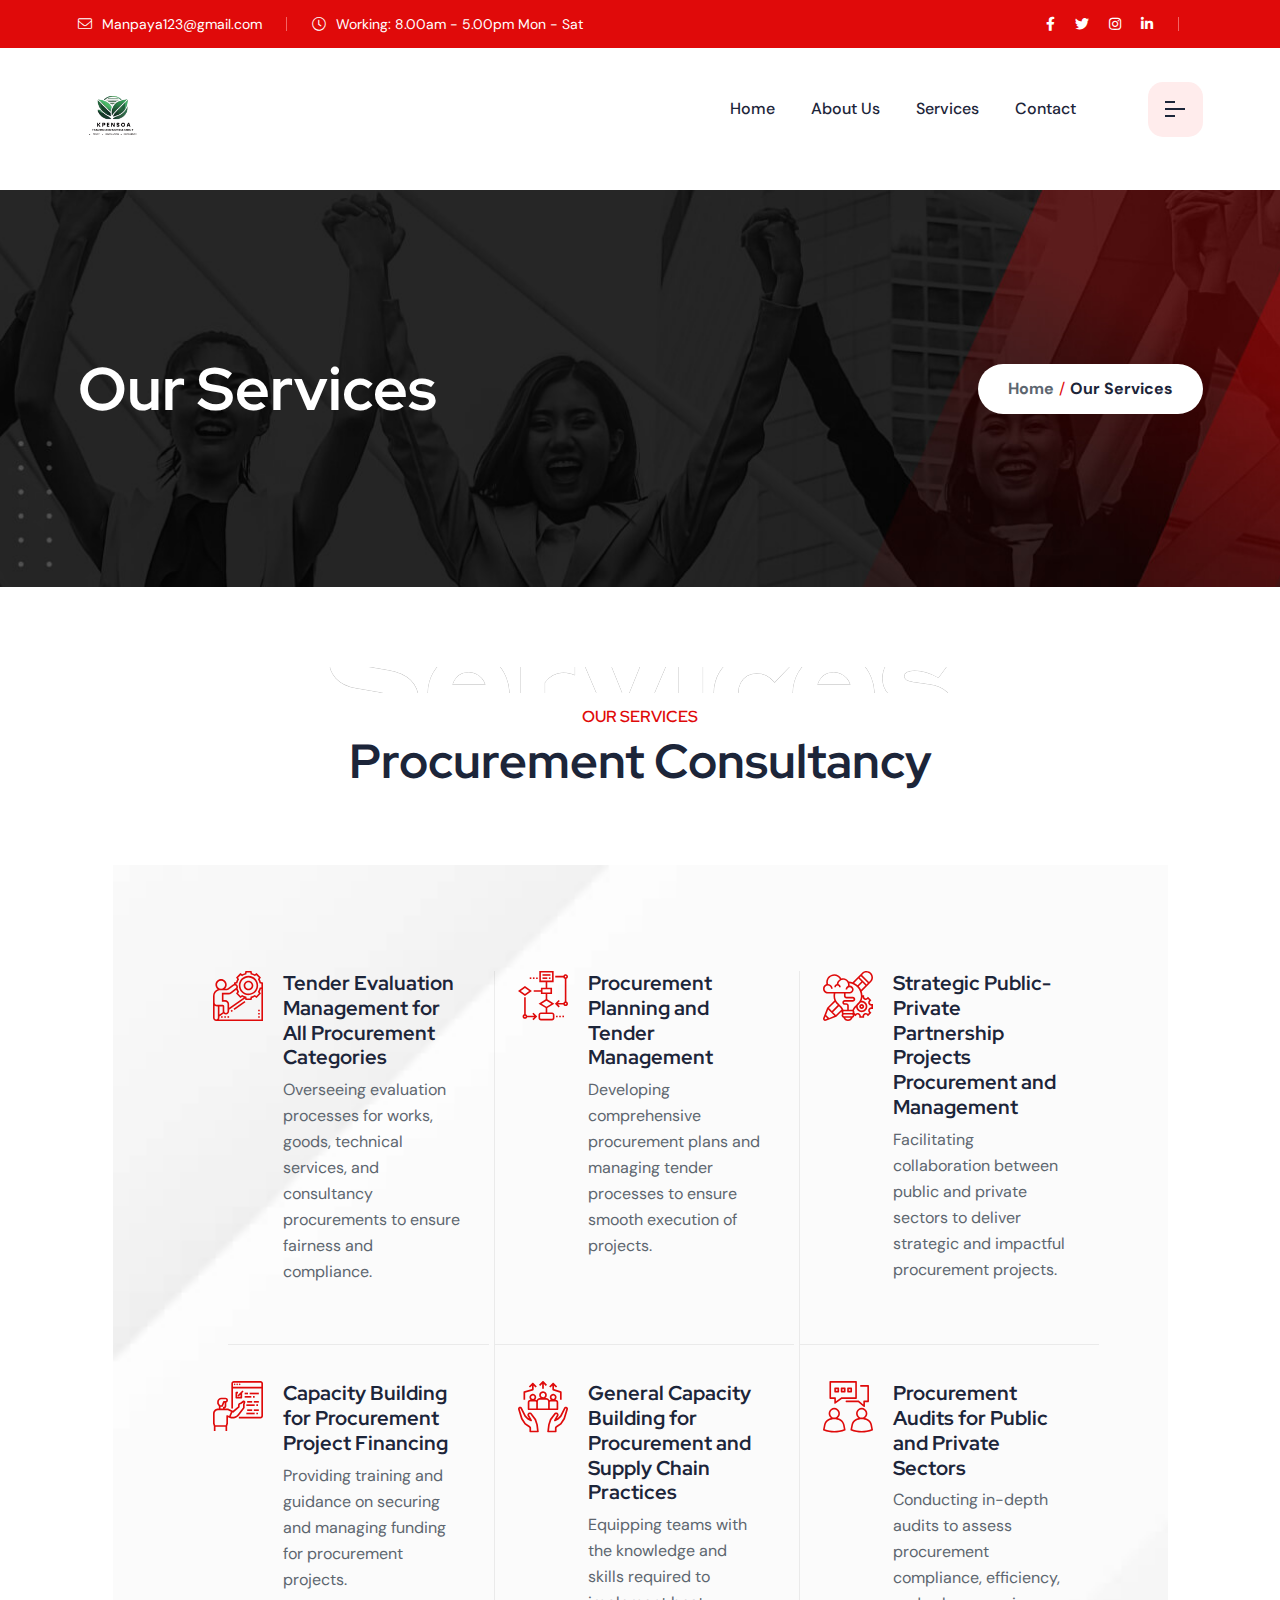
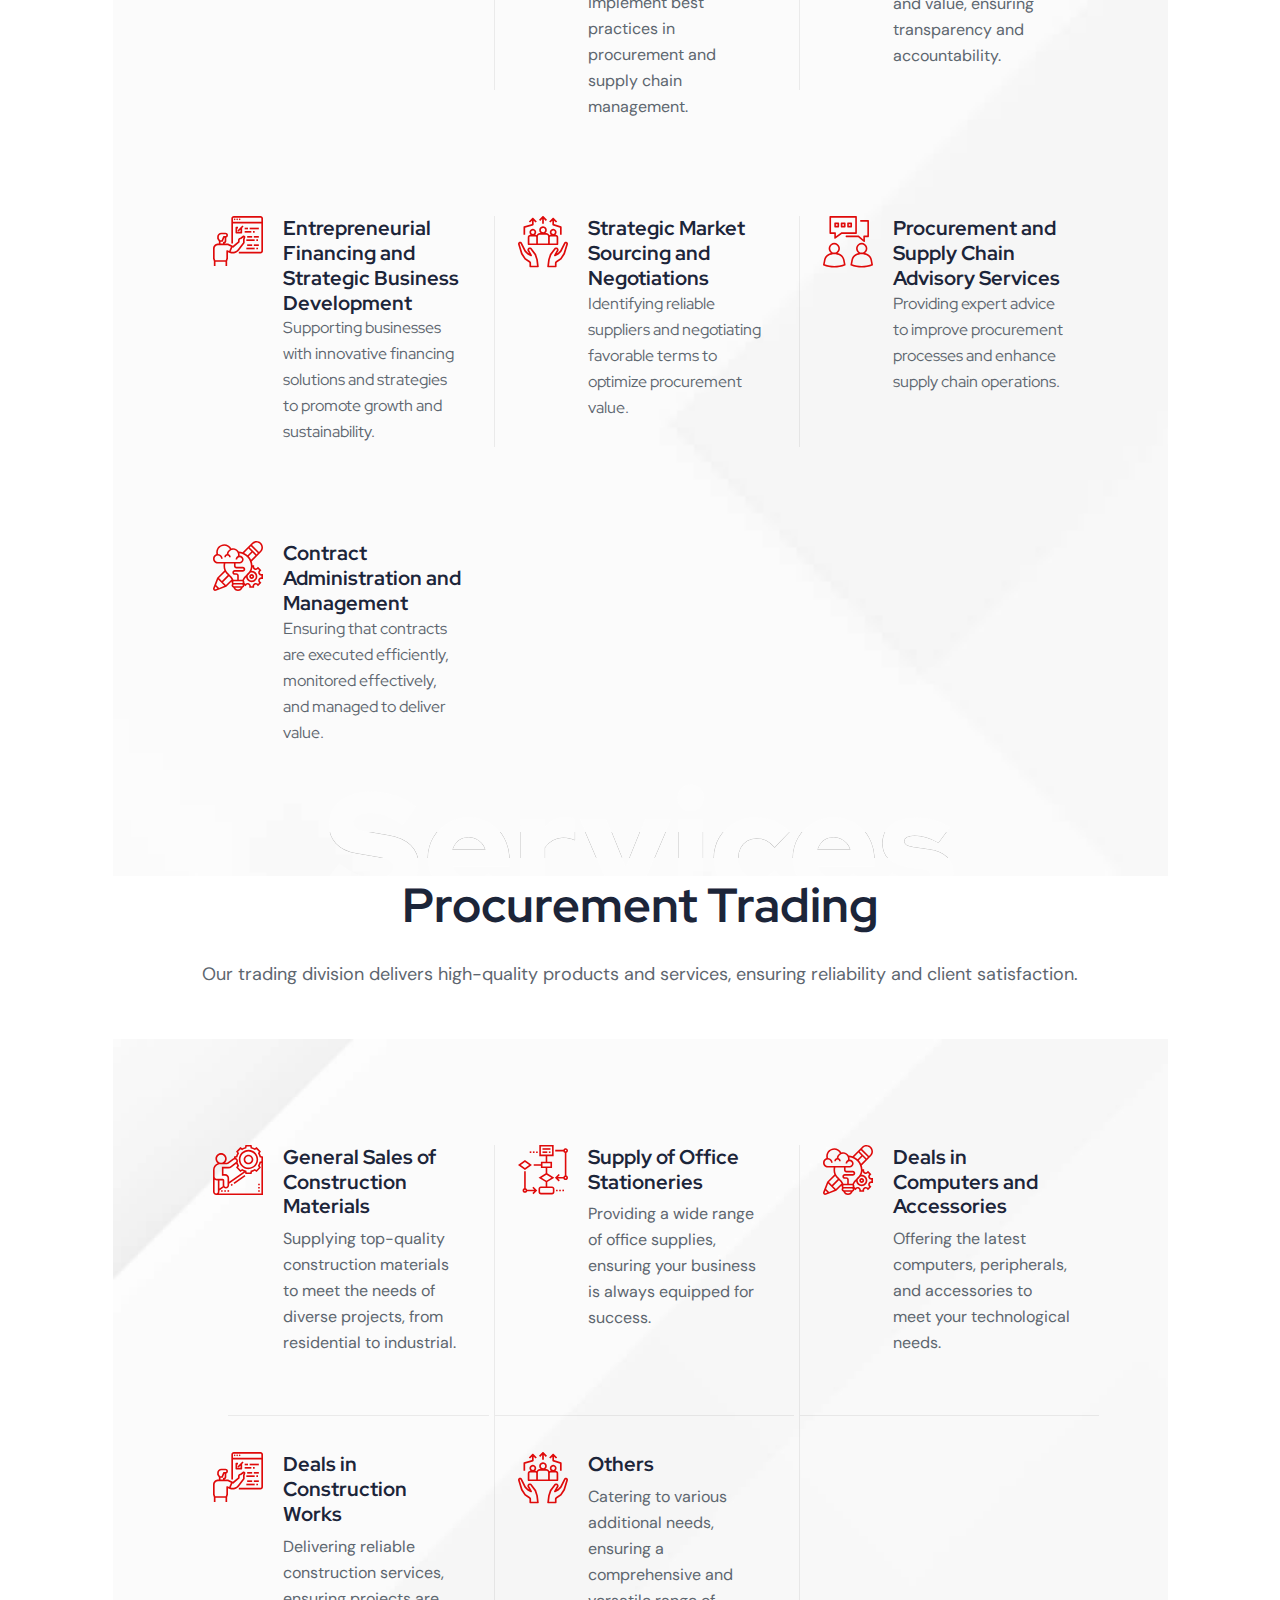
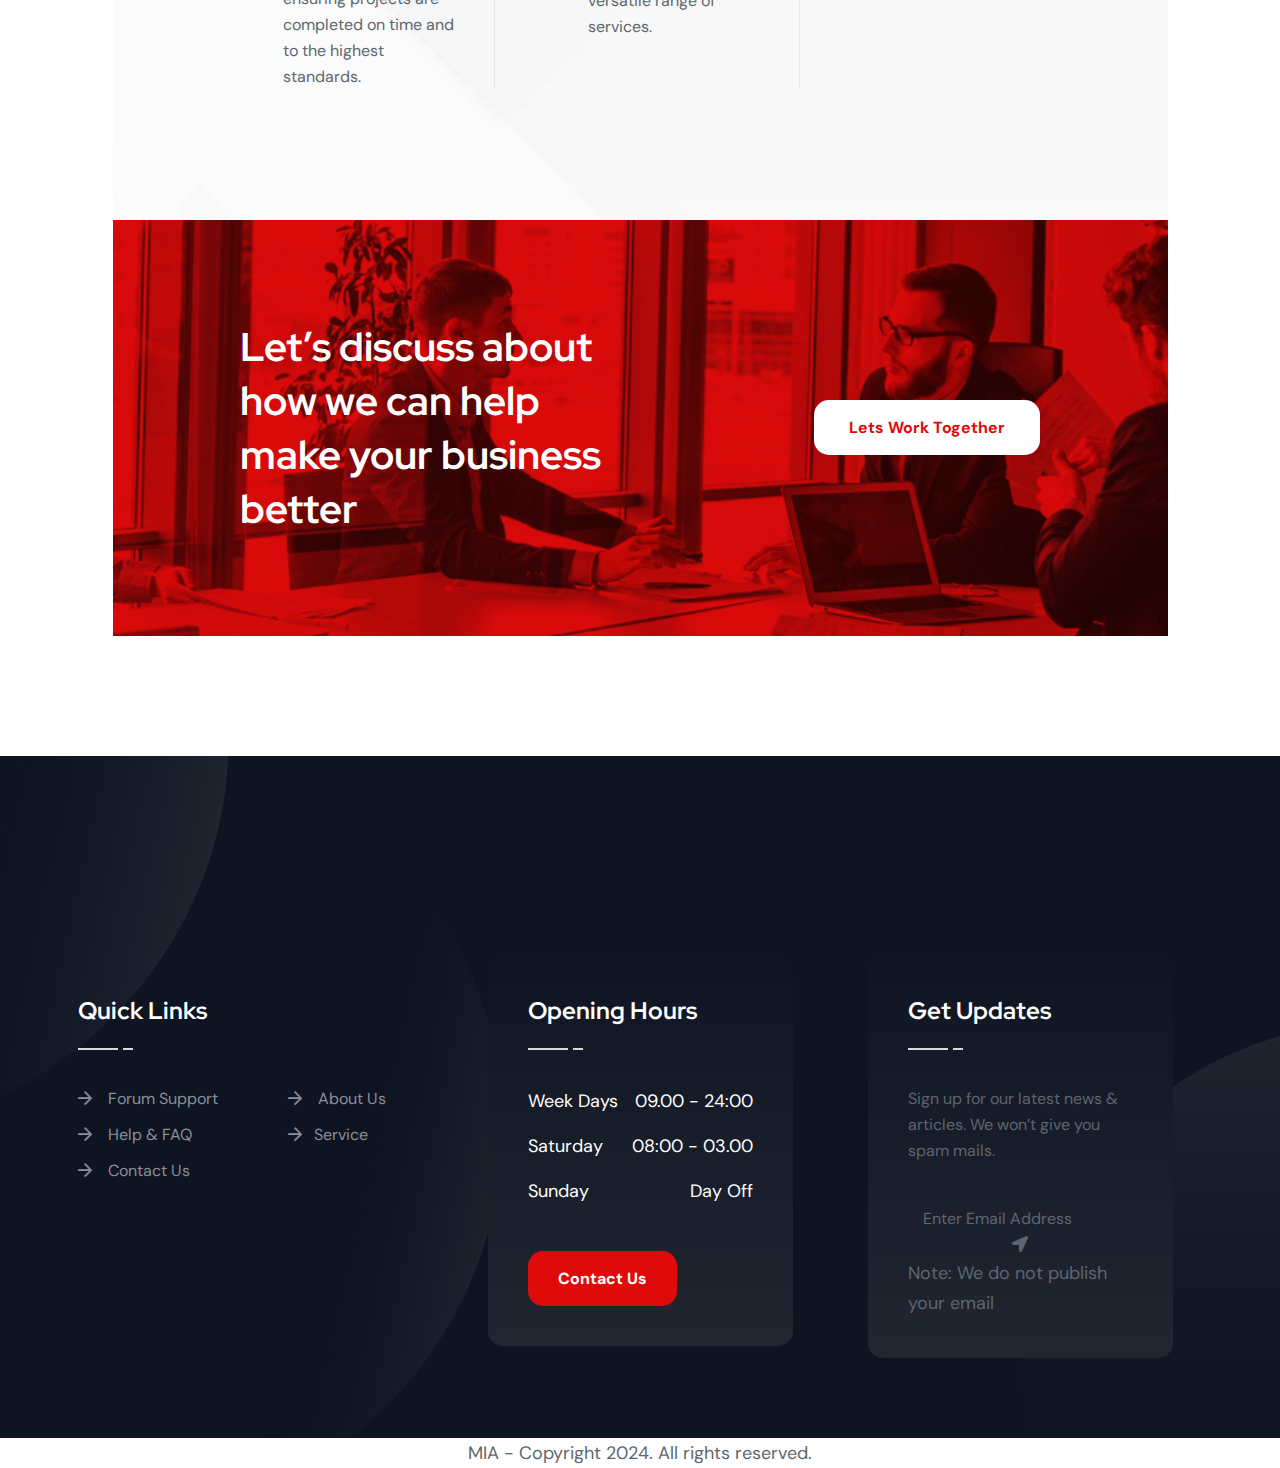
<file: service-2.html>
<!DOCTYPE html>
<html lang="en">

<head>
    <meta charset="UTF-8">
    <meta http-equiv="X-UA-Compatible" content="IE=edge">
    <meta name="viewport" content="width=device-width, initial-scale=1.0">
    <title>Kpensoa Trading and Consultancy </title>
    <link rel="shortcut icon" type="image/x-icon" href="assets/images/logo.png">
    <link rel="stylesheet" href="assets/css/plugins/swiper.min.css">
    <link rel="stylesheet" href="assets/css/plugins/fontawesome-5.css">
    <link rel="stylesheet" href="assets/css/plugins/animate.min.css">
    <link rel="stylesheet" href="assets/css/plugins/unicons.css">
    <link rel="stylesheet" href="assets/css/vendor/bootstrap.min.css">
    <link rel="stylesheet" href="assets/css/style.css">
</head>

<body>
    <!-- start header area -->
    <!-- start header area -->
    <header class="header--sticky header-one ">
        <div class="header-top header-top-one bg-1">
            <div class="container">
                <div class="row">
                    <div class="col-lg-6 d-xl-block d-none">
                        <div class="left">
                            <div class="mail">
                                <a href="mailto:Manpaya123@gmail.com"><i class="fal fa-envelope"></i> Manpaya123@gmail.com</a>
                            </div>
                            <div class="working-time">
                                <p><i class="fal fa-clock"></i> Working: 8.00am - 5.00pm Mon - Sat</p>
                            </div>
                        </div>
                    </div>
                    <div class="col-lg-6 d-xl-block d-none">
                        <div class="right">
                            <ul class="top-nav">
                                <li><a href=""><i class="fab fa-facebook-f"></i></a></li>
                                <li><a href="#"><i class="fab fa-twitter"></i></a></li>
                                <li><a href="#"><i class="fab fa-instagram"></i></a></li>
                                <li><a class="mr--0" href="#"><i class="fab fa-linkedin-in"></i></a></li>  
                            </ul>
                            <ul class="social-wrapper-one">
                               
                            </ul>
                        </div>
                    </div>
                </div>
            </div>
        </div>
        <div class="header-main-one bg-white">
            <div class="container">
                <div class="row">
                    <div class="col-xl-3 col-lg-4 col-md-4 col-sm-4 col-4">
                        <div class="thumbnail">
                            <a href="index.html">
                                <img src="assets/images/logo.png" width="70px" alt="Logo_three">
                            </a>
                        </div>
                    </div>
                    <div class=" col-xl-9 col-lg-8 col-md-8 col-sm-8 col-8">
                        <div class="main-header">
                            <nav class="nav-main mainmenu-nav d-none d-xl-block">
                                <ul class="mainmenu">
                                    <li >
                                        <a  href="index.html">Home</a>
                                       
                                           
                                    </li>
                                    <li>
                                        <a  href="about-us.html">About Us</a>
                                       
                                    </li>
                                    <li>
                                        <a  href="service-2.html">Services</a>
                                       
                                    </li>
                                    <li><a class="nav-item" href="contactus.html">Contact</a></li>
                                </ul>
                            </nav>
                            <div class="button-area">
                              <button id="menu-btn" class="menu rts-btn btn-primary-alta ml--20 ml_sm--5">
                                    <img class="menu-dark" src="assets/images/icon/menu.png" alt="Menu-icon">
                                    <img class="menu-light" src="assets/images/icon/menu-light.png" alt="Menu-icon">
                                </button>
                            </div>
                        </div>
                    </div>
                </div>
            </div>
        </div>
    </header>
    <!-- End header area -->

    <div id="side-bar" class="side-bar">
        <button class="close-icon-menu"><i class="far fa-times"></i></button>
        <!-- inner menu area desktop start -->
        <div class="rts-sidebar-menu-desktop">
            <a class="logo-1" href="index.html"><img class="logo" src="assets/images/logo.png" alt="finbiz_logo"></a>
            <a class="logo-2" href="index.html"><img class="logo" src="assets/images/logo.png" alt="finbiz_logo"></a>
            <a class="logo-3" href="index.html"><img class="logo" src="assets/images/logo.png" alt="finbiz_logo"></a>
            <a class="logo-4" href="index.html"><img class="logo" src="assets/images/logo.png" alt="finbiz_logo"></a>
            <div class="body d-none d-xl-block">
                <p class="disc">
                    We must explain to you how all seds this mistakens idea denouncing pleasures and praising account.
                </p>
                <div class="get-in-touch">
                    <!-- title -->
                    <div class="h6 title">Get In Touch</div>
                    <!-- title End -->
                    <div class="wrapper">
                        <!-- single -->
                        <div class="single">
                            <i class="fas fa-phone-alt"></i>
                            <a href>0240208046/0205006581
                            </a>
                        </div>
                        <!-- single ENd -->
                        <!-- single -->
                        <div class="single">
                            <i class="fas fa-envelope"></i>
                            <a href="#">Manpaya123@gmail.com</a>
                        </div>
                        <!-- single ENd -->
                        <!-- single -->
                        <div class="single">
                            <i class="fas fa-globe"></i>
                            <a href="#">www.webexample.com</a>
                        </div>
                        <!-- single ENd -->
                        <!-- single -->
                        <div class="single">
                            <i class="fas fa-map-marker-alt"></i>
                            <a href="#">13/A, New Pro State, NYC</a>
                        </div>
                        <!-- single ENd -->
                    </div>
                    <div class="social-wrapper-two menu">
                        <a href="#"><i class="fab fa-facebook-f"></i></a>
                        <a href="#"><i class="fab fa-twitter"></i></a>
                        <a href="#"><i class="fab fa-instagram"></i></a>
                        <a href="#"><i class="fab fa-whatsapp"></i></a>
                        <!-- <a href="#"><i class="fab fa-linkedin"></i></a> -->
                    </div>
                </div>
            </div>
            <div class="body-mobile d-block d-xl-none">
                <nav class="nav-main mainmenu-nav">
                    <ul class="mainmenu">
                        <li >
                            <a  href="index.html">Home</a>
                           
                               
                        </li>
                        <li>
                            <a  href="about-us.html">About Us</a>
                           
                        </li>
                        <li>
                            <a  href="service-2.html">Services</a>
                           
                        </li>
                        <li><a class="nav-item" href="contactus.html">Contact</a></li>

                    </ul>
                </nav>
                <div class="social-wrapper-two menu mobile-menu">
                    <a href="#"><i class="fab fa-facebook-f"></i></a>
                    <a href="#"><i class="fab fa-twitter"></i></a>
                    <a href="#"><i class="fab fa-instagram"></i></a>
                    <a href="#"><i class="fab fa-whatsapp"></i></a>
                    <!-- <a href="#"><i class="fab fa-linkedin"></i></a> -->
                </div>
                <a href="#" class="rts-btn btn-primary ml--20 ml_sm--5 header-one-btn quote-btnmenu">Get Quote</a>
            </div>
        </div>
        <!-- inner menu area desktop End -->
    </div>

    <div class="search-input-area">
        <div class="container">
            <div class="search-input-inner">
                <div class="input-div">
                    <input id="searchInput1" class="search-input" type="text" placeholder="Search by keyword or #">
                    <button><i class="far fa-search"></i></button>
                </div>
            </div>
        </div>
        <div id="close" class="search-close-icon"><i class="far fa-times"></i></div>
    </div>

    <div id="anywhere-home">
    </div>
    <!-- ENd Header Area -->


    <!-- start breadcrumb area -->
    <div class="rts-breadcrumb-area breadcrumb-bg bg_image">
        <div class="container">
            <div class="row align-items-center">
                <div class="col-xl-6 col-lg-6 col-md-6 col-sm-12 col-12 breadcrumb-1">
                    <h1 class="title">Our Services</h1>
                </div>
                <div class="col-xl-6 col-lg-6 col-md-6 col-sm-12 col-12">
                    <div class="bread-tag">
                        <a href="index.html">Home</a>
                        <span> / </span>
                        <a href="#" class="active">Our Services</a>
                    </div>
                </div>
            </div>
        </div>
    </div>
    <!-- end breadcrumb area -->

    <!-- rts service post area  Start-->
    <div class="rts-service-area rts-section-gap">
        <div class="container">
            <div class="row">
                <div class="col-12">
                    <div class="rts-title-area service text-center">
                        <p class="pre-title">
                            Our Services
                        </p>
                        <h2 class="title">Procurement Consultancy</h2>
                    </div>
                </div>
            </div>
        </div>
        <div class="container-fluid service-main plr--120-service mt--50 plr_md--0 pl_sm--0 pr_sm--0">
            <div class="background-service row">
                <!-- start single Service -->
                <div class="col-xl-4 col-lg-6 col-md-6 col-sm-12 col-12">
                    <div class="service-one-inner one">
                        <div class="thumbnail">
                            <img src="assets/images/service/icon/01.svg" alt="finbiz_service">
                        </div>
                        <div class="service-details">
                            <a href="service-details.html">
                                <h5 class="title">Tender Evaluation Management for All Procurement Categories</h5>
                            </a>
                            <p class="disc">
                                Overseeing evaluation processes for works, goods, technical services, and consultancy procurements to ensure fairness and compliance.                            </p>
                           
                        </div>
                    </div>
                </div>
                <!-- end single Services -->
                <!-- start single Service -->
                <div class="col-xl-4 col-lg-6 col-md-6 col-sm-12 col-12">
                    <div class="service-one-inner two">
                        <div class="thumbnail">
                            <img src="assets/images/service/icon/02.svg" alt="finbiz_service">
                        </div>
                        <div class="service-details">
                            <a href="service-details.html">
                                <h5 class="title">Procurement Planning and Tender Management</h5>
                            </a>
                            <p class="disc">
                                Developing comprehensive procurement plans and managing tender processes to ensure smooth execution of projects.                            </p>
                           
                        </div>
                    </div>
                </div>
                <!-- end single Services -->
                <!-- start single Service -->
                <div class="col-xl-4 col-lg-6 col-md-6 col-sm-12 col-12">
                    <div class="service-one-inner three">
                        <div class="thumbnail">
                            <img src="assets/images/service/icon/03.svg" alt="finbiz_service">
                        </div>
                        <div class="service-details">
                            <a href="service-details.html">
                                <h5 class="title">Strategic Public-Private Partnership Projects Procurement and Management</h5>
                            </a>
                            <p class="disc">
                                Facilitating collaboration between public and private sectors to deliver strategic and impactful procurement projects.                            </p>
                           
                        </div>
                    </div>
                </div>
                <!-- end single Services -->
                <!-- start single Service -->
                <div class="col-xl-4 col-lg-6 col-md-6 col-sm-12 col-12">
                    <div class="service-one-inner four">
                        <div class="thumbnail">
                            <img src="assets/images/service/icon/04.svg" alt="finbiz_service">
                        </div>
                        <div class="service-details">
                            <a href="service-details.html">
                                <h5 class="title">Capacity Building for Procurement Project Financing</h5>
                            </a>
                            <p class="disc">
                                Providing training and guidance on securing and managing funding for procurement projects.                            </p>
                           
                        </div>
                    </div>
                </div>
                <!-- end single Services -->
                <!-- start single Service -->
                <div class="col-xl-4 col-lg-6 col-md-6 col-sm-12 col-12">
                    <div class="service-one-inner five">
                        <div class="thumbnail">
                            <img src="assets/images/service/icon/05.svg" alt="finbiz_service">
                        </div>
                        <div class="service-details">
                            <a href="service-details.html">
                                <h5 class="title">General Capacity Building for Procurement and Supply Chain Practices</h5>
                            </a>
                            <p class="disc">
                                Equipping teams with the knowledge and skills required to implement best practices in procurement and supply chain management.                            </p>
                           
                        </div>
                    </div>
                </div>
                <!-- end single Services -->
                <!-- start single Service -->
                <div class="col-xl-4 col-lg-6 col-md-6 col-sm-12 col-12">
                    <div class="service-one-inner six">
                        <div class="thumbnail">
                            <img src="assets/images/service/icon/06.svg" alt="finbiz_service">
                        </div>
                        <div class="service-details">
                            <!-- <a href="service-details.html"> -->
                                <h5 class="title">Procurement Audits for Public and Private Sectors</h5>
                            </a>
                            <p class="disc">
                                Conducting in-depth audits to assess procurement compliance, efficiency, and value, ensuring transparency and accountability.                            </p>
                            
                        </div>
                    </div>
                </div>
                <!-- end single Services -->
                <div class="col-xl-4 col-lg-6 col-md-6 col-sm-12 col-12">
                    <div class="service-one-inner four">
                        <div class="thumbnail">
                            <img src="assets/images/service/icon/04.svg" alt="finbiz_service">
                        </div>
                        <div class="service-details">
                            <a href="service-details.html">
                                <h5 class="title">
                                    Entrepreneurial Financing and Strategic Business Development                            </a>
                            <p class="disc">
                                Supporting businesses with innovative financing solutions and strategies to promote growth and sustainability.                           
                        </div>
                    </div>
                </div>
                <!-- end single Services -->
                <!-- start single Service -->
                <div class="col-xl-4 col-lg-6 col-md-6 col-sm-12 col-12">
                    <div class="service-one-inner five">
                        <div class="thumbnail">
                            <img src="assets/images/service/icon/05.svg" alt="finbiz_service">
                        </div>
                        <div class="service-details">
                            <a href="service-details.html">
                                <h5 class="title">
                                    Strategic Market Sourcing and Negotiations                            </a>
                            <p class="disc">
                                Identifying reliable suppliers and negotiating favorable terms to optimize procurement value.                           
                        </div>
                    </div>
                </div>
                <!-- end single Services -->
                <!-- start single Service -->
                <div class="col-xl-4 col-lg-6 col-md-6 col-sm-12 col-12">
                    <div class="service-one-inner six">
                        <div class="thumbnail">
                            <img src="assets/images/service/icon/06.svg" alt="finbiz_service">
                        </div>
                        <div class="service-details">
                            <!-- <a href="service-details.html"> -->
                                <h5 class="title">
                                    Procurement and Supply Chain Advisory Services                            </a>
                            <p class="disc">
                                Providing expert advice to improve procurement processes and enhance supply chain operations.                            
                        </div>
                    </div>
                </div>
                <div class="col-xl-4 col-lg-6 col-md-6 col-sm-12 col-12">
                    <div class="service-one-inner six">
                        <div class="thumbnail">
                            <img src="assets/images/service/icon/03.svg" alt="finbiz_service">
                        </div>
                        <div class="service-details">
                            <!-- <a href="service-details.html"> -->
                                <h5 class="title">
                                    Contract Administration and Management
<p class="disc">
    Ensuring that contracts are executed efficiently, monitored effectively, and managed to deliver value.                        </div>
                    </div>
                </div>
            </div>
            
        </div>
 
    <!-- rts service post area ENd -->


        <div class="container">
            <div class="row">
                <div class="col-12">
                    <div class="rts-title-area service text-center">
                       
                        <h2 class="title">Procurement Trading</h2>
                        <p>
                            Our trading division delivers high-quality products and services, ensuring reliability and client satisfaction.
                        </p>
                    </div>
                </div>
            </div>
        </div>
        <div class="container-fluid service-main plr--120-service mt--50 plr_md--0 pl_sm--0 pr_sm--0">
            <div class="background-service row">
                <!-- start single Service -->
                <div class="col-xl-4 col-lg-6 col-md-6 col-sm-12 col-12">
                    <div class="service-one-inner one">
                        <div class="thumbnail">
                            <img src="assets/images/service/icon/01.svg" alt="finbiz_service">
                        </div>
                        <div class="service-details">
                            <a href="service-details.html">
                                <h5 class="title">
                                    General Sales of Construction Materials</h5>
                            </a>
                            <p class="disc">
                                Supplying top-quality construction materials to meet the needs of diverse projects, from residential to industrial.                            </p>
                           
                        </div>
                    </div>
                </div>
                <!-- end single Services -->
                <!-- start single Service -->
                <div class="col-xl-4 col-lg-6 col-md-6 col-sm-12 col-12">
                    <div class="service-one-inner two">
                        <div class="thumbnail">
                            <img src="assets/images/service/icon/02.svg" alt="finbiz_service">
                        </div>
                        <div class="service-details">
                            <a href="service-details.html">
                                <h5 class="title">Supply of Office Stationeries</h5>
                            </a>
                            <p class="disc">
                                Providing a wide range of office supplies, ensuring your business is always equipped for success.                            </p>
                           
                        </div>
                    </div>
                </div>
                <!-- end single Services -->
                <!-- start single Service -->
                <div class="col-xl-4 col-lg-6 col-md-6 col-sm-12 col-12">
                    <div class="service-one-inner three">
                        <div class="thumbnail">
                            <img src="assets/images/service/icon/03.svg" alt="finbiz_service">
                        </div>
                        <div class="service-details">
                            <a href="service-details.html">
                                <h5 class="title">Deals in Computers and Accessories</h5>
                            </a>
                            <p class="disc">
                                Offering the latest computers, peripherals, and accessories to meet your technological needs.                            </p>
                           
                        </div>
                    </div>
                </div>
                <!-- end single Services -->
                <!-- start single Service -->
                <div class="col-xl-4 col-lg-6 col-md-6 col-sm-12 col-12">
                    <div class="service-one-inner four">
                        <div class="thumbnail">
                            <img src="assets/images/service/icon/04.svg" alt="finbiz_service">
                        </div>
                        <div class="service-details">
                            <a href="service-details.html">
                                <h5 class="title">Deals in Construction Works</h5>
                            </a>
                            <p class="disc">
                                Delivering reliable construction services, ensuring projects are completed on time and to the highest standards.                            </p>
                           
                        </div>
                    </div>
                </div>
                <!-- end single Services -->
                <!-- start single Service -->
                <div class="col-xl-4 col-lg-6 col-md-6 col-sm-12 col-12">
                    <div class="service-one-inner five">
                        <div class="thumbnail">
                            <img src="assets/images/service/icon/05.svg" alt="finbiz_service">
                        </div>
                        <div class="service-details">
                            <a href="service-details.html">
                                <h5 class="title">Others</h5>
                            </a>
                            <p class="disc">
                                Catering to various additional needs, ensuring a comprehensive and versatile range of services.                            </p>
                           
                        </div>
                    </div>
                </div>
                <!-- end single Services -->
                <!-- start single Service -->
               
                <!-- end single Services -->
            </div>
            <div class="row">
                <div class="cta-one-bg col-12">
                    <div class="cta-one-inner">
                        <div class="cta-left">
                            <h3 class="title">Let’s discuss about how we can help
                                make your business better</h3>
                        </div>
                        <div class="cta-right">
                            <a class="rts-btn btn-white" href="appoinment.html">Lets Work Together</a>
                        </div>
                    </div>
                </div>
            </div>
        </div>
    </div>
    <!-- rts service post area ENd -->


    <!-- start pricing area -->
    
                        <!-- pricing body start -->
                    
                            <!-- single pricing End -->
                       
    <!-- end pricing area -->

    <!-- start header area -->
    <!-- rts footer area start -->
    <div class="rts-footer-area footer-one rts-section-gapTop bg-footer-one">
        <div class="container bg-shape-f1">
            <!-- footer call to action area -->
            <div class="row">
                <div class="col-12">
                    <div class="rts-cta-wrapper">
                        <div class="background-cta">
                            <div class="row">
                                <!-- cta-left -->
                               
                            </div>
                        </div>
                    </div>
                </div>
            </div>
            <!-- footer call to action area End -->
          <!-- rts footer area -->
          <div class="row pt--120 pt_sm--80 pb--80 pb_sm--40">
            <div class="col-xl-4 col-md-6 col-sm-12 col-12">
                <div class="footer-one-single-wized">
                    <div class="wized-title">
                        <h5 class="title">Quick Links</h5>
                        <img src="assets/images/footer/under-title.png" alt="finbiz_footer">
                    </div>
                    <div class="quick-link-inner">
                        <ul class="links">
                            <li><a href="#"><i class="far fa-arrow-right"></i> Forum Support</a></li>
                            <li><a href="#"><i class="far fa-arrow-right"></i> Help & FAQ</a></li>
                            <li><a href="#"><i class="far fa-arrow-right"></i> Contact Us</a></li>
                            
                        </ul>
                        <ul class="links margin-left-70">
                            <li><a href="#"><i class="far fa-arrow-right"></i> About Us</a></li>
                            <li><a href="#"><i class="far fa-arrow-right"></i>Service</a></li>
                        </ul>
                    </div>
                </div>
            </div>
            <!-- footer mid area -->
            <div class="col-xl-4 col-md-6 col-sm-12 col-12">
                <div class="footer-one-single-wized mid-bg">
                    <div class="wized-title">
                        <h5 class="title">Opening Hours</h5>
                        <img src="assets/images/footer/under-title.png" alt="finbiz_footer">
                    </div>
                    <div class="opening-time-inner">
                        <div class="single-opening">
                            <p class="day">Week Days</p>
                            <p class="time">09.00 - 24:00</p>
                        </div>
                        <div class="single-opening">
                            <p class="day">Saturday</p>
                            <p class="time">08:00 - 03.00</p>
                        </div>
                        <div class="single-opening mb--30 mb_sm--10">
                            <p class="day">Sunday</p>
                            <p class="time">Day Off</p>
                        </div>
                        <a href="#" class="rts-btn btn-primary contact-us">Contact Us</a>
                    </div>
                </div>
            </div>
            <!-- footer mid area end -->

            <!-- footer end area post -->
            <div class="col-xl-4 col-md-6 col-sm-12 col-12">
                <div class="footer-one-single-wized mid-bg">
                    <div class="wized-title">
                        <h5 class="title">Get Updates</h5>
                        <img src="assets/images/footer/under-title.png" alt="finbiz_footer">
                    </div>
                        <div class="body">
                            <div class="update-wrapper">
                                <p class="disc">Sign up for our latest news & articles. We won’t give you spam
                                    mails.</p>
                                <form class="email-footer-area">
                                    <input type="email" placeholder="Enter Email Address" required>
                                    <button type="submit"><i class="fas fa-location-arrow"></i></button>
                                </form>
                                <div class="note-area">
                                    <p><span>Note:</span> We do not publish your email</p>
                                </div>
                            </div>
                        </div>
                    </div>
                </div>
                        <!-- single post End -->
                    </div>
                </div>
            </div>
            <!-- footer end area post end-->
        </div>
        <!-- rts footer area End -->
    </div>
    <!-- copyright area start -->
    <div class="rts-copyright-area">
        <div class="container">
            <div class="row">
                <div class="col-12">
                    <div class="text-center">
                        <p>MIA  - Copyright 2024. All rights reserved.</p>
                    </div>
                </div>
            </div>
        </div>
    </div>
    <!-- copyright area end -->
</div>
<!-- rts footer area end -->
<!-- ENd Header Area -->

<!-- start loader -->
<div class="loader-wrapper">
    <div class="loader">
    </div>
    <div class="loader-section section-left"></div>
    <div class="loader-section section-right"></div>
</div>
<!-- End loader -->

<!-- progress Back to top -->
<div class="progress-wrap">
    <svg class="progress-circle svg-content" width="100%" height="100%" viewBox="-1 -1 102 102">
        <path d="M50,1 a49,49 0 0,1 0,98 a49,49 0 0,1 0,-98" />
    </svg>
</div>
<!-- progress Back to top End -->


<!-- scripts start form hear -->
<script src="assets/js/vendor/jquery.min.js"></script>
<script src="assets/js/vendor/jqueryui.js"></script>
<script src="assets/js/vendor/waypoint.js"></script>
<script src="assets/js/plugins/swiper.js"></script>
<script src="assets/js/plugins/counterup.js"></script>
<script src="assets/js/plugins/sal.min.js"></script>
<script src="assets/js/vendor/bootstrap.min.js"></script>

<script src="assets/js/vendor/waw.js"></script>
<script src="assets/js/plugins/contact.form.js"></script>
<!-- main Js -->
<script src="assets/js/main.js"></script>
<!-- scripts end form hear -->
</body>

</html>
</file>
<file: assets/css/plugins/unicons.css>
@font-face {
    font-family: 'unicons';
    src: url('https://s3-us-west-2.amazonaws.com/s.cdpn.io/1462889/unicons.eot');
    src: url('https://s3-us-west-2.amazonaws.com/s.cdpn.io/1462889/unicons.eot') format('embedded-opentype'),
         url('https://s3-us-west-2.amazonaws.com/s.cdpn.io/1462889/unicons.woff2') format('woff2'),
         url('https://s3-us-west-2.amazonaws.com/s.cdpn.io/1462889/unicons.woff') format('woff'),
         url('https://s3-us-west-2.amazonaws.com/s.cdpn.io/1462889/unicons.ttf') format('truetype'),
         url('https://s3-us-west-2.amazonaws.com/s.cdpn.io/1462889/unicons.svg') format('svg');
    font-weight: normal;
    font-style: normal;
  }
  /* Chrome hack: SVG is rendered more smooth in Windozze. 100% magic, uncomment if you need it. */
  /* Note, that will break hinting! In other OS-es font will be not as sharp as it could be */
  /*
  @media screen and (-webkit-min-device-pixel-ratio:0) {
    @font-face {
      font-family: 'unicons';
      src: url('../font/unicons.svg?50911815#unicons') format('svg');
    }
  }
  */
   
   [class^="uil-"]:before, [class*=" uil-"]:before {
    font-family: "unicons";
    font-style: normal;
    font-weight: normal;
    speak: none;
   
    display: inline-block;
    text-decoration: inherit;
    text-align: center;
    /* opacity: .8; */
   
    /* For safety - reset parent styles, that can break glyph codes*/
    font-variant: normal;
    text-transform: none;
   
    /* fix buttons height, for twitter bootstrap */
    line-height: 1em;
   
    /* you can be more comfortable with increased icons size */
    /* font-size: 120%; */
   
    /* Font smoothing. That was taken from TWBS */
    -webkit-font-smoothing: antialiased;
    -moz-osx-font-smoothing: grayscale;
   
    /* Uncomment for 3D effect */
    /* text-shadow: 1px 1px 1px rgba(127, 127, 127, 0.3); */
  }
   
  .uil-0-plus:before { content: '\e800'; } /* 'î €' */
  .uil-10-plus:before { content: '\e801'; } /* 'î ' */
  .uil-12-plus:before { content: '\e802'; } /* 'î ‚' */
  .uil-13-plus:before { content: '\e803'; } /* 'î ƒ' */
  .uil-16-plus:before { content: '\e804'; } /* 'î „' */
  .uil-17-plus:before { content: '\e805'; } /* 'î …' */
  .uil-18-plus:before { content: '\e806'; } /* 'î †' */
  .uil-21-plus:before { content: '\e807'; } /* 'î ‡' */
  .uil-3-plus:before { content: '\e808'; } /* 'î ˆ' */
  .uil-500px:before { content: '\e809'; } /* 'î ‰' */
  .uil-6-plus:before { content: '\e80a'; } /* 'î Š' */
  .uil-abacus:before { content: '\e80b'; } /* 'î ‹' */
  .uil-accessible-icon-alt:before { content: '\e80c'; } /* 'î Œ' */
  .uil-adjust-alt:before { content: '\e80d'; } /* 'î ' */
  .uil-adjust-circle:before { content: '\e80e'; } /* 'î Ž' */
  .uil-adjust-half:before { content: '\e80f'; } /* 'î ' */
  .uil-adjust:before { content: '\e810'; } /* 'î ' */
  .uil-adobe:before { content: '\e811'; } /* 'î ‘' */
  .uil-airplay:before { content: '\e812'; } /* 'î ’' */
  .uil-align-alt:before { content: '\e813'; } /* 'î “' */
  .uil-align-center-alt:before { content: '\e814'; } /* 'î ”' */
  .uil-align-center-h:before { content: '\e815'; } /* 'î •' */
  .uil-align-center-justify:before { content: '\e816'; } /* 'î –' */
  .uil-align-center-v:before { content: '\e817'; } /* 'î —' */
  .uil-align-center:before { content: '\e818'; } /* 'î ˜' */
  .uil-align-justify:before { content: '\e819'; } /* 'î ™' */
  .uil-align-left-justify:before { content: '\e81a'; } /* 'î š' */
  .uil-align-left:before { content: '\e81b'; } /* 'î ›' */
  .uil-align-letter-right:before { content: '\e81c'; } /* 'î œ' */
  .uil-align-right-justify:before { content: '\e81d'; } /* 'î ' */
  .uil-align-right:before { content: '\e81e'; } /* 'î ž' */
  .uil-align:before { content: '\e81f'; } /* 'î Ÿ' */
  .uil-ambulance:before { content: '\e820'; } /* 'î  ' */
  .uil-analysis:before { content: '\e821'; } /* 'î ¡' */
  .uil-analytics:before { content: '\e822'; } /* 'î ¢' */
  .uil-anchor:before { content: '\e823'; } /* 'î £' */
  .uil-android-phone-slash:before { content: '\e824'; } /* 'î ¤' */
  .uil-angle-double-down:before { content: '\e825'; } /* 'î ¥' */
  .uil-angle-double-left:before { content: '\e826'; } /* 'î ¦' */
  .uil-angle-double-right:before { content: '\e827'; } /* 'î §' */
  .uil-angle-double-up:before { content: '\e828'; } /* 'î ¨' */
  .uil-angle-down:before { content: '\e829'; } /* 'î ©' */
  .uil-angle-left:before { content: '\e82a'; } /* 'î ª' */
  .uil-angle-right-b:before { content: '\e82b'; } /* 'î «' */
  .uil-angle-right:before { content: '\e82c'; } /* 'î ¬' */
  .uil-angle-up:before { content: '\e82d'; } /* 'î ­' */
  .uil-angry:before { content: '\e82e'; } /* 'î ®' */
  .uil-ankh:before { content: '\e82f'; } /* 'î ¯' */
  .uil-annoyed-alt:before { content: '\e830'; } /* 'î °' */
  .uil-annoyed:before { content: '\e831'; } /* 'î ±' */
  .uil-apple:before { content: '\e832'; } /* 'î ²' */
  .uil-apps:before { content: '\e833'; } /* 'î ³' */
  .uil-archive-alt:before { content: '\e834'; } /* 'î ´' */
  .uil-archive:before { content: '\e835'; } /* 'î µ' */
  .uil-archway:before { content: '\e836'; } /* 'î ¶' */
  .uil-arrow-break:before { content: '\e837'; } /* 'î ·' */
  .uil-arrow-circle-down:before { content: '\e838'; } /* 'î ¸' */
  .uil-arrow-circle-left:before { content: '\e839'; } /* 'î ¹' */
  .uil-arrow-circle-right:before { content: '\e83a'; } /* 'î º' */
  .uil-arrow-circle-up:before { content: '\e83b'; } /* 'î »' */
  .uil-arrow-compress-h:before { content: '\e83c'; } /* 'î ¼' */
  .uil-arrow-down-left:before { content: '\e83d'; } /* 'î ½' */
  .uil-arrow-down-right:before { content: '\e83e'; } /* 'î ¾' */
  .uil-arrow-down:before { content: '\e83f'; } /* 'î ¿' */
  .uil-arrow-from-right:before { content: '\e840'; } /* 'î¡€' */
  .uil-arrow-from-top:before { content: '\e841'; } /* 'î¡' */
  .uil-arrow-growth:before { content: '\e842'; } /* 'î¡‚' */
  .uil-arrow-left:before { content: '\e843'; } /* 'î¡ƒ' */
  .uil-arrow-random:before { content: '\e844'; } /* 'î¡„' */
  .uil-arrow-resize-diagonal:before { content: '\e845'; } /* 'î¡…' */
  .uil-arrow-right:before { content: '\e846'; } /* 'î¡†' */
  .uil-arrow-to-bottom:before { content: '\e847'; } /* 'î¡‡' */
  .uil-arrow-to-right:before { content: '\e848'; } /* 'î¡ˆ' */
  .uil-arrow-up-left:before { content: '\e849'; } /* 'î¡‰' */
  .uil-arrow-up-right:before { content: '\e84a'; } /* 'î¡Š' */
  .uil-arrow-up:before { content: '\e84b'; } /* 'î¡‹' */
  .uil-arrows-h-alt:before { content: '\e84c'; } /* 'î¡Œ' */
  .uil-arrows-h:before { content: '\e84d'; } /* 'î¡' */
  .uil-arrows-left-down:before { content: '\e84e'; } /* 'î¡Ž' */
  .uil-arrows-maximize:before { content: '\e84f'; } /* 'î¡' */
  .uil-arrows-merge:before { content: '\e850'; } /* 'î¡' */
  .uil-arrows-resize-h:before { content: '\e851'; } /* 'î¡‘' */
  .uil-arrows-resize-v:before { content: '\e852'; } /* 'î¡’' */
  .uil-arrows-resize:before { content: '\e853'; } /* 'î¡“' */
  .uil-arrows-right-down:before { content: '\e854'; } /* 'î¡”' */
  .uil-arrows-shrink-h:before { content: '\e855'; } /* 'î¡•' */
  .uil-arrows-shrink-v:before { content: '\e856'; } /* 'î¡–' */
  .uil-arrows-up-right:before { content: '\e857'; } /* 'î¡—' */
  .uil-arrows-v-alt:before { content: '\e858'; } /* 'î¡˜' */
  .uil-arrows-v:before { content: '\e859'; } /* 'î¡™' */
  .uil-assistive-listening-systems:before { content: '\e85a'; } /* 'î¡š' */
  .uil-at:before { content: '\e85b'; } /* 'î¡›' */
  .uil-atm-card:before { content: '\e85c'; } /* 'î¡œ' */
  .uil-atom:before { content: '\e85d'; } /* 'î¡' */
  .uil-auto-flash:before { content: '\e85e'; } /* 'î¡ž' */
  .uil-award-alt:before { content: '\e85f'; } /* 'î¡Ÿ' */
  .uil-award:before { content: '\e860'; } /* 'î¡ ' */
  .uil-baby-carriage:before { content: '\e861'; } /* 'î¡¡' */
  .uil-backpack:before { content: '\e862'; } /* 'î¡¢' */
  .uil-backspace:before { content: '\e863'; } /* 'î¡£' */
  .uil-backward:before { content: '\e864'; } /* 'î¡¤' */
  .uil-bag-alt:before { content: '\e865'; } /* 'î¡¥' */
  .uil-bag-slash:before { content: '\e866'; } /* 'î¡¦' */
  .uil-bag:before { content: '\e867'; } /* 'î¡§' */
  .uil-ball:before { content: '\e868'; } /* 'î¡¨' */
  .uil-ban:before { content: '\e869'; } /* 'î¡©' */
  .uil-bars:before { content: '\e86a'; } /* 'î¡ª' */
  .uil-basketball-hoop:before { content: '\e86b'; } /* 'î¡«' */
  .uil-basketball:before { content: '\e86c'; } /* 'î¡¬' */
  .uil-battery-bolt:before { content: '\e86d'; } /* 'î¡­' */
  .uil-battery-empty:before { content: '\e86e'; } /* 'î¡®' */
  .uil-bed-double:before { content: '\e86f'; } /* 'î¡¯' */
  .uil-bed:before { content: '\e870'; } /* 'î¡°' */
  .uil-behance:before { content: '\e871'; } /* 'î¡±' */
  .uil-bell-school:before { content: '\e872'; } /* 'î¡²' */
  .uil-bell-slash:before { content: '\e873'; } /* 'î¡³' */
  .uil-bell:before { content: '\e874'; } /* 'î¡´' */
  .uil-bill:before { content: '\e875'; } /* 'î¡µ' */
  .uil-bitcoin-circle:before { content: '\e876'; } /* 'î¡¶' */
  .uil-bitcoin:before { content: '\e877'; } /* 'î¡·' */
  .uil-black-berry:before { content: '\e878'; } /* 'î¡¸' */
  .uil-bluetooth-b:before { content: '\e879'; } /* 'î¡¹' */
  .uil-bold:before { content: '\e87a'; } /* 'î¡º' */
  .uil-bolt-alt:before { content: '\e87b'; } /* 'î¡»' */
  .uil-bolt-slash:before { content: '\e87c'; } /* 'î¡¼' */
  .uil-bolt:before { content: '\e87d'; } /* 'î¡½' */
  .uil-book-alt:before { content: '\e87e'; } /* 'î¡¾' */
  .uil-book-medical:before { content: '\e87f'; } /* 'î¡¿' */
  .uil-book-open:before { content: '\e880'; } /* 'î¢€' */
  .uil-book-reader:before { content: '\e881'; } /* 'î¢' */
  .uil-book:before { content: '\e882'; } /* 'î¢‚' */
  .uil-bookmark-full:before { content: '\e883'; } /* 'î¢ƒ' */
  .uil-bookmark:before { content: '\e884'; } /* 'î¢„' */
  .uil-books:before { content: '\e885'; } /* 'î¢…' */
  .uil-boombox:before { content: '\e886'; } /* 'î¢†' */
  .uil-border-alt:before { content: '\e887'; } /* 'î¢‡' */
  .uil-border-bottom:before { content: '\e888'; } /* 'î¢ˆ' */
  .uil-border-clear:before { content: '\e889'; } /* 'î¢‰' */
  .uil-border-horizontal:before { content: '\e88a'; } /* 'î¢Š' */
  .uil-border-inner:before { content: '\e88b'; } /* 'î¢‹' */
  .uil-border-left:before { content: '\e88c'; } /* 'î¢Œ' */
  .uil-border-out:before { content: '\e88d'; } /* 'î¢' */
  .uil-border-right:before { content: '\e88e'; } /* 'î¢Ž' */
  .uil-border-top:before { content: '\e88f'; } /* 'î¢' */
  .uil-border-vertical:before { content: '\e890'; } /* 'î¢' */
  .uil-box:before { content: '\e891'; } /* 'î¢‘' */
  .uil-briefcase-alt:before { content: '\e892'; } /* 'î¢’' */
  .uil-briefcase:before { content: '\e893'; } /* 'î¢“' */
  .uil-bright:before { content: '\e894'; } /* 'î¢”' */
  .uil-brightness-empty:before { content: '\e895'; } /* 'î¢•' */
  .uil-brightness-half:before { content: '\e896'; } /* 'î¢–' */
  .uil-brightness-low:before { content: '\e897'; } /* 'î¢—' */
  .uil-brightness-minus:before { content: '\e898'; } /* 'î¢˜' */
  .uil-brightness-plus:before { content: '\e899'; } /* 'î¢™' */
  .uil-brightness:before { content: '\e89a'; } /* 'î¢š' */
  .uil-bring-bottom:before { content: '\e89b'; } /* 'î¢›' */
  .uil-bring-front:before { content: '\e89c'; } /* 'î¢œ' */
  .uil-brush-alt:before { content: '\e89d'; } /* 'î¢' */
  .uil-bug:before { content: '\e89e'; } /* 'î¢ž' */
  .uil-building:before { content: '\e89f'; } /* 'î¢Ÿ' */
  .uil-bullseye:before { content: '\e8a0'; } /* 'î¢ ' */
  .uil-bus-alt:before { content: '\e8a1'; } /* 'î¢¡' */
  .uil-bus-school:before { content: '\e8a2'; } /* 'î¢¢' */
  .uil-bus:before { content: '\e8a3'; } /* 'î¢£' */
  .uil-calcualtor:before { content: '\e8a4'; } /* 'î¢¤' */
  .uil-calculator-alt:before { content: '\e8a5'; } /* 'î¢¥' */
  .uil-calendar-alt:before { content: '\e8a6'; } /* 'î¢¦' */
  .uil-calendar-slash:before { content: '\e8a7'; } /* 'î¢§' */
  .uil-calender:before { content: '\e8a8'; } /* 'î¢¨' */
  .uil-calling:before { content: '\e8a9'; } /* 'î¢©' */
  .uil-camera-change:before { content: '\e8aa'; } /* 'î¢ª' */
  .uil-camera-plus:before { content: '\e8ab'; } /* 'î¢«' */
  .uil-camera-slash:before { content: '\e8ac'; } /* 'î¢¬' */
  .uil-camera:before { content: '\e8ad'; } /* 'î¢­' */
  .uil-cancel:before { content: '\e8ae'; } /* 'î¢®' */
  .uil-capsule:before { content: '\e8af'; } /* 'î¢¯' */
  .uil-capture:before { content: '\e8b0'; } /* 'î¢°' */
  .uil-car-sideview:before { content: '\e8b1'; } /* 'î¢±' */
  .uil-car-slash:before { content: '\e8b2'; } /* 'î¢²' */
  .uil-car-wash:before { content: '\e8b3'; } /* 'î¢³' */
  .uil-car:before { content: '\e8b4'; } /* 'î¢´' */
  .uil-card-atm:before { content: '\e8b5'; } /* 'î¢µ' */
  .uil-caret-right:before { content: '\e8b6'; } /* 'î¢¶' */
  .uil-cart:before { content: '\e8b7'; } /* 'î¢·' */
  .uil-cell:before { content: '\e8b8'; } /* 'î¢¸' */
  .uil-celsius:before { content: '\e8b9'; } /* 'î¢¹' */
  .uil-chart-bar-alt:before { content: '\e8ba'; } /* 'î¢º' */
  .uil-chart-bar:before { content: '\e8bb'; } /* 'î¢»' */
  .uil-chart-down:before { content: '\e8bc'; } /* 'î¢¼' */
  .uil-chart-growth-alt:before { content: '\e8bd'; } /* 'î¢½' */
  .uil-chart-growth:before { content: '\e8be'; } /* 'î¢¾' */
  .uil-chart-line:before { content: '\e8bf'; } /* 'î¢¿' */
  .uil-chart-pie-alt:before { content: '\e8c0'; } /* 'î£€' */
  .uil-chart-pie:before { content: '\e8c1'; } /* 'î£' */
  .uil-chart:before { content: '\e8c2'; } /* 'î£‚' */
  .uil-chat-bubble-user:before { content: '\e8c3'; } /* 'î£ƒ' */
  .uil-chat-info:before { content: '\e8c4'; } /* 'î£„' */
  .uil-chat:before { content: '\e8c5'; } /* 'î£…' */
  .uil-check-circle:before { content: '\e8c6'; } /* 'î£†' */
  .uil-check-square:before { content: '\e8c7'; } /* 'î£‡' */
  .uil-check:before { content: '\e8c8'; } /* 'î£ˆ' */
  .uil-circle-layer:before { content: '\e8c9'; } /* 'î£‰' */
  .uil-circle:before { content: '\e8ca'; } /* 'î£Š' */
  .uil-circuit:before { content: '\e8cb'; } /* 'î£‹' */
  .uil-clapper-board:before { content: '\e8cc'; } /* 'î£Œ' */
  .uil-clipboard-alt:before { content: '\e8cd'; } /* 'î£' */
  .uil-clipboard-blank:before { content: '\e8ce'; } /* 'î£Ž' */
  .uil-clipboard-notes:before { content: '\e8cf'; } /* 'î£' */
  .uil-clipboard:before { content: '\e8d0'; } /* 'î£' */
  .uil-clock-eight:before { content: '\e8d1'; } /* 'î£‘' */
  .uil-clock-five:before { content: '\e8d2'; } /* 'î£’' */
  .uil-clock-nine:before { content: '\e8d3'; } /* 'î£“' */
  .uil-clock-seven:before { content: '\e8d4'; } /* 'î£”' */
  .uil-clock-ten:before { content: '\e8d5'; } /* 'î£•' */
  .uil-clock-three:before { content: '\e8d6'; } /* 'î£–' */
  .uil-clock-two:before { content: '\e8d7'; } /* 'î£—' */
  .uil-clock:before { content: '\e8d8'; } /* 'î£˜' */
  .uil-closed-captioning:before { content: '\e8d9'; } /* 'î£™' */
  .uil-cloud-block:before { content: '\e8da'; } /* 'î£š' */
  .uil-cloud-bookmark:before { content: '\e8db'; } /* 'î£›' */
  .uil-cloud-check:before { content: '\e8dc'; } /* 'î£œ' */
  .uil-cloud-computing:before { content: '\e8dd'; } /* 'î£' */
  .uil-cloud-data-connection:before { content: '\e8de'; } /* 'î£ž' */
  .uil-cloud-database-tree:before { content: '\e8df'; } /* 'î£Ÿ' */
  .uil-cloud-download:before { content: '\e8e0'; } /* 'î£ ' */
  .uil-cloud-drizzle:before { content: '\e8e1'; } /* 'î£¡' */
  .uil-cloud-exclamation:before { content: '\e8e2'; } /* 'î£¢' */
  .uil-cloud-hail:before { content: '\e8e3'; } /* 'î££' */
  .uil-cloud-heart:before { content: '\e8e4'; } /* 'î£¤' */
  .uil-cloud-info:before { content: '\e8e5'; } /* 'î£¥' */
  .uil-cloud-lock:before { content: '\e8e6'; } /* 'î£¦' */
  .uil-cloud-meatball:before { content: '\e8e7'; } /* 'î£§' */
  .uil-cloud-moon-hail:before { content: '\e8e8'; } /* 'î£¨' */
  .uil-cloud-moon-meatball:before { content: '\e8e9'; } /* 'î£©' */
  .uil-cloud-moon-rain:before { content: '\e8ea'; } /* 'î£ª' */
  .uil-cloud-moon-showers:before { content: '\e8eb'; } /* 'î£«' */
  .uil-cloud-moon:before { content: '\e8ec'; } /* 'î£¬' */
  .uil-cloud-question:before { content: '\e8ed'; } /* 'î£­' */
  .uil-cloud-rain-sun:before { content: '\e8ee'; } /* 'î£®' */
  .uil-cloud-rain:before { content: '\e8ef'; } /* 'î£¯' */
  .uil-cloud-redo:before { content: '\e8f0'; } /* 'î£°' */
  .uil-cloud-set:before { content: '\e8f1'; } /* 'î£±' */
  .uil-cloud-share:before { content: '\e8f2'; } /* 'î£²' */
  .uil-cloud-shield:before { content: '\e8f3'; } /* 'î£³' */
  .uil-cloud-showers-alt:before { content: '\e8f4'; } /* 'î£´' */
  .uil-cloud-showers-heavy:before { content: '\e8f5'; } /* 'î£µ' */
  .uil-cloud-showers:before { content: '\e8f6'; } /* 'î£¶' */
  .uil-cloud-slash:before { content: '\e8f7'; } /* 'î£·' */
  .uil-cloud-sun-hail:before { content: '\e8f8'; } /* 'î£¸' */
  .uil-cloud-sun-meatball:before { content: '\e8f9'; } /* 'î£¹' */
  .uil-cloud-sun-rain-alt:before { content: '\e8fa'; } /* 'î£º' */
  .uil-cloud-sun-rain:before { content: '\e8fb'; } /* 'î£»' */
  .uil-cloud-sun-tear:before { content: '\e8fc'; } /* 'î£¼' */
  .uil-cloud-sun:before { content: '\e8fd'; } /* 'î£½' */
  .uil-cloud-times:before { content: '\e8fe'; } /* 'î£¾' */
  .uil-cloud-unlock:before { content: '\e8ff'; } /* 'î£¿' */
  .uil-cloud-upload:before { content: '\e900'; } /* 'î¤€' */
  .uil-cloud-wifi:before { content: '\e901'; } /* 'î¤' */
  .uil-cloud-wind:before { content: '\e902'; } /* 'î¤‚' */
  .uil-cloud:before { content: '\e903'; } /* 'î¤ƒ' */
  .uil-clouds:before { content: '\e904'; } /* 'î¤„' */
  .uil-club:before { content: '\e905'; } /* 'î¤…' */
  .uil-code:before { content: '\e906'; } /* 'î¤†' */
  .uil-coffee:before { content: '\e907'; } /* 'î¤‡' */
  .uil-cog:before { content: '\e908'; } /* 'î¤ˆ' */
  .uil-coins:before { content: '\e909'; } /* 'î¤‰' */
  .uil-columns:before { content: '\e90a'; } /* 'î¤Š' */
  .uil-comment-alt-block:before { content: '\e90b'; } /* 'î¤‹' */
  .uil-comment-alt-chart-lines:before { content: '\e90c'; } /* 'î¤Œ' */
  .uil-comment-alt-check:before { content: '\e90d'; } /* 'î¤' */
  .uil-comment-alt-dots:before { content: '\e90e'; } /* 'î¤Ž' */
  .uil-comment-alt-download:before { content: '\e90f'; } /* 'î¤' */
  .uil-comment-alt-edit:before { content: '\e910'; } /* 'î¤' */
  .uil-comment-alt-exclamation:before { content: '\e911'; } /* 'î¤‘' */
  .uil-comment-alt-heart:before { content: '\e912'; } /* 'î¤’' */
  .uil-comment-alt-image:before { content: '\e913'; } /* 'î¤“' */
  .uil-comment-alt-info:before { content: '\e914'; } /* 'î¤”' */
  .uil-comment-alt-lines:before { content: '\e915'; } /* 'î¤•' */
  .uil-comment-alt-lock:before { content: '\e916'; } /* 'î¤–' */
  .uil-comment-alt-medical:before { content: '\e917'; } /* 'î¤—' */
  .uil-comment-alt-message:before { content: '\e918'; } /* 'î¤˜' */
  .uil-comment-alt-notes:before { content: '\e919'; } /* 'î¤™' */
  .uil-comment-alt-plus:before { content: '\e91a'; } /* 'î¤š' */
  .uil-comment-alt-question:before { content: '\e91b'; } /* 'î¤›' */
  .uil-comment-alt-redo:before { content: '\e91c'; } /* 'î¤œ' */
  .uil-comment-alt-search:before { content: '\e91d'; } /* 'î¤' */
  .uil-comment-alt-share:before { content: '\e91e'; } /* 'î¤ž' */
  .uil-comment-alt-shield:before { content: '\e91f'; } /* 'î¤Ÿ' */
  .uil-comment-alt-slash:before { content: '\e920'; } /* 'î¤ ' */
  .uil-comment-alt-upload:before { content: '\e921'; } /* 'î¤¡' */
  .uil-comment-alt-verify:before { content: '\e922'; } /* 'î¤¢' */
  .uil-comment-alt:before { content: '\e923'; } /* 'î¤£' */
  .uil-comment-block:before { content: '\e924'; } /* 'î¤¤' */
  .uil-comment-chart-line:before { content: '\e925'; } /* 'î¤¥' */
  .uil-comment-check:before { content: '\e926'; } /* 'î¤¦' */
  .uil-comment-dots:before { content: '\e927'; } /* 'î¤§' */
  .uil-comment-download:before { content: '\e928'; } /* 'î¤¨' */
  .uil-comment-edit:before { content: '\e929'; } /* 'î¤©' */
  .uil-comment-exclamation:before { content: '\e92a'; } /* 'î¤ª' */
  .uil-comment-heart:before { content: '\e92b'; } /* 'î¤«' */
  .uil-comment-image:before { content: '\e92c'; } /* 'î¤¬' */
  .uil-comment-info-alt:before { content: '\e92d'; } /* 'î¤­' */
  .uil-comment-info:before { content: '\e92e'; } /* 'î¤®' */
  .uil-comment-lines:before { content: '\e92f'; } /* 'î¤¯' */
  .uil-comment-lock:before { content: '\e930'; } /* 'î¤°' */
  .uil-comment-medical:before { content: '\e931'; } /* 'î¤±' */
  .uil-comment-message:before { content: '\e932'; } /* 'î¤²' */
  .uil-comment-notes:before { content: '\e933'; } /* 'î¤³' */
  .uil-comment-plus:before { content: '\e934'; } /* 'î¤´' */
  .uil-comment-question:before { content: '\e935'; } /* 'î¤µ' */
  .uil-comment-redo:before { content: '\e936'; } /* 'î¤¶' */
  .uil-comment-search:before { content: '\e937'; } /* 'î¤·' */
  .uil-comment-share:before { content: '\e938'; } /* 'î¤¸' */
  .uil-comment-shield:before { content: '\e939'; } /* 'î¤¹' */
  .uil-comment-slash:before { content: '\e93a'; } /* 'î¤º' */
  .uil-comment-upload:before { content: '\e93b'; } /* 'î¤»' */
  .uil-comment-verify:before { content: '\e93c'; } /* 'î¤¼' */
  .uil-comment:before { content: '\e93d'; } /* 'î¤½' */
  .uil-comments-alt:before { content: '\e93e'; } /* 'î¤¾' */
  .uil-comments:before { content: '\e93f'; } /* 'î¤¿' */
  .uil-commnet-alt-slash:before { content: '\e940'; } /* 'î¥€' */
  .uil-compact-disc:before { content: '\e941'; } /* 'î¥' */
  .uil-compass:before { content: '\e942'; } /* 'î¥‚' */
  .uil-compress-alt-left:before { content: '\e943'; } /* 'î¥ƒ' */
  .uil-compress-alt:before { content: '\e944'; } /* 'î¥„' */
  .uil-compress-arrows:before { content: '\e945'; } /* 'î¥…' */
  .uil-compress-lines:before { content: '\e946'; } /* 'î¥†' */
  .uil-compress-point:before { content: '\e947'; } /* 'î¥‡' */
  .uil-compress-v:before { content: '\e948'; } /* 'î¥ˆ' */
  .uil-compress:before { content: '\e949'; } /* 'î¥‰' */
  .uil-computer-mouse:before { content: '\e94a'; } /* 'î¥Š' */
  .uil-confused:before { content: '\e94b'; } /* 'î¥‹' */
  .uil-constructor:before { content: '\e94c'; } /* 'î¥Œ' */
  .uil-copy-alt:before { content: '\e94d'; } /* 'î¥' */
  .uil-copy-landscape:before { content: '\e94e'; } /* 'î¥Ž' */
  .uil-copy:before { content: '\e94f'; } /* 'î¥' */
  .uil-copyright:before { content: '\e950'; } /* 'î¥' */
  .uil-corner-down-left:before { content: '\e951'; } /* 'î¥‘' */
  .uil-corner-down-right-alt:before { content: '\e952'; } /* 'î¥’' */
  .uil-corner-down-right:before { content: '\e953'; } /* 'î¥“' */
  .uil-corner-left-down:before { content: '\e954'; } /* 'î¥”' */
  .uil-corner-right-down:before { content: '\e955'; } /* 'î¥•' */
  .uil-corner-up-left-alt:before { content: '\e956'; } /* 'î¥–' */
  .uil-corner-up-left:before { content: '\e957'; } /* 'î¥—' */
  .uil-corner-up-right-alt:before { content: '\e958'; } /* 'î¥˜' */
  .uil-corner-up-right:before { content: '\e959'; } /* 'î¥™' */
  .uil-creative-commons-pd-alt:before { content: '\e95a'; } /* 'î¥š' */
  .uil-creative-commons-pd:before { content: '\e95b'; } /* 'î¥›' */
  .uil-crockery:before { content: '\e95c'; } /* 'î¥œ' */
  .uil-crop-alt-rotate-left:before { content: '\e95d'; } /* 'î¥' */
  .uil-crop-alt-rotate-right:before { content: '\e95e'; } /* 'î¥ž' */
  .uil-crop-alt:before { content: '\e95f'; } /* 'î¥Ÿ' */
  .uil-crosshair-alt:before { content: '\e960'; } /* 'î¥ ' */
  .uil-crosshair:before { content: '\e961'; } /* 'î¥¡' */
  .uil-crosshairs:before { content: '\e962'; } /* 'î¥¢' */
  .uil-cube:before { content: '\e963'; } /* 'î¥£' */
  .uil-data-sharing:before { content: '\e964'; } /* 'î¥¤' */
  .uil-database-alt:before { content: '\e965'; } /* 'î¥¥' */
  .uil-database:before { content: '\e966'; } /* 'î¥¦' */
  .uil-desert:before { content: '\e967'; } /* 'î¥§' */
  .uil-desktop-alt-slash:before { content: '\e968'; } /* 'î¥¨' */
  .uil-desktop-alt:before { content: '\e969'; } /* 'î¥©' */
  .uil-desktop-cloud-alt:before { content: '\e96a'; } /* 'î¥ª' */
  .uil-desktop-slash:before { content: '\e96b'; } /* 'î¥«' */
  .uil-desktop:before { content: '\e96c'; } /* 'î¥¬' */
  .uil-dialpad-alt:before { content: '\e96d'; } /* 'î¥­' */
  .uil-dialpad:before { content: '\e96e'; } /* 'î¥®' */
  .uil-diamond:before { content: '\e96f'; } /* 'î¥¯' */
  .uil-diary-alt:before { content: '\e970'; } /* 'î¥°' */
  .uil-diary:before { content: '\e971'; } /* 'î¥±' */
  .uil-dice-five:before { content: '\e972'; } /* 'î¥²' */
  .uil-dice-four:before { content: '\e973'; } /* 'î¥³' */
  .uil-dice-one:before { content: '\e974'; } /* 'î¥´' */
  .uil-dice-six:before { content: '\e975'; } /* 'î¥µ' */
  .uil-dice-three:before { content: '\e976'; } /* 'î¥¶' */
  .uil-dice-two:before { content: '\e977'; } /* 'î¥·' */
  .uil-direction:before { content: '\e978'; } /* 'î¥¸' */
  .uil-directions:before { content: '\e979'; } /* 'î¥¹' */
  .uil-dizzy-meh:before { content: '\e97a'; } /* 'î¥º' */
  .uil-dna:before { content: '\e97b'; } /* 'î¥»' */
  .uil-document-layout-center:before { content: '\e97c'; } /* 'î¥¼' */
  .uil-document-layout-left:before { content: '\e97d'; } /* 'î¥½' */
  .uil-document-layout-right:before { content: '\e97e'; } /* 'î¥¾' */
  .uil-document:before { content: '\e97f'; } /* 'î¥¿' */
  .uil-dollar-alt:before { content: '\e980'; } /* 'î¦€' */
  .uil-dollar-sign-alt:before { content: '\e981'; } /* 'î¦' */
  .uil-dollar-sign:before { content: '\e982'; } /* 'î¦‚' */
  .uil-down-arrow:before { content: '\e983'; } /* 'î¦ƒ' */
  .uil-download-alt:before { content: '\e984'; } /* 'î¦„' */
  .uil-dribbble:before { content: '\e985'; } /* 'î¦…' */
  .uil-drill:before { content: '\e986'; } /* 'î¦†' */
  .uil-dropbox:before { content: '\e987'; } /* 'î¦‡' */
  .uil-dumbbell:before { content: '\e988'; } /* 'î¦ˆ' */
  .uil-edit-alt:before { content: '\e98a'; } /* 'î¦Š' */
  .uil-edit:before { content: '\e98b'; } /* 'î¦‹' */
  .uil-ellipsis-h:before { content: '\e98c'; } /* 'î¦Œ' */
  .uil-ellipsis-v:before { content: '\e98d'; } /* 'î¦' */
  .uil-emoji:before { content: '\e98e'; } /* 'î¦Ž' */
  .uil-enter:before { content: '\e98f'; } /* 'î¦' */
  .uil-entry:before { content: '\e990'; } /* 'î¦' */
  .uil-envelope-add:before { content: '\e991'; } /* 'î¦‘' */
  .uil-envelope-alt:before { content: '\e992'; } /* 'î¦’' */
  .uil-envelope-block:before { content: '\e993'; } /* 'î¦“' */
  .uil-envelope-bookmark:before { content: '\e994'; } /* 'î¦”' */
  .uil-envelope-check:before { content: '\e995'; } /* 'î¦•' */
  .uil-envelope-download-alt:before { content: '\e996'; } /* 'î¦–' */
  .uil-envelope-download:before { content: '\e997'; } /* 'î¦—' */
  .uil-envelope-edit:before { content: '\e998'; } /* 'î¦˜' */
  .uil-envelope-exclamation:before { content: '\e999'; } /* 'î¦™' */
  .uil-envelope-heart:before { content: '\e99a'; } /* 'î¦š' */
  .uil-envelope-info:before { content: '\e99b'; } /* 'î¦›' */
  .uil-envelope-lock:before { content: '\e99c'; } /* 'î¦œ' */
  .uil-envelope-minus:before { content: '\e99d'; } /* 'î¦' */
  .uil-envelope-open:before { content: '\e99e'; } /* 'î¦ž' */
  .uil-envelope-question:before { content: '\e99f'; } /* 'î¦Ÿ' */
  .uil-envelope-receive:before { content: '\e9a0'; } /* 'î¦ ' */
  .uil-envelope-redo:before { content: '\e9a1'; } /* 'î¦¡' */
  .uil-envelope-search:before { content: '\e9a2'; } /* 'î¦¢' */
  .uil-envelope-send:before { content: '\e9a3'; } /* 'î¦£' */
  .uil-envelope-share:before { content: '\e9a4'; } /* 'î¦¤' */
  .uil-envelope-shield:before { content: '\e9a5'; } /* 'î¦¥' */
  .uil-envelope-star:before { content: '\e9a6'; } /* 'î¦¦' */
  .uil-envelope-times:before { content: '\e9a7'; } /* 'î¦§' */
  .uil-envelope-upload-alt:before { content: '\e9a8'; } /* 'î¦¨' */
  .uil-envelope-upload:before { content: '\e9a9'; } /* 'î¦©' */
  .uil-envelope:before { content: '\e9aa'; } /* 'î¦ª' */
  .uil-envelopes:before { content: '\e9ab'; } /* 'î¦«' */
  .uil-equal-circle:before { content: '\e9ac'; } /* 'î¦¬' */
  .uil-euro-circle:before { content: '\e9ad'; } /* 'î¦­' */
  .uil-euro:before { content: '\e9ae'; } /* 'î¦®' */
  .uil-exchange-alt:before { content: '\e9af'; } /* 'î¦¯' */
  .uil-exchange:before { content: '\e9b0'; } /* 'î¦°' */
  .uil-exclamation-circle:before { content: '\e9b1'; } /* 'î¦±' */
  .uil-exclamation-octagon:before { content: '\e9b2'; } /* 'î¦²' */
  .uil-exclamation-triangle:before { content: '\e9b3'; } /* 'î¦³' */
  .uil-exclude:before { content: '\e9b4'; } /* 'î¦´' */
  .uil-exit:before { content: '\e9b5'; } /* 'î¦µ' */
  .uil-expand-alt:before { content: '\e9b6'; } /* 'î¦¶' */
  .uil-expand-arrows-alt:before { content: '\e9b7'; } /* 'î¦·' */
  .uil-expand-arrows:before { content: '\e9b8'; } /* 'î¦¸' */
  .uil-expand-from-corner:before { content: '\e9b9'; } /* 'î¦¹' */
  .uil-expand-left:before { content: '\e9ba'; } /* 'î¦º' */
  .uil-expand-right:before { content: '\e9bb'; } /* 'î¦»' */
  .uil-export:before { content: '\e9bc'; } /* 'î¦¼' */
  .uil-exposure-alt:before { content: '\e9bd'; } /* 'î¦½' */
  .uil-exposure-increase:before { content: '\e9be'; } /* 'î¦¾' */
  .uil-external-link-alt:before { content: '\e9bf'; } /* 'î¦¿' */
  .uil-eye-slash:before { content: '\e9c0'; } /* 'î§€' */
  .uil-eye:before { content: '\e9c1'; } /* 'î§' */
  .uil-facebook-f:before { content: '\e9c2'; } /* 'î§‚' */
  .uil-facebook-messenger:before { content: '\e9c3'; } /* 'î§ƒ' */
  .uil-facebook:before { content: '\e9c4'; } /* 'î§„' */
  .uil-fahrenheit:before { content: '\e9c5'; } /* 'î§…' */
  .uil-fast-mail-alt:before { content: '\e9c6'; } /* 'î§†' */
  .uil-fast-mail:before { content: '\e9c7'; } /* 'î§‡' */
  .uil-favorite:before { content: '\e9c8'; } /* 'î§ˆ' */
  .uil-feedback:before { content: '\e9c9'; } /* 'î§‰' */
  .uil-file-alt:before { content: '\e9ca'; } /* 'î§Š' */
  .uil-file-blank:before { content: '\e9cb'; } /* 'î§‹' */
  .uil-file-block-alt:before { content: '\e9cc'; } /* 'î§Œ' */
  .uil-file-bookmark-alt:before { content: '\e9cd'; } /* 'î§' */
  .uil-file-check-alt:before { content: '\e9ce'; } /* 'î§Ž' */
  .uil-file-check:before { content: '\e9cf'; } /* 'î§' */
  .uil-file-contract-dollar:before { content: '\e9d0'; } /* 'î§' */
  .uil-file-copy-alt:before { content: '\e9d1'; } /* 'î§‘' */
  .uil-file-download-alt:before { content: '\e9d2'; } /* 'î§’' */
  .uil-file-download:before { content: '\e9d3'; } /* 'î§“' */
  .uil-file-edit-alt:before { content: '\e9d4'; } /* 'î§”' */
  .uil-file-exclamation-alt:before { content: '\e9d5'; } /* 'î§•' */
  .uil-file-exclamation:before { content: '\e9d6'; } /* 'î§–' */
  .uil-file-heart:before { content: '\e9d7'; } /* 'î§—' */
  .uil-file-info-alt:before { content: '\e9d8'; } /* 'î§˜' */
  .uil-file-landscape-alt:before { content: '\e9d9'; } /* 'î§™' */
  .uil-file-landscape:before { content: '\e9da'; } /* 'î§š' */
  .uil-file-lanscape-slash:before { content: '\e9db'; } /* 'î§›' */
  .uil-file-lock-alt:before { content: '\e9dc'; } /* 'î§œ' */
  .uil-file-medical-alt:before { content: '\e9dd'; } /* 'î§' */
  .uil-file-medical:before { content: '\e9de'; } /* 'î§ž' */
  .uil-file-minus-alt:before { content: '\e9df'; } /* 'î§Ÿ' */
  .uil-file-minus:before { content: '\e9e0'; } /* 'î§ ' */
  .uil-file-network:before { content: '\e9e1'; } /* 'î§¡' */
  .uil-file-plus-alt:before { content: '\e9e2'; } /* 'î§¢' */
  .uil-file-plus:before { content: '\e9e3'; } /* 'î§£' */
  .uil-file-question-alt:before { content: '\e9e4'; } /* 'î§¤' */
  .uil-file-question:before { content: '\e9e5'; } /* 'î§¥' */
  .uil-file-redo-alt:before { content: '\e9e6'; } /* 'î§¦' */
  .uil-file-search-alt:before { content: '\e9e7'; } /* 'î§§' */
  .uil-file-share-alt:before { content: '\e9e8'; } /* 'î§¨' */
  .uil-file-shield-alt:before { content: '\e9e9'; } /* 'î§©' */
  .uil-file-slash:before { content: '\e9ea'; } /* 'î§ª' */
  .uil-file-times-alt:before { content: '\e9eb'; } /* 'î§«' */
  .uil-file-times:before { content: '\e9ec'; } /* 'î§¬' */
  .uil-file-upload-alt:before { content: '\e9ed'; } /* 'î§­' */
  .uil-file-upload:before { content: '\e9ee'; } /* 'î§®' */
  .uil-file:before { content: '\e9ef'; } /* 'î§¯' */
  .uil-files-landscapes-alt:before { content: '\e9f0'; } /* 'î§°' */
  .uil-files-landscapes:before { content: '\e9f1'; } /* 'î§±' */
  .uil-film:before { content: '\e9f2'; } /* 'î§²' */
  .uil-filter-slash:before { content: '\e9f3'; } /* 'î§³' */
  .uil-filter:before { content: '\e9f4'; } /* 'î§´' */
  .uil-flask-potion:before { content: '\e9f5'; } /* 'î§µ' */
  .uil-flask:before { content: '\e9f6'; } /* 'î§¶' */
  .uil-flip-h-alt:before { content: '\e9f7'; } /* 'î§·' */
  .uil-flip-h:before { content: '\e9f8'; } /* 'î§¸' */
  .uil-flip-v-alt:before { content: '\e9f9'; } /* 'î§¹' */
  .uil-flip-v:before { content: '\e9fa'; } /* 'î§º' */
  .uil-flower:before { content: '\e9fb'; } /* 'î§»' */
  .uil-focus-add:before { content: '\e9fc'; } /* 'î§¼' */
  .uil-focus-target:before { content: '\e9fd'; } /* 'î§½' */
  .uil-focus:before { content: '\e9fe'; } /* 'î§¾' */
  .uil-folder-check:before { content: '\e9ff'; } /* 'î§¿' */
  .uil-folder-download:before { content: '\ea00'; } /* 'î¨€' */
  .uil-folder-exclamation:before { content: '\ea01'; } /* 'î¨' */
  .uil-folder-heart:before { content: '\ea02'; } /* 'î¨‚' */
  .uil-folder-info:before { content: '\ea03'; } /* 'î¨ƒ' */
  .uil-folder-lock:before { content: '\ea04'; } /* 'î¨„' */
  .uil-folder-medical:before { content: '\ea05'; } /* 'î¨…' */
  .uil-folder-minus:before { content: '\ea06'; } /* 'î¨†' */
  .uil-folder-network:before { content: '\ea07'; } /* 'î¨‡' */
  .uil-folder-plus:before { content: '\ea08'; } /* 'î¨ˆ' */
  .uil-folder-question:before { content: '\ea09'; } /* 'î¨‰' */
  .uil-folder-slash:before { content: '\ea0a'; } /* 'î¨Š' */
  .uil-folder-times:before { content: '\ea0b'; } /* 'î¨‹' */
  .uil-folder-upload:before { content: '\ea0c'; } /* 'î¨Œ' */
  .uil-folder:before { content: '\ea0d'; } /* 'î¨' */
  .uil-food:before { content: '\ea0e'; } /* 'î¨Ž' */
  .uil-football-american:before { content: '\ea0f'; } /* 'î¨' */
  .uil-football-ball:before { content: '\ea10'; } /* 'î¨' */
  .uil-football:before { content: '\ea11'; } /* 'î¨‘' */
  .uil-forecastcloud-moon-tear:before { content: '\ea12'; } /* 'î¨’' */
  .uil-forwaded-call:before { content: '\ea13'; } /* 'î¨“' */
  .uil-forward:before { content: '\ea14'; } /* 'î¨”' */
  .uil-frown:before { content: '\ea15'; } /* 'î¨•' */
  .uil-game-structure:before { content: '\ea16'; } /* 'î¨–' */
  .uil-game:before { content: '\ea17'; } /* 'î¨—' */
  .uil-gift:before { content: '\ea18'; } /* 'î¨˜' */
  .uil-glass-martini-alt-slash:before { content: '\ea19'; } /* 'î¨™' */
  .uil-glass-martini-alt:before { content: '\ea1a'; } /* 'î¨š' */
  .uil-glass-martini:before { content: '\ea1b'; } /* 'î¨›' */
  .uil-glass-tea:before { content: '\ea1c'; } /* 'î¨œ' */
  .uil-glass:before { content: '\ea1d'; } /* 'î¨' */
  .uil-globe:before { content: '\ea1e'; } /* 'î¨ž' */
  .uil-gold:before { content: '\ea1f'; } /* 'î¨Ÿ' */
  .uil-google-drive:before { content: '\ea20'; } /* 'î¨ ' */
  .uil-graduation-hat:before { content: '\ea21'; } /* 'î¨¡' */
  .uil-graph-bar:before { content: '\ea22'; } /* 'î¨¢' */
  .uil-grid:before { content: '\ea23'; } /* 'î¨£' */
  .uil-grids:before { content: '\ea24'; } /* 'î¨¤' */
  .uil-grin-tongue-wink-alt:before { content: '\ea25'; } /* 'î¨¥' */
  .uil-grin-tongue-wink:before { content: '\ea26'; } /* 'î¨¦' */
  .uil-grin:before { content: '\ea27'; } /* 'î¨§' */
  .uil-grip-horizontal-line:before { content: '\ea28'; } /* 'î¨¨' */
  .uil-hdd:before { content: '\ea29'; } /* 'î¨©' */
  .uil-headphones-alt:before { content: '\ea2a'; } /* 'î¨ª' */
  .uil-headphones:before { content: '\ea2b'; } /* 'î¨«' */
  .uil-heart-alt:before { content: '\ea2c'; } /* 'î¨¬' */
  .uil-heart-medical:before { content: '\ea2d'; } /* 'î¨­' */
  .uil-heart-rate:before { content: '\ea2e'; } /* 'î¨®' */
  .uil-heart-sign:before { content: '\ea2f'; } /* 'î¨¯' */
  .uil-heart:before { content: '\ea30'; } /* 'î¨°' */
  .uil-heartbeat:before { content: '\ea31'; } /* 'î¨±' */
  .uil-history-alt:before { content: '\ea32'; } /* 'î¨²' */
  .uil-history:before { content: '\ea33'; } /* 'î¨³' */
  .uil-home-alt:before { content: '\ea34'; } /* 'î¨´' */
  .uil-home:before { content: '\ea35'; } /* 'î¨µ' */
  .uil-horizontal-align-center:before { content: '\ea36'; } /* 'î¨¶' */
  .uil-horizontal-align-left:before { content: '\ea37'; } /* 'î¨·' */
  .uil-horizontal-align-right:before { content: '\ea38'; } /* 'î¨¸' */
  .uil-horizontal-distribution-center:before { content: '\ea39'; } /* 'î¨¹' */
  .uil-horizontal-distribution-left:before { content: '\ea3a'; } /* 'î¨º' */
  .uil-horizontal-distribution-right:before { content: '\ea3b'; } /* 'î¨»' */
  .uil-hunting:before { content: '\ea3c'; } /* 'î¨¼' */
  .uil-image-alt-slash:before { content: '\ea3d'; } /* 'î¨½' */
  .uil-image-block:before { content: '\ea3e'; } /* 'î¨¾' */
  .uil-image-broken:before { content: '\ea3f'; } /* 'î¨¿' */
  .uil-image-check:before { content: '\ea40'; } /* 'î©€' */
  .uil-image-download:before { content: '\ea41'; } /* 'î©' */
  .uil-image-edit:before { content: '\ea42'; } /* 'î©‚' */
  .uil-image-lock:before { content: '\ea43'; } /* 'î©ƒ' */
  .uil-image-minus:before { content: '\ea44'; } /* 'î©„' */
  .uil-image-plus:before { content: '\ea45'; } /* 'î©…' */
  .uil-image-question:before { content: '\ea46'; } /* 'î©†' */
  .uil-image-redo:before { content: '\ea47'; } /* 'î©‡' */
  .uil-image-resize-landscape:before { content: '\ea48'; } /* 'î©ˆ' */
  .uil-image-resize-square:before { content: '\ea49'; } /* 'î©‰' */
  .uil-image-search:before { content: '\ea4a'; } /* 'î©Š' */
  .uil-image-share:before { content: '\ea4b'; } /* 'î©‹' */
  .uil-image-shield:before { content: '\ea4c'; } /* 'î©Œ' */
  .uil-image-slash:before { content: '\ea4d'; } /* 'î©' */
  .uil-image-times:before { content: '\ea4e'; } /* 'î©Ž' */
  .uil-image-upload:before { content: '\ea4f'; } /* 'î©' */
  .uil-image-v:before { content: '\ea50'; } /* 'î©' */
  .uil-image:before { content: '\ea51'; } /* 'î©‘' */
  .uil-images:before { content: '\ea52'; } /* 'î©’' */
  .uil-incoming-call:before { content: '\ea53'; } /* 'î©“' */
  .uil-info-circle:before { content: '\ea54'; } /* 'î©”' */
  .uil-instagram-alt:before { content: '\ea55'; } /* 'î©•' */
  .uil-instagram:before { content: '\ea56'; } /* 'î©–' */
  .uil-intercom:before { content: '\ea57'; } /* 'î©—' */
  .uil-invoice:before { content: '\ea58'; } /* 'î©˜' */
  .uil-italic:before { content: '\ea59'; } /* 'î©™' */
  .uil-jackhammer:before { content: '\ea5a'; } /* 'î©š' */
  .uil-kayak:before { content: '\ea5b'; } /* 'î©›' */
  .uil-key-skeleton-alt:before { content: '\ea5c'; } /* 'î©œ' */
  .uil-key-skeleton:before { content: '\ea5d'; } /* 'î©' */
  .uil-keyboard-alt:before { content: '\ea5e'; } /* 'î©ž' */
  .uil-keyboard-hide:before { content: '\ea5f'; } /* 'î©Ÿ' */
  .uil-keyboard-show:before { content: '\ea60'; } /* 'î© ' */
  .uil-keyboard:before { content: '\ea61'; } /* 'î©¡' */
  .uil-keyhole-circle:before { content: '\ea62'; } /* 'î©¢' */
  .uil-keyhole-square-full:before { content: '\ea63'; } /* 'î©£' */
  .uil-keyhole-square:before { content: '\ea64'; } /* 'î©¤' */
  .uil-kid:before { content: '\ea65'; } /* 'î©¥' */
  .uil-label-alt:before { content: '\ea66'; } /* 'î©¦' */
  .uil-label:before { content: '\ea67'; } /* 'î©§' */
  .uil-lamp:before { content: '\ea68'; } /* 'î©¨' */
  .uil-laptop-cloud:before { content: '\ea69'; } /* 'î©©' */
  .uil-laptop:before { content: '\ea6a'; } /* 'î©ª' */
  .uil-laughing:before { content: '\ea6b'; } /* 'î©«' */
  .uil-layer-group-slash:before { content: '\ea6c'; } /* 'î©¬' */
  .uil-layer-group:before { content: '\ea6d'; } /* 'î©­' */
  .uil-layers-alt:before { content: '\ea6e'; } /* 'î©®' */
  .uil-layers-slash:before { content: '\ea6f'; } /* 'î©¯' */
  .uil-layers:before { content: '\ea70'; } /* 'î©°' */
  .uil-left-arrow-from-left:before { content: '\ea71'; } /* 'î©±' */
  .uil-left-arrow-to-left:before { content: '\ea72'; } /* 'î©²' */
  .uil-left-indent-alt:before { content: '\ea73'; } /* 'î©³' */
  .uil-left-indent:before { content: '\ea74'; } /* 'î©´' */
  .uil-left-to-right-text-direction:before { content: '\ea75'; } /* 'î©µ' */
  .uil-life-ring:before { content: '\ea76'; } /* 'î©¶' */
  .uil-lightbulb-alt:before { content: '\ea77'; } /* 'î©·' */
  .uil-lightbulb:before { content: '\ea78'; } /* 'î©¸' */
  .uil-line-alt:before { content: '\ea79'; } /* 'î©¹' */
  .uil-line-spacing:before { content: '\ea7a'; } /* 'î©º' */
  .uil-line:before { content: '\ea7b'; } /* 'î©»' */
  .uil-link-alt:before { content: '\ea7c'; } /* 'î©¼' */
  .uil-link-broken:before { content: '\ea7d'; } /* 'î©½' */
  .uil-link-h:before { content: '\ea7e'; } /* 'î©¾' */
  .uil-link:before { content: '\ea7f'; } /* 'î©¿' */
  .uil-linkedin:before { content: '\ea80'; } /* 'îª€' */
  .uil-list-ui-alt:before { content: '\ea81'; } /* 'îª' */
  .uil-list-ul:before { content: '\ea82'; } /* 'îª‚' */
  .uil-location-arrow-alt:before { content: '\ea83'; } /* 'îªƒ' */
  .uil-location-arrow:before { content: '\ea84'; } /* 'îª„' */
  .uil-location-pin-alt:before { content: '\ea85'; } /* 'îª…' */
  .uil-location-point:before { content: '\ea86'; } /* 'îª†' */
  .uil-location:before { content: '\ea87'; } /* 'îª‡' */
  .uil-lock-access:before { content: '\ea88'; } /* 'îªˆ' */
  .uil-lock-alt:before { content: '\ea89'; } /* 'îª‰' */
  .uil-lock-open-alt:before { content: '\ea8a'; } /* 'îªŠ' */
  .uil-lock-slash:before { content: '\ea8b'; } /* 'îª‹' */
  .uil-lock:before { content: '\ea8c'; } /* 'îªŒ' */
  .uil-mailbox-alt:before { content: '\ea8d'; } /* 'îª' */
  .uil-mailbox:before { content: '\ea8e'; } /* 'îªŽ' */
  .uil-map-marker-alt:before { content: '\ea8f'; } /* 'îª' */
  .uil-map-marker-edit:before { content: '\ea90'; } /* 'îª' */
  .uil-map-marker-info:before { content: '\ea91'; } /* 'îª‘' */
  .uil-map-marker-minus:before { content: '\ea92'; } /* 'îª’' */
  .uil-map-marker-plus:before { content: '\ea93'; } /* 'îª“' */
  .uil-map-marker-question:before { content: '\ea94'; } /* 'îª”' */
  .uil-map-marker-shield:before { content: '\ea95'; } /* 'îª•' */
  .uil-map-marker-slash:before { content: '\ea96'; } /* 'îª–' */
  .uil-map-marker:before { content: '\ea97'; } /* 'îª—' */
  .uil-map-pin-alt:before { content: '\ea98'; } /* 'îª˜' */
  .uil-map-pin:before { content: '\ea99'; } /* 'îª™' */
  .uil-map:before { content: '\ea9a'; } /* 'îªš' */
  .uil-mars:before { content: '\ea9b'; } /* 'îª›' */
  .uil-maximize-left:before { content: '\ea9c'; } /* 'îªœ' */
  .uil-medal:before { content: '\ea9d'; } /* 'îª' */
  .uil-medical-drip:before { content: '\ea9e'; } /* 'îªž' */
  .uil-medical-square-full:before { content: '\ea9f'; } /* 'îªŸ' */
  .uil-medical-square:before { content: '\eaa0'; } /* 'îª ' */
  .uil-medical:before { content: '\eaa1'; } /* 'îª¡' */
  .uil-medkit:before { content: '\eaa2'; } /* 'îª¢' */
  .uil-meeting-board:before { content: '\eaa3'; } /* 'îª£' */
  .uil-meh-alt:before { content: '\eaa4'; } /* 'îª¤' */
  .uil-meh-closed-eye:before { content: '\eaa5'; } /* 'îª¥' */
  .uil-meh:before { content: '\eaa6'; } /* 'îª¦' */
  .uil-message:before { content: '\eaa7'; } /* 'îª§' */
  .uil-microphone-slash:before { content: '\eaa8'; } /* 'îª¨' */
  .uil-microphone:before { content: '\eaa9'; } /* 'îª©' */
  .uil-minus-circle:before { content: '\eaaa'; } /* 'îªª' */
  .uil-minus-path:before { content: '\eaab'; } /* 'îª«' */
  .uil-minus-square-full:before { content: '\eaac'; } /* 'îª¬' */
  .uil-minus-square:before { content: '\eaad'; } /* 'îª­' */
  .uil-minus:before { content: '\eaae'; } /* 'îª®' */
  .uil-missed-call:before { content: '\eaaf'; } /* 'îª¯' */
  .uil-mobey-bill-slash:before { content: '\eab0'; } /* 'îª°' */
  .uil-mobile-android-alt:before { content: '\eab1'; } /* 'îª±' */
  .uil-mobile-android:before { content: '\eab2'; } /* 'îª²' */
  .uil-mobile-vibrate:before { content: '\eab3'; } /* 'îª³' */
  .uil-modem:before { content: '\eab4'; } /* 'îª´' */
  .uil-money-bill-stack:before { content: '\eab5'; } /* 'îªµ' */
  .uil-money-bill:before { content: '\eab6'; } /* 'îª¶' */
  .uil-money-insert:before { content: '\eab7'; } /* 'îª·' */
  .uil-money-stack:before { content: '\eab8'; } /* 'îª¸' */
  .uil-money-withdraw:before { content: '\eab9'; } /* 'îª¹' */
  .uil-money-withdrawal:before { content: '\eaba'; } /* 'îªº' */
  .uil-moneybag-alt:before { content: '\eabb'; } /* 'îª»' */
  .uil-moneybag:before { content: '\eabc'; } /* 'îª¼' */
  .uil-monitor-heart-rate:before { content: '\eabd'; } /* 'îª½' */
  .uil-monitor:before { content: '\eabe'; } /* 'îª¾' */
  .uil-moon-eclipse:before { content: '\eabf'; } /* 'îª¿' */
  .uil-moon:before { content: '\eac0'; } /* 'î«€' */
  .uil-moonset:before { content: '\eac1'; } /* 'î«' */
  .uil-mountains-sun:before { content: '\eac2'; } /* 'î«‚' */
  .uil-mountains:before { content: '\eac3'; } /* 'î«ƒ' */
  .uil-mouse-alt:before { content: '\eac4'; } /* 'î«„' */
  .uil-mouse:before { content: '\eac5'; } /* 'î«…' */
  .uil-multiply:before { content: '\eac6'; } /* 'î«†' */
  .uil-music-note:before { content: '\eac7'; } /* 'î«‡' */
  .uil-music-tune-slash:before { content: '\eac8'; } /* 'î«ˆ' */
  .uil-music:before { content: '\eac9'; } /* 'î«‰' */
  .uil-n-a:before { content: '\eaca'; } /* 'î«Š' */
  .uil-navigator:before { content: '\eacb'; } /* 'î«‹' */
  .uil-nerd:before { content: '\eacc'; } /* 'î«Œ' */
  .uil-newspaper:before { content: '\eacd'; } /* 'î«' */
  .uil-ninja:before { content: '\eace'; } /* 'î«Ž' */
  .uil-no-entry:before { content: '\eacf'; } /* 'î«' */
  .uil-notebooks:before { content: '\ead0'; } /* 'î«' */
  .uil-notes:before { content: '\ead1'; } /* 'î«‘' */
  .uil-object-group:before { content: '\ead2'; } /* 'î«’' */
  .uil-object-ungroup:before { content: '\ead3'; } /* 'î«“' */
  .uil-octagon:before { content: '\ead4'; } /* 'î«”' */
  .uil-outgoing-call:before { content: '\ead5'; } /* 'î«•' */
  .uil-package:before { content: '\ead6'; } /* 'î«–' */
  .uil-padlock:before { content: '\ead7'; } /* 'î«—' */
  .uil-paint-tool:before { content: '\ead8'; } /* 'î«˜' */
  .uil-palette:before { content: '\ead9'; } /* 'î«™' */
  .uil-panorama-h-alt:before { content: '\eada'; } /* 'î«š' */
  .uil-panorama-h:before { content: '\eadb'; } /* 'î«›' */
  .uil-panorama-v:before { content: '\eadc'; } /* 'î«œ' */
  .uil-paperclip:before { content: '\eadd'; } /* 'î«' */
  .uil-paragraph:before { content: '\eade'; } /* 'î«ž' */
  .uil-parcel:before { content: '\eadf'; } /* 'î«Ÿ' */
  .uil-parking-square:before { content: '\eae0'; } /* 'î« ' */
  .uil-pathfinder-unite:before { content: '\eae1'; } /* 'î«¡' */
  .uil-pathfinder:before { content: '\eae2'; } /* 'î«¢' */
  .uil-pause-circle:before { content: '\eae3'; } /* 'î«£' */
  .uil-pause:before { content: '\eae4'; } /* 'î«¤' */
  .uil-pen:before { content: '\eae5'; } /* 'î«¥' */
  .uil-pentagon:before { content: '\eae6'; } /* 'î«¦' */
  .uil-phone-alt:before { content: '\eae7'; } /* 'î«§' */
  .uil-phone-pause:before { content: '\eae8'; } /* 'î«¨' */
  .uil-phone-slash:before { content: '\eae9'; } /* 'î«©' */
  .uil-phone-times:before { content: '\eaea'; } /* 'î«ª' */
  .uil-phone-volume:before { content: '\eaeb'; } /* 'î««' */
  .uil-phone:before { content: '\eaec'; } /* 'î«¬' */
  .uil-picture:before { content: '\eaed'; } /* 'î«­' */
  .uil-plane-arrival:before { content: '\eaee'; } /* 'î«®' */
  .uil-plane-departure:before { content: '\eaef'; } /* 'î«¯' */
  .uil-plane-fly:before { content: '\eaf0'; } /* 'î«°' */
  .uil-plane:before { content: '\eaf1'; } /* 'î«±' */
  .uil-play-circle:before { content: '\eaf2'; } /* 'î«²' */
  .uil-play:before { content: '\eaf3'; } /* 'î«³' */
  .uil-plug:before { content: '\eaf4'; } /* 'î«´' */
  .uil-plus-circle:before { content: '\eaf5'; } /* 'î«µ' */
  .uil-plus-square:before { content: '\eaf6'; } /* 'î«¶' */
  .uil-plus:before { content: '\eaf7'; } /* 'î«·' */
  .uil-podium:before { content: '\eaf8'; } /* 'î«¸' */
  .uil-polygon:before { content: '\eaf9'; } /* 'î«¹' */
  .uil-post-stamp:before { content: '\eafa'; } /* 'î«º' */
  .uil-postcard:before { content: '\eafb'; } /* 'î«»' */
  .uil-pound-circle:before { content: '\eafc'; } /* 'î«¼' */
  .uil-pound:before { content: '\eafd'; } /* 'î«½' */
  .uil-power:before { content: '\eafe'; } /* 'î«¾' */
  .uil-prescription-bottle:before { content: '\eaff'; } /* 'î«¿' */
  .uil-presentation-check:before { content: '\eb00'; } /* 'î¬€' */
  .uil-presentation-edit:before { content: '\eb01'; } /* 'î¬' */
  .uil-presentation-line:before { content: '\eb02'; } /* 'î¬‚' */
  .uil-presentation-lines-alt:before { content: '\eb03'; } /* 'î¬ƒ' */
  .uil-presentation-minus:before { content: '\eb04'; } /* 'î¬„' */
  .uil-presentation-play:before { content: '\eb05'; } /* 'î¬…' */
  .uil-presentation-plus:before { content: '\eb06'; } /* 'î¬†' */
  .uil-presentation-times:before { content: '\eb07'; } /* 'î¬‡' */
  .uil-presentation:before { content: '\eb08'; } /* 'î¬ˆ' */
  .uil-previous:before { content: '\eb09'; } /* 'î¬‰' */
  .uil-pricetag-alt:before { content: '\eb0a'; } /* 'î¬Š' */
  .uil-print-slash:before { content: '\eb0b'; } /* 'î¬‹' */
  .uil-print:before { content: '\eb0c'; } /* 'î¬Œ' */
  .uil-processor:before { content: '\eb0d'; } /* 'î¬' */
  .uil-pump:before { content: '\eb0e'; } /* 'î¬Ž' */
  .uil-puzzle-piece:before { content: '\eb0f'; } /* 'î¬' */
  .uil-question-circle:before { content: '\eb10'; } /* 'î¬' */
  .uil-rainbow:before { content: '\eb11'; } /* 'î¬‘' */
  .uil-raindrops-alt:before { content: '\eb12'; } /* 'î¬’' */
  .uil-raindrops:before { content: '\eb13'; } /* 'î¬“' */
  .uil-receipt-alt:before { content: '\eb14'; } /* 'î¬”' */
  .uil-receipt:before { content: '\eb15'; } /* 'î¬•' */
  .uil-record-audio:before { content: '\eb16'; } /* 'î¬–' */
  .uil-redo:before { content: '\eb17'; } /* 'î¬—' */
  .uil-refresh:before { content: '\eb18'; } /* 'î¬˜' */
  .uil-registered:before { content: '\eb19'; } /* 'î¬™' */
  .uil-repeat:before { content: '\eb1a'; } /* 'î¬š' */
  .uil-restaurant:before { content: '\eb1b'; } /* 'î¬›' */
  .uil-right-indent-alt:before { content: '\eb1c'; } /* 'î¬œ' */
  .uil-right-to-left-text-direction:before { content: '\eb1d'; } /* 'î¬' */
  .uil-robot:before { content: '\eb1e'; } /* 'î¬ž' */
  .uil-rope-way:before { content: '\eb1f'; } /* 'î¬Ÿ' */
  .uil-rotate-360:before { content: '\eb20'; } /* 'î¬ ' */
  .uil-rss-alt:before { content: '\eb21'; } /* 'î¬¡' */
  .uil-rss-interface:before { content: '\eb22'; } /* 'î¬¢' */
  .uil-rss:before { content: '\eb23'; } /* 'î¬£' */
  .uil-ruler-combined:before { content: '\eb24'; } /* 'î¬¤' */
  .uil-ruler:before { content: '\eb25'; } /* 'î¬¥' */
  .uil-sad-cry:before { content: '\eb26'; } /* 'î¬¦' */
  .uil-sad-crying:before { content: '\eb27'; } /* 'î¬§' */
  .uil-sad-dizzy:before { content: '\eb28'; } /* 'î¬¨' */
  .uil-sad-squint:before { content: '\eb29'; } /* 'î¬©' */
  .uil-sad:before { content: '\eb2a'; } /* 'î¬ª' */
  .uil-scaling-left:before { content: '\eb2b'; } /* 'î¬«' */
  .uil-scaling-right:before { content: '\eb2c'; } /* 'î¬¬' */
  .uil-scenery:before { content: '\eb2d'; } /* 'î¬­' */
  .uil-schedule:before { content: '\eb2e'; } /* 'î¬®' */
  .uil-science:before { content: '\eb2f'; } /* 'î¬¯' */
  .uil-screw:before { content: '\eb30'; } /* 'î¬°' */
  .uil-scroll-h:before { content: '\eb31'; } /* 'î¬±' */
  .uil-scroll:before { content: '\eb32'; } /* 'î¬²' */
  .uil-search-alt:before { content: '\eb33'; } /* 'î¬³' */
  .uil-search-minus:before { content: '\eb34'; } /* 'î¬´' */
  .uil-search-plus:before { content: '\eb35'; } /* 'î¬µ' */
  .uil-search:before { content: '\eb36'; } /* 'î¬¶' */
  .uil-selfie:before { content: '\eb37'; } /* 'î¬·' */
  .uil-server-alt:before { content: '\eb38'; } /* 'î¬¸' */
  .uil-server-connection:before { content: '\eb39'; } /* 'î¬¹' */
  .uil-server-network-alt:before { content: '\eb3a'; } /* 'î¬º' */
  .uil-server-network:before { content: '\eb3b'; } /* 'î¬»' */
  .uil-server:before { content: '\eb3c'; } /* 'î¬¼' */
  .uil-servers:before { content: '\eb3d'; } /* 'î¬½' */
  .uil-servicemark:before { content: '\eb3e'; } /* 'î¬¾' */
  .uil-share-alt:before { content: '\eb3f'; } /* 'î¬¿' */
  .uil-shield-check:before { content: '\eb40'; } /* 'î­€' */
  .uil-shield-exclamation:before { content: '\eb41'; } /* 'î­' */
  .uil-shield-question:before { content: '\eb42'; } /* 'î­‚' */
  .uil-shield-slash:before { content: '\eb43'; } /* 'î­ƒ' */
  .uil-shield:before { content: '\eb44'; } /* 'î­„' */
  .uil-ship:before { content: '\eb45'; } /* 'î­…' */
  .uil-shop:before { content: '\eb46'; } /* 'î­†' */
  .uil-shopping-basket:before { content: '\eb47'; } /* 'î­‡' */
  .uil-shopping-cart-alt:before { content: '\eb48'; } /* 'î­ˆ' */
  .uil-shopping-trolley:before { content: '\eb49'; } /* 'î­‰' */
  .uil-shovel:before { content: '\eb4a'; } /* 'î­Š' */
  .uil-shrink:before { content: '\eb4b'; } /* 'î­‹' */
  .uil-shuffle:before { content: '\eb4c'; } /* 'î­Œ' */
  .uil-shutter-alt:before { content: '\eb4d'; } /* 'î­' */
  .uil-shutter:before { content: '\eb4e'; } /* 'î­Ž' */
  .uil-sick:before { content: '\eb4f'; } /* 'î­' */
  .uil-sigma:before { content: '\eb50'; } /* 'î­' */
  .uil-sign-alt:before { content: '\eb51'; } /* 'î­‘' */
  .uil-sign-in-alt:before { content: '\eb52'; } /* 'î­’' */
  .uil-sign-left:before { content: '\eb53'; } /* 'î­“' */
  .uil-sign-out-alt:before { content: '\eb54'; } /* 'î­”' */
  .uil-sign-right:before { content: '\eb55'; } /* 'î­•' */
  .uil-signal-alt-3:before { content: '\eb56'; } /* 'î­–' */
  .uil-signal-alt:before { content: '\eb57'; } /* 'î­—' */
  .uil-signal:before { content: '\eb58'; } /* 'î­˜' */
  .uil-silence:before { content: '\eb59'; } /* 'î­™' */
  .uil-silent-squint:before { content: '\eb5a'; } /* 'î­š' */
  .uil-sim-card:before { content: '\eb5b'; } /* 'î­›' */
  .uil-sitemap:before { content: '\eb5c'; } /* 'î­œ' */
  .uil-skip-forward-alt:before { content: '\eb5d'; } /* 'î­' */
  .uil-skip-forward-circle:before { content: '\eb5e'; } /* 'î­ž' */
  .uil-skip-forward:before { content: '\eb5f'; } /* 'î­Ÿ' */
  .uil-slack:before { content: '\eb60'; } /* 'î­ ' */
  .uil-sliders-v-alt:before { content: '\eb61'; } /* 'î­¡' */
  .uil-sliders-v:before { content: '\eb62'; } /* 'î­¢' */
  .uil-smile-beam:before { content: '\eb63'; } /* 'î­£' */
  .uil-smile-dizzy:before { content: '\eb64'; } /* 'î­¤' */
  .uil-smile-squint-wink-alt:before { content: '\eb65'; } /* 'î­¥' */
  .uil-smile-squint-wink:before { content: '\eb66'; } /* 'î­¦' */
  .uil-smile-wink-alt:before { content: '\eb67'; } /* 'î­§' */
  .uil-smile-wink:before { content: '\eb68'; } /* 'î­¨' */
  .uil-smile:before { content: '\eb69'; } /* 'î­©' */
  .uil-snow-flake:before { content: '\eb6c'; } /* 'î­¬' */
  .uil-snowflake-alt:before { content: '\eb6d'; } /* 'î­­' */
  .uil-snowflake:before { content: '\eb6e'; } /* 'î­®' */
  .uil-sort-amount-down:before { content: '\eb6f'; } /* 'î­¯' */
  .uil-sort-amount-up:before { content: '\eb70'; } /* 'î­°' */
  .uil-sort:before { content: '\eb71'; } /* 'î­±' */
  .uil-sorting:before { content: '\eb72'; } /* 'î­²' */
  .uil-space-key:before { content: '\eb73'; } /* 'î­³' */
  .uil-spade:before { content: '\eb74'; } /* 'î­´' */
  .uil-sperms:before { content: '\eb75'; } /* 'î­µ' */
  .uil-spin:before { content: '\eb76'; } /* 'î­¶' */
  .uil-sport:before { content: '\eb77'; } /* 'î­·' */
  .uil-square-full:before { content: '\eb78'; } /* 'î­¸' */
  .uil-square-shape:before { content: '\eb79'; } /* 'î­¹' */
  .uil-square:before { content: '\eb7a'; } /* 'î­º' */
  .uil-squint:before { content: '\eb7b'; } /* 'î­»' */
  .uil-star-half-alt:before { content: '\eb7c'; } /* 'î­¼' */
  .uil-star:before { content: '\eb7d'; } /* 'î­½' */
  .uil-step-backward-alt:before { content: '\eb7e'; } /* 'î­¾' */
  .uil-step-backward-circle:before { content: '\eb7f'; } /* 'î­¿' */
  .uil-step-backward:before { content: '\eb80'; } /* 'î®€' */
  .uil-step-forward:before { content: '\eb81'; } /* 'î®' */
  .uil-stop-circle:before { content: '\eb82'; } /* 'î®‚' */
  .uil-stopwatch-slash:before { content: '\eb83'; } /* 'î®ƒ' */
  .uil-stopwatch:before { content: '\eb84'; } /* 'î®„' */
  .uil-store-alt:before { content: '\eb85'; } /* 'î®…' */
  .uil-store:before { content: '\eb86'; } /* 'î®†' */
  .uil-streering:before { content: '\eb87'; } /* 'î®‡' */
  .uil-stretcher:before { content: '\eb88'; } /* 'î®ˆ' */
  .uil-subject:before { content: '\eb89'; } /* 'î®‰' */
  .uil-subway-alt:before { content: '\eb8a'; } /* 'î®Š' */
  .uil-subway:before { content: '\eb8b'; } /* 'î®‹' */
  .uil-suitcase-alt:before { content: '\eb8c'; } /* 'î®Œ' */
  .uil-suitcase:before { content: '\eb8d'; } /* 'î®' */
  .uil-sun:before { content: '\eb8e'; } /* 'î®Ž' */
  .uil-sunset:before { content: '\eb8f'; } /* 'î®' */
  .uil-surprise:before { content: '\eb90'; } /* 'î®' */
  .uil-swatchbook:before { content: '\eb91'; } /* 'î®‘' */
  .uil-swimmer:before { content: '\eb92'; } /* 'î®’' */
  .uil-symbol:before { content: '\eb93'; } /* 'î®“' */
  .uil-sync-exclamation:before { content: '\eb94'; } /* 'î®”' */
  .uil-sync-slash:before { content: '\eb95'; } /* 'î®•' */
  .uil-sync:before { content: '\eb96'; } /* 'î®–' */
  .uil-syringe:before { content: '\eb97'; } /* 'î®—' */
  .uil-table:before { content: '\eb98'; } /* 'î®˜' */
  .uil-tablet:before { content: '\eb99'; } /* 'î®™' */
  .uil-tablets:before { content: '\eb9a'; } /* 'î®š' */
  .uil-tachometer-fast:before { content: '\eb9b'; } /* 'î®›' */
  .uil-tag-alt:before { content: '\eb9c'; } /* 'î®œ' */
  .uil-tag:before { content: '\eb9d'; } /* 'î®' */
  .uil-tape:before { content: '\eb9e'; } /* 'î®ž' */
  .uil-taxi:before { content: '\eb9f'; } /* 'î®Ÿ' */
  .uil-tear:before { content: '\eba0'; } /* 'î® ' */
  .uil-technology:before { content: '\eba1'; } /* 'î®¡' */
  .uil-telescope:before { content: '\eba2'; } /* 'î®¢' */
  .uil-temperature-empty:before { content: '\eba3'; } /* 'î®£' */
  .uil-temperature-half:before { content: '\eba4'; } /* 'î®¤' */
  .uil-temperature-minus:before { content: '\eba5'; } /* 'î®¥' */
  .uil-temperature-plus:before { content: '\eba6'; } /* 'î®¦' */
  .uil-temperature-quarter:before { content: '\eba7'; } /* 'î®§' */
  .uil-temperature-three-quarter:before { content: '\eba8'; } /* 'î®¨' */
  .uil-temperature:before { content: '\eba9'; } /* 'î®©' */
  .uil-text-fields:before { content: '\ebaa'; } /* 'î®ª' */
  .uil-text-size:before { content: '\ebab'; } /* 'î®«' */
  .uil-text-strike-through:before { content: '\ebac'; } /* 'î®¬' */
  .uil-text:before { content: '\ebad'; } /* 'î®­' */
  .uil-th-large:before { content: '\ebae'; } /* 'î®®' */
  .uil-th-slash:before { content: '\ebaf'; } /* 'î®¯' */
  .uil-th:before { content: '\ebb0'; } /* 'î®°' */
  .uil-thermometer:before { content: '\ebb1'; } /* 'î®±' */
  .uil-thumbs-down:before { content: '\ebb2'; } /* 'î®²' */
  .uil-thumbs-up:before { content: '\ebb3'; } /* 'î®³' */
  .uil-thunderstorm-moon:before { content: '\ebb4'; } /* 'î®´' */
  .uil-thunderstorm-sun:before { content: '\ebb5'; } /* 'î®µ' */
  .uil-thunderstorm:before { content: '\ebb6'; } /* 'î®¶' */
  .uil-ticket:before { content: '\ebb7'; } /* 'î®·' */
  .uil-times-circle:before { content: '\ebb8'; } /* 'î®¸' */
  .uil-times-square:before { content: '\ebb9'; } /* 'î®¹' */
  .uil-times:before { content: '\ebba'; } /* 'î®º' */
  .uil-toggle-off:before { content: '\ebbb'; } /* 'î®»' */
  .uil-toggle-on:before { content: '\ebbc'; } /* 'î®¼' */
  .uil-top-arrow-from-top:before { content: '\ebbd'; } /* 'î®½' */
  .uil-top-arrow-to-top:before { content: '\ebbe'; } /* 'î®¾' */
  .uil-tornado:before { content: '\ebbf'; } /* 'î®¿' */
  .uil-trademark-circle:before { content: '\ebc0'; } /* 'î¯€' */
  .uil-trademark:before { content: '\ebc1'; } /* 'î¯' */
  .uil-traffic-barrier:before { content: '\ebc2'; } /* 'î¯‚' */
  .uil-trash-alt:before { content: '\ebc3'; } /* 'î¯ƒ' */
  .uil-trash:before { content: '\ebc4'; } /* 'î¯„' */
  .uil-trees:before { content: '\ebc5'; } /* 'î¯…' */
  .uil-triangle:before { content: '\ebc6'; } /* 'î¯†' */
  .uil-trophy:before { content: '\ebc7'; } /* 'î¯‡' */
  .uil-trowel:before { content: '\ebc8'; } /* 'î¯ˆ' */
  .uil-truck-case:before { content: '\ebc9'; } /* 'î¯‰' */
  .uil-truck-loading:before { content: '\ebca'; } /* 'î¯Š' */
  .uil-truck:before { content: '\ebcb'; } /* 'î¯‹' */
  .uil-tumblr-square:before { content: '\ebcc'; } /* 'î¯Œ' */
  .uil-tumblr:before { content: '\ebcd'; } /* 'î¯' */
  .uil-tv-retro-slash:before { content: '\ebce'; } /* 'î¯Ž' */
  .uil-tv-retro:before { content: '\ebcf'; } /* 'î¯' */
  .uil-twitter:before { content: '\ebd0'; } /* 'î¯' */
  .uil-umbrella:before { content: '\ebd1'; } /* 'î¯‘' */
  .uil-unamused:before { content: '\ebd2'; } /* 'î¯’' */
  .uil-underline:before { content: '\ebd3'; } /* 'î¯“' */
  .uil-unlock-alt:before { content: '\ebd4'; } /* 'î¯”' */
  .uil-unlock:before { content: '\ebd5'; } /* 'î¯•' */
  .uil-upload-alt:before { content: '\ebd6'; } /* 'î¯–' */
  .uil-upload:before { content: '\ebd7'; } /* 'î¯—' */
  .uil-usd-circle:before { content: '\ebd8'; } /* 'î¯˜' */
  .uil-usd-square:before { content: '\ebd9'; } /* 'î¯™' */
  .uil-user-check:before { content: '\ebda'; } /* 'î¯š' */
  .uil-user-circle:before { content: '\ebdb'; } /* 'î¯›' */
  .uil-user-exclamation:before { content: '\ebdc'; } /* 'î¯œ' */
  .uil-user-hard-hat:before { content: '\ebdd'; } /* 'î¯' */
  .uil-user-minus:before { content: '\ebde'; } /* 'î¯ž' */
  .uil-user-plus:before { content: '\ebdf'; } /* 'î¯Ÿ' */
  .uil-user-square:before { content: '\ebe0'; } /* 'î¯ ' */
  .uil-user-times:before { content: '\ebe1'; } /* 'î¯¡' */
  .uil-user:before { content: '\ebe2'; } /* 'î¯¢' */
  .uil-users-alt:before { content: '\ebe3'; } /* 'î¯£' */
  .uil-utensils-alt:before { content: '\ebe4'; } /* 'î¯¤' */
  .uil-utensils:before { content: '\ebe5'; } /* 'î¯¥' */
  .uil-vector-square-alt:before { content: '\ebe6'; } /* 'î¯¦' */
  .uil-vector-square:before { content: '\ebe7'; } /* 'î¯§' */
  .uil-venus:before { content: '\ebe8'; } /* 'î¯¨' */
  .uil-vertical-align-bottom:before { content: '\ebe9'; } /* 'î¯©' */
  .uil-vertical-align-center:before { content: '\ebea'; } /* 'î¯ª' */
  .uil-vertical-align-top:before { content: '\ebeb'; } /* 'î¯«' */
  .uil-vertical-distribute-bottom:before { content: '\ebec'; } /* 'î¯¬' */
  .uil-vertical-distribution-center:before { content: '\ebed'; } /* 'î¯­' */
  .uil-vertical-distribution-top:before { content: '\ebee'; } /* 'î¯®' */
  .uil-video-slash:before { content: '\ebef'; } /* 'î¯¯' */
  .uil-video:before { content: '\ebf0'; } /* 'î¯°' */
  .uil-visual-studio:before { content: '\ebf1'; } /* 'î¯±' */
  .uil-voicemail-rectangle:before { content: '\ebf2'; } /* 'î¯²' */
  .uil-voicemail:before { content: '\ebf3'; } /* 'î¯³' */
  .uil-volleyball:before { content: '\ebf4'; } /* 'î¯´' */
  .uil-volume-down:before { content: '\ebf5'; } /* 'î¯µ' */
  .uil-volume-mute:before { content: '\ebf6'; } /* 'î¯¶' */
  .uil-volume-off:before { content: '\ebf7'; } /* 'î¯·' */
  .uil-volume-up:before { content: '\ebf8'; } /* 'î¯¸' */
  .uil-volume:before { content: '\ebf9'; } /* 'î¯¹' */
  .uil-wall:before { content: '\ebfa'; } /* 'î¯º' */
  .uil-wallet:before { content: '\ebfb'; } /* 'î¯»' */
  .uil-watch-alt:before { content: '\ebfc'; } /* 'î¯¼' */
  .uil-watch:before { content: '\ebfd'; } /* 'î¯½' */
  .uil-water-drop-slash:before { content: '\ebfe'; } /* 'î¯¾' */
  .uil-water-glass:before { content: '\ebff'; } /* 'î¯¿' */
  .uil-water:before { content: '\ec00'; } /* 'î°€' */
  .uil-web-grid-alt:before { content: '\ec01'; } /* 'î°' */
  .uil-web-grid:before { content: '\ec02'; } /* 'î°‚' */
  .uil-web-section-alt:before { content: '\ec03'; } /* 'î°ƒ' */
  .uil-web-section:before { content: '\ec04'; } /* 'î°„' */
  .uil-webcam:before { content: '\ec05'; } /* 'î°…' */
  .uil-weight:before { content: '\ec06'; } /* 'î°†' */
  .uil-whatsapp:before { content: '\ec07'; } /* 'î°‡' */
  .uil-wheel-barrow:before { content: '\ec08'; } /* 'î°ˆ' */
  .uil-wheelchair-alt:before { content: '\ec09'; } /* 'î°‰' */
  .uil-wheelchair:before { content: '\ec0a'; } /* 'î°Š' */
  .uil-wifi-router:before { content: '\ec0b'; } /* 'î°‹' */
  .uil-wifi-slash:before { content: '\ec0c'; } /* 'î°Œ' */
  .uil-wifi:before { content: '\ec0d'; } /* 'î°' */
  .uil-wind:before { content: '\ec0e'; } /* 'î°Ž' */
  .uil-window-grid:before { content: '\ec0f'; } /* 'î°' */
  .uil-window-maximize:before { content: '\ec10'; } /* 'î°' */
  .uil-window-restore:before { content: '\ec11'; } /* 'î°‘' */
  .uil-window-section:before { content: '\ec12'; } /* 'î°’' */
  .uil-window:before { content: '\ec13'; } /* 'î°“' */
  .uil-windsock:before { content: '\ec14'; } /* 'î°”' */
  .uil-wrap-text:before { content: '\ec15'; } /* 'î°•' */
  .uil-wrench:before { content: '\ec16'; } /* 'î°–' */
  .uil-yellow:before { content: '\ec17'; } /* 'î°—' */
  .uil-yen-circle:before { content: '\ec18'; } /* 'î°˜' */
  .uil-yen:before { content: '\ec19'; } /* 'î°™' */
  .uil-youtube-alt:before { content: '\ec1a'; } /* 'î°š' */
  .uil-youtube:before { content: '\ec1b'; } /* 'î°›' */
</file>
